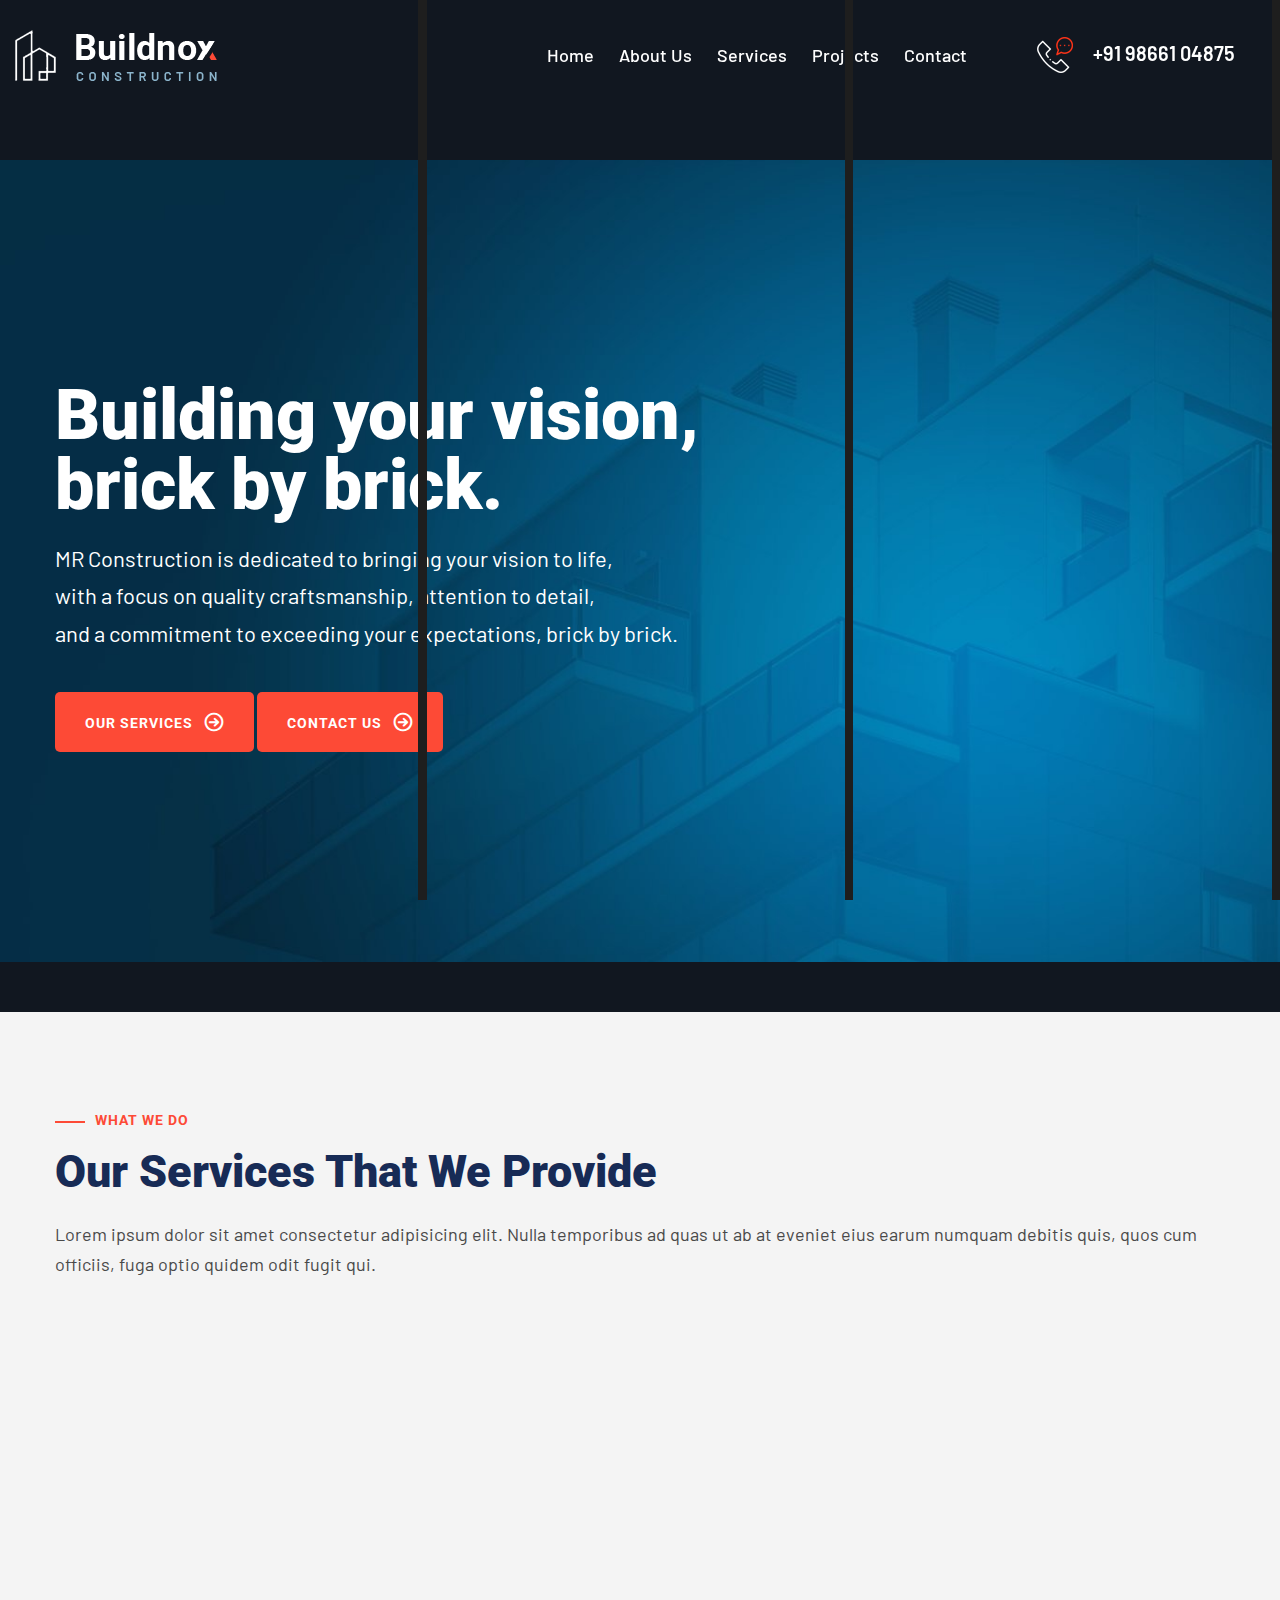
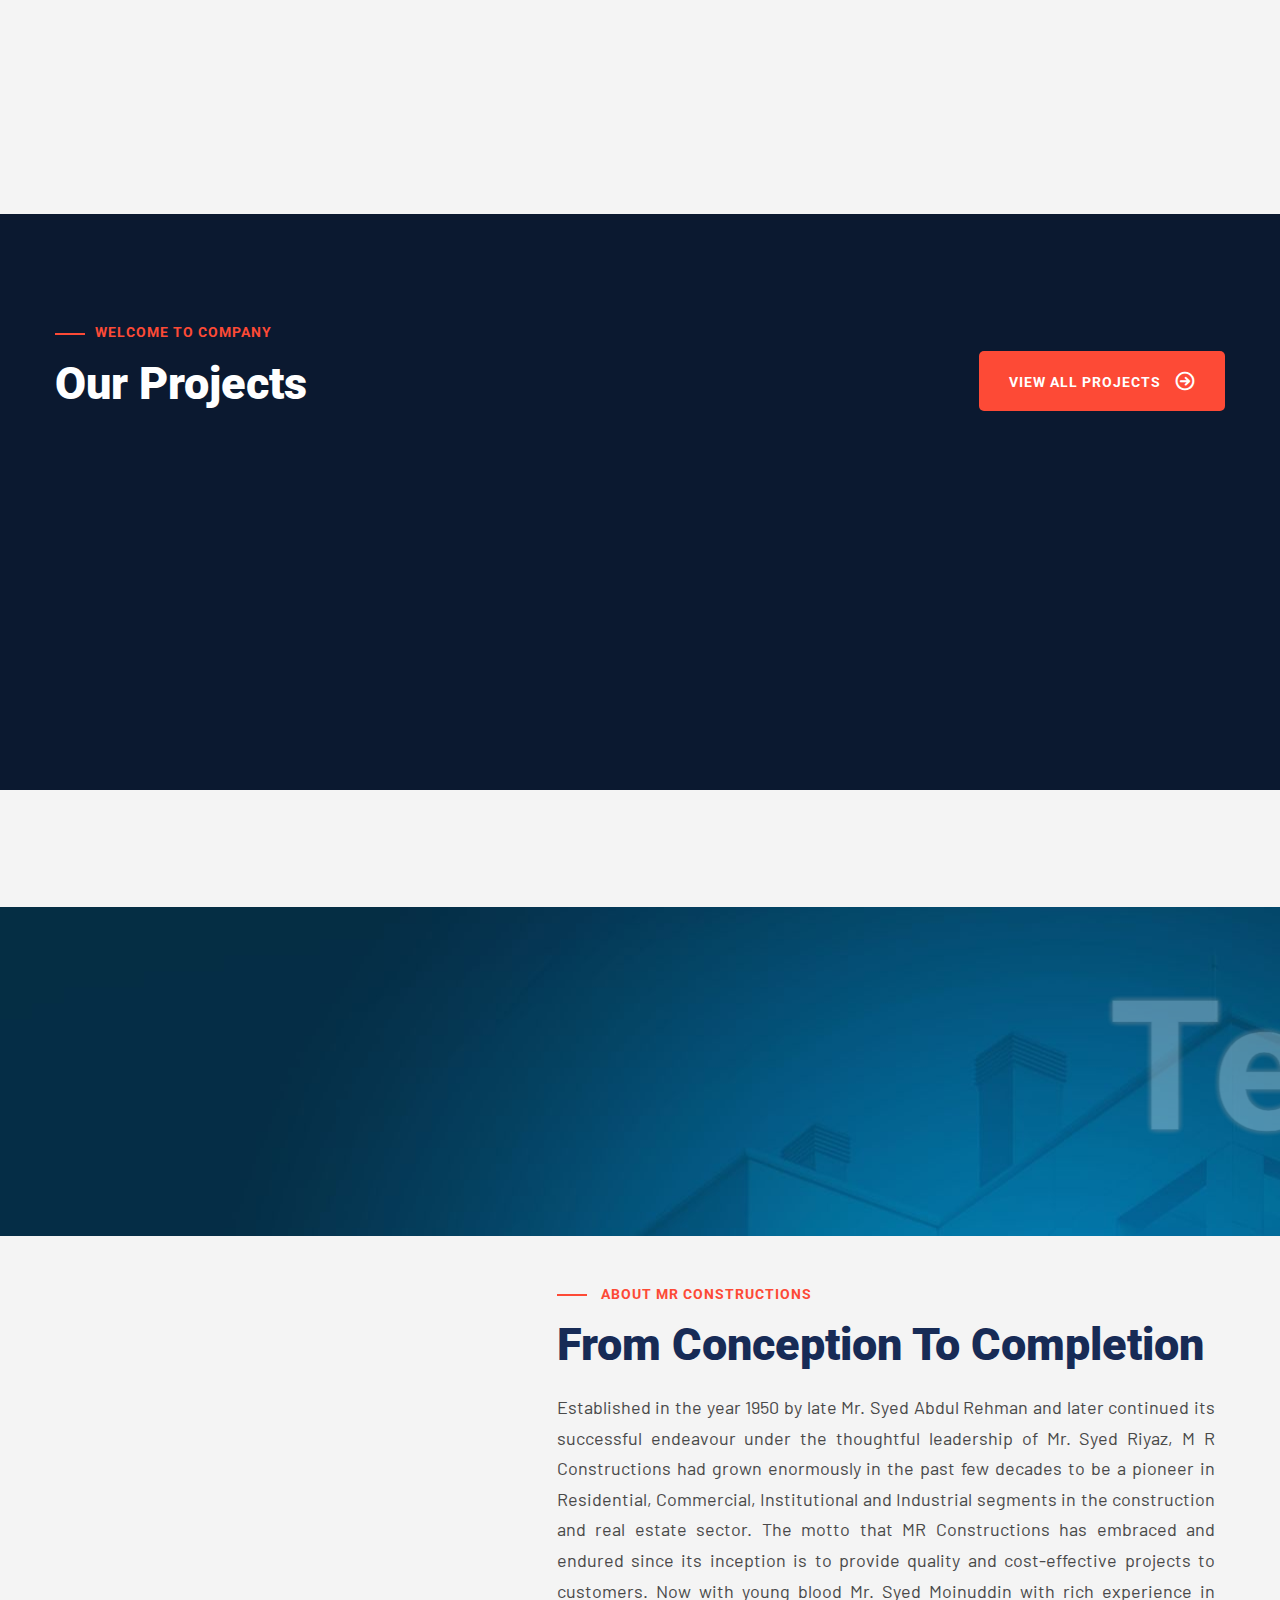
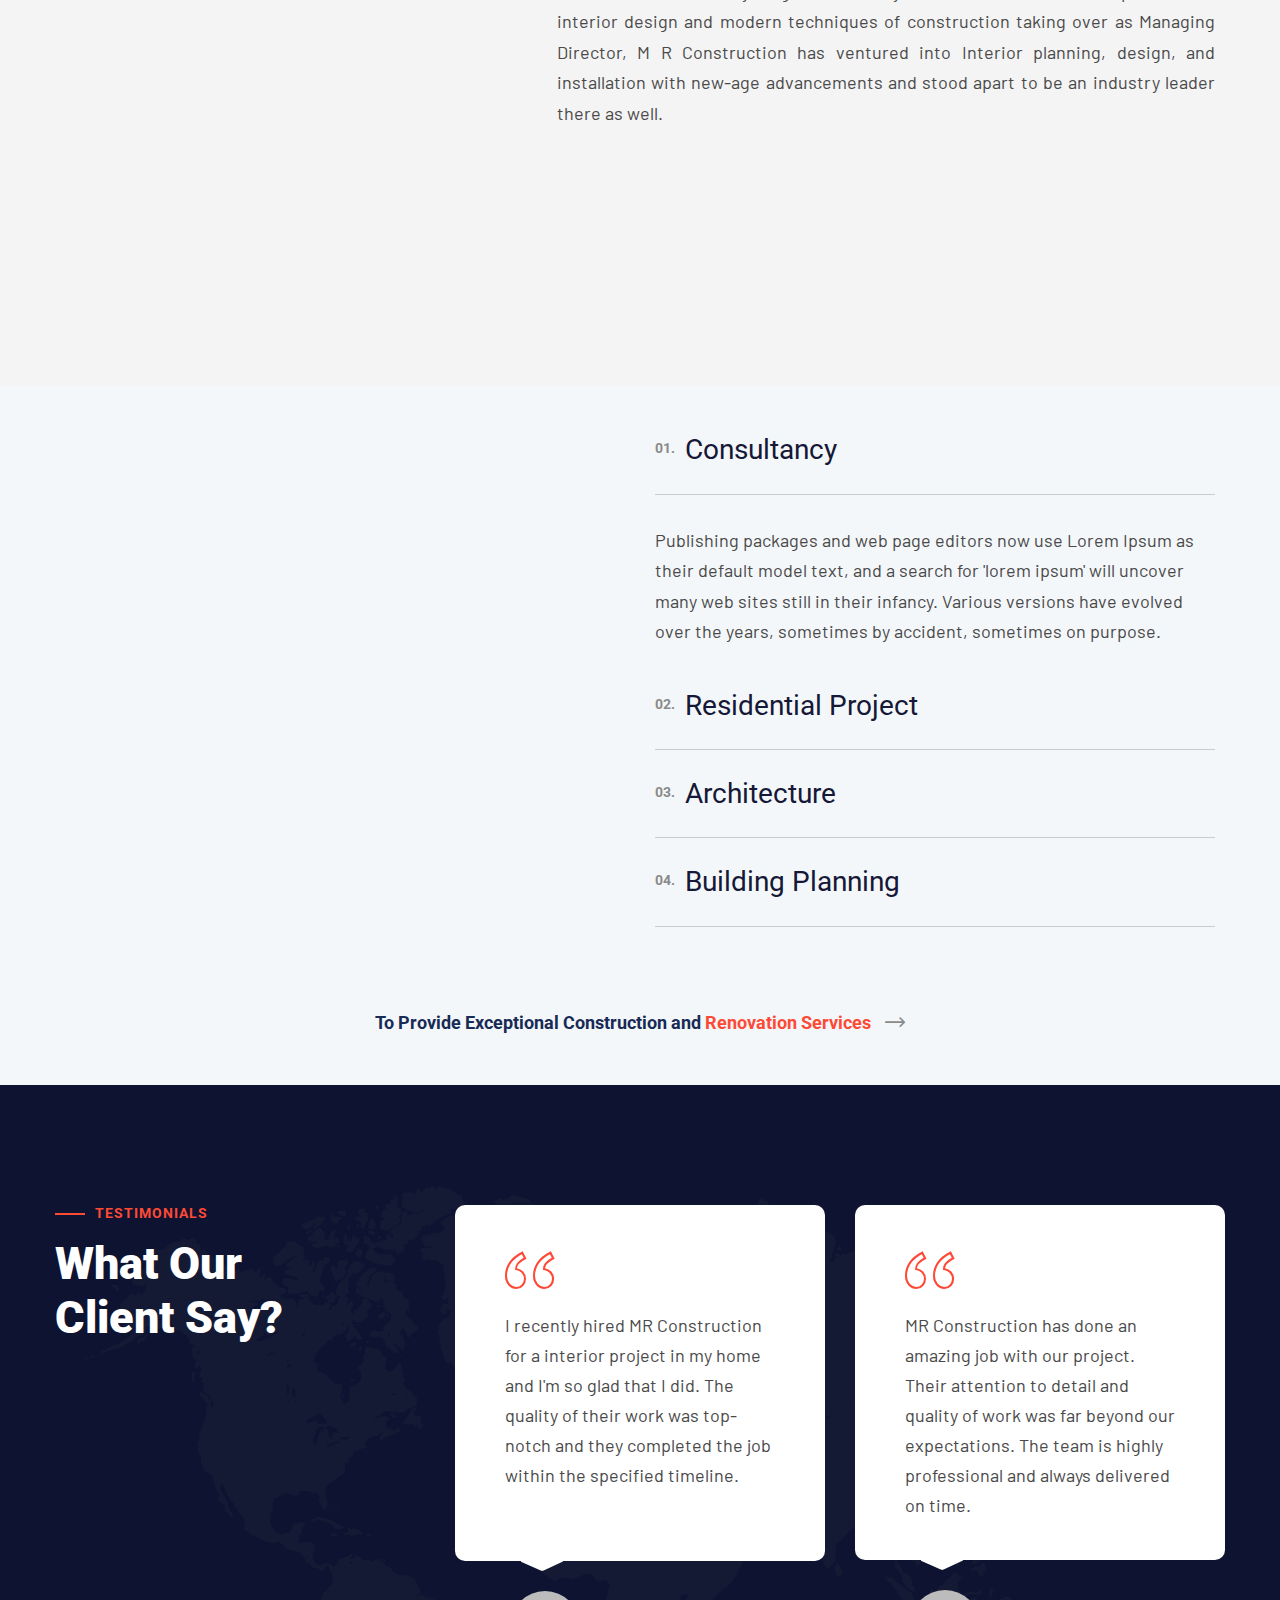
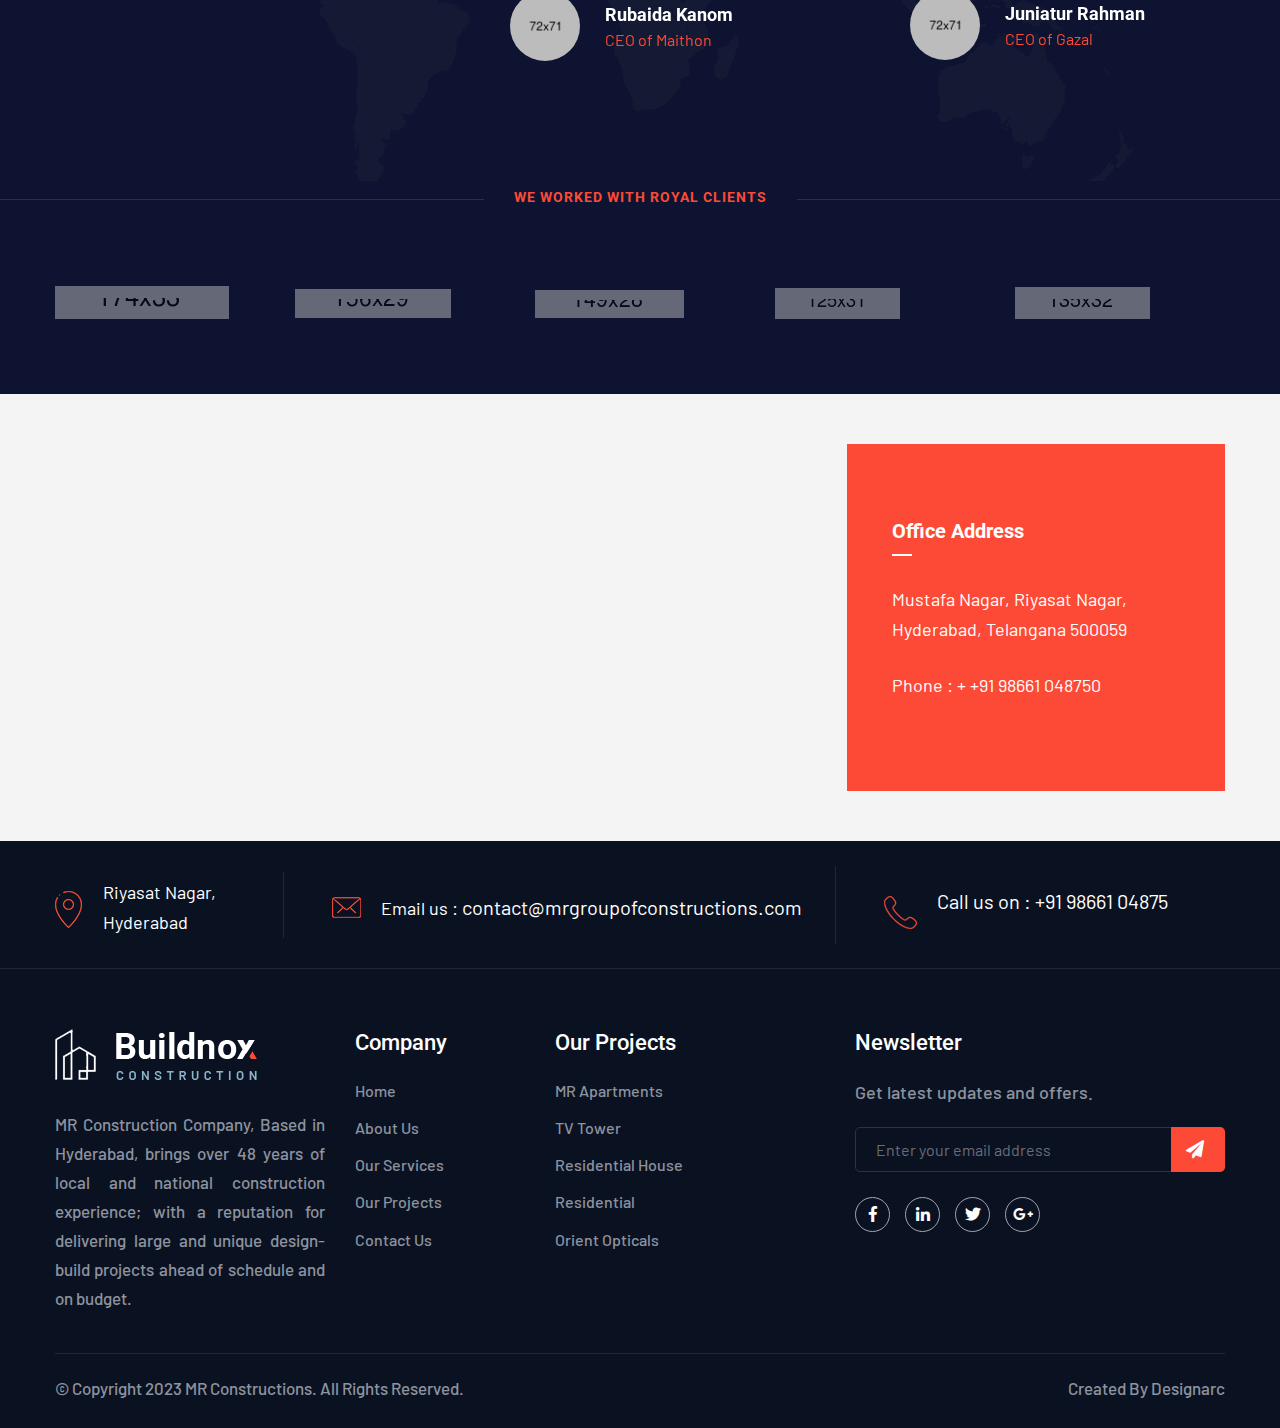
<file: index.html>
<!DOCTYPE html>
<html lang="en">
<head>
<meta charset="utf-8">
<title>Buildnox Construction HTML Template</title>
<!-- Stylesheets -->
<link href="assets/css/bootstrap.css" rel="stylesheet">
<link href="assets/css/style.css" rel="stylesheet">
<!-- Responsive File -->
<link href="assets/css/responsive.css" rel="stylesheet">
<!-- Color File -->
<link href="assets/css/color.css" rel="stylesheet">

<link rel="preconnect" href="https://fonts.googleapis.com">
<link rel="preconnect" href="https://fonts.gstatic.com" crossorigin>
<link href="https://fonts.googleapis.com/css2?family=Barlow:wght@400;500;600;700&family=Roboto:wght@300;400;500;700;900&display=swap" rel="stylesheet">

<link rel="shortcut icon" href="assets/images/favicon.png" type="image/x-icon">
<link rel="icon" href="assets/images/favicon.png" type="image/x-icon">

<!-- Responsive -->
<meta http-equiv="X-UA-Compatible" content="IE=edge">
<meta name="viewport" content="width=device-width, initial-scale=1.0, maximum-scale=1.0, user-scalable=0">
<!--[if lt IE 9]><script src="https://cdnjs.cloudflare.com/ajax/libs/html5shiv/3.7.3/html5shiv.js"></script><![endif]-->
<!--[if lt IE 9]><script src="js/respond.js"></script><![endif]-->
</head>

<body>

<div class="page-wrapper">

    <div class="loader-wrap">
        <div class="preloader"><div class="preloader-close">Preloader Close</div></div>
        <div class="layer layer-one"><span class="overlay"></span></div>
        <div class="layer layer-two"><span class="overlay"></span></div>        
        <div class="layer layer-three"><span class="overlay"></span></div>        
    </div>

    <header class="main-header header-style-six">

        <div class="header-upper">
            <div class="auto-container full-width pl_xxl_220">
                <div class="inner-container d-flex align-items-center justify-content-between">
                    <div class="logo-box">
                        <div class="logo"><a href="index.html"><img src="assets/images/logo-light.png" alt=""></a></div>
                    </div>
                    <div class="right-column d-flex align-items-center">
                        <div class="nav-outer">
                            <div class="mobile-nav-toggler"><img src="assets/images/icons/menu.svg" alt=""></div>
                            <nav class="main-menu navbar-expand-md navbar-light">
                                <div class="collapse navbar-collapse show clearfix" id="navbarSupportedContent">
                                    <ul class="navigation">
                                        <li class="current"><a href="index.html">Home</a></li>                                    
                                        <li><a href="about.html">About Us</a></li>                                        
                                        <li ><a href="services.html">Services</a> </li>
                                        <li ><a href="projects.html">Projects</a></li>           
                                        <li><a href="contact.html">Contact</a></li>
                                    </ul>
                                </div>
                            </nav>
                        </div>
                        <button type="button" class="theme-btn search-toggler ml_30"><i class="flaticon-magnifiying-glass"></i></button>                        
                        <div class="contact-info-box2 d-xl-flex align-items-center d-none ml_40 pl_30 pr_30 pt_20 pb_25">
                            <img class="mr_20 mt_5" src="assets/images/icons/icon-phone4.png" alt="">
                            <p class="c_light mb_0 fs_20 lh_20"> <a class="fs_20 fw_sbold" href="tel:+91 98661 04875">+91 98661 04875</a></p>
                        </div>
                    </div>
                </div>
            </div>
        </div>
        <div class="sticky-header dark-bg">
            <div class="header-upper">
                <div class="auto-container full-width pl_xxl_220">
                    <div class="inner-container d-flex align-items-center justify-content-between">
                        <div class="logo-box">
                            <div class="logo"><a href="index.html"><img src="assets/images/logo-light.png" alt=""></a></div>
                        </div>
                        <div class="right-column d-flex align-items-center">
                            <div class="nav-outer">
                                <div class="mobile-nav-toggler"><img src="assets/images/icons/menu.svg" alt=""></div>
                                <nav class="main-menu navbar-expand-md navbar-light">
                                </nav>
                            </div>
                            <button type="button" class="theme-btn search-toggler ml_30"><i class="flaticon-magnifiying-glass"></i></button>                        
                            <div class="contact-info-box2 d-xl-flex align-items-center d-none ml_40 pl_30 pr_30 pt_20 pb_25">
                                <img class="mr_20 mt_5" src="assets/images/icons/icon-phone4.png" alt="">
                                <p class="c_light mb_0 fs_20 lh_20"> <a class="fs_20 fw_sbold" href="tel:18004567890">+1800 (234) 67899</a></p>
                            </div>
                        </div>
                    </div>
                </div>
            </div>
        </div>

        <div class="mobile-menu">
            <div class="menu-backdrop"></div>
            <div class="close-btn"><span class="fal fa-times"></span></div>
            
            <nav class="menu-box">
                <div class="nav-logo"><a href="index.html"><img src="assets/images/logo-light.png" alt="" title=""></a></div>
                <div class="menu-outer"><!--Here Menu Will Come Automatically Via Javascript / Same Menu as in Header--></div>
				<!--Social Links-->
				<div class="social-links">
					<ul class="clearfix">
						<li><a href="#"><span class="fab fa-twitter"></span></a></li>
						<li><a href="#"><span class="fab fa-facebook-square"></span></a></li>
						<li><a href="#"><span class="fab fa-pinterest-p"></span></a></li>
						<li><a href="#"><span class="fab fa-instagram"></span></a></li>
						<li><a href="#"><span class="fab fa-youtube"></span></a></li>
					</ul>
                </div>
            </nav>
        </div>

        <div class="nav-overlay">
            <div class="cursor"></div>
            <div class="cursor-follower"></div>
        </div>
    </header>

    <section class="hidden-sidebar close-sidebar">
        <div class="wrapper-box">
            <div class="hidden-sidebar-close"><span class="fal fa-times"></span></div>
            <div class="logo"><a href="#"><img src="assets/images/logo.png" alt=""></a></div>
            <div class="content">
                <div class="about-widget-two sidebar-widget">
                    <h3>Finding The Best  <br>
                        Construction Services </h3>
                    <div class="text">We denounce with righteous indignation and dislike men who we are to beguiled demoralized by the charms of pleasures that moment, so we blinded desires, that they indignations.</div>
                </div>
                <!-- Contact Widget -->
                <div class="sidebar-contact-info mb_40">
                    <h4 class="fs_22 fw_medium mb_20">Conatct Us</h4>
                    <ul>
                        <li>
                            <div class="inner">
                                <div class="icon">
                                    <img src="assets/images/icons/icon-7__mapmarker.png" alt="">
                                </div>
                                <div class="text">
                                    <p>Mustafa Nagar, Riyasat Nagar, Hyderabad, Telangana 500059 </p>
                                </div>
                            </div>
                        </li>
                        <li>
                            <div class="inner">
                                <div class="icon">
                                    <img src="assets/images/icons/icon-8__envelop.png" alt="">
                                </div>
                                <div class="text">
                                    <p><a href="mailto:contact@mrgroupofconstructions.com">contact@mrgroupofconstructions.com</a></p>
                                </div>
                            </div>
                        </li>
                        <li>
                            <div class="inner">
                                <div class="icon">
                                    <img src="assets/images/icons/icon-9__phone.png" alt="">
                                </div>
                                <div class="text">
                                    <p><a href="tel:+91 98661 04875">+91 98661 04875</a></p>
                                </div>
                            </div>
                        </li>
                        <li>
                            <div class="inner">
                                <div class="icon">
                                    <img src="assets/images/icons/icon-10__clock.png" alt="">
                                </div>
                                <div class="text">
                                    <p>Working Hrs : 10.00am to 6.00pm</p>
                                </div>
                            </div>
                        </li>
                    </ul>
                </div>
                <!-- Newsletter Widget -->
                <div class="newsletter-widget">
                    <h4 class="fs_22 fw_medium mb_20">Newsletter Subscription</h4>
                    <form action="#">
                        <input type="email" placeholder="Enter Email Address">
                        <button class="btn-1 pt_18 pb_15 pl_30 pr_30 ff_sec fw_bold tt_u fs_14 ls_1">Subscribe Us <i class="flaticon-right-arrow-1"></i><span></span></button>
                    </form>
                </div>
            </div>
        </div>
    </section>

    <div id="search-popup" class="search-popup">
        <div class="close-search theme-btn"><span class="fal fa-times"></span></div>
        <div class="popup-inner">
            <div class="overlay-layer"></div>
            <div class="search-form">
                <form method="post" action="index.html">
                    <div class="form-group">
                        <fieldset>
                            <input type="search" class="form-control" name="search-input" value="" placeholder="Search Here" required >
                            <input type="submit" value="Search Now!" class="theme-btn">
                        </fieldset>
                    </div>
                </form>
                <br>
                <h3>Recent Search Keywords</h3>
                <ul class="recent-searches">
                    <li><a href="#">Finance</a></li>
                    <li><a href="#">Idea</a></li>
                    <li><a href="#">Service</a></li>
                    <li><a href="#">Growth</a></li>
                    <li><a href="#">Plan</a></li>
                </ul>
            </div>
        </div>
    </div>

    <section class="banner-1-section banner-section bg_dark5 overflow-hidden">
       
        <div class="swiper-container banner-slider-2">
            <div class="swiper-wrapper">
                <!-- Slide Item -->
                <div class="swiper-slide">
                    <div class="bnox_76 p_absolute l_0 l_xxl_220 t_110 r_0 b_0 bg_cover" style="background-image: url(assets/images/main-slider/banner-1.jpg);"></div>
                    <div class="auto-container">
                        <div class="content-box p_inherit pt_330 pb_200">
                            <div class="inner">
                                <h1 class="c_light mb_30 fw_black fs_70">Building your vision, <br> brick by brick. </h1> 
                                <p class="mb_40 fs_22 c_light">MR Construction is dedicated to bringing your vision to life,<br> with a focus on quality craftsmanship, attention to detail, <br> and a commitment to exceeding your expectations, brick by brick.</p>
                                <span class="link-box tt_u pr_font fs_14"><a href="services.html" class="btn-1 pt_18 pb_15 pl_30 pr_30 b_radius_5 ff_sec fw_bold tt_u fs_14 ls_1">our services  <i class="flaticon-fast-forward"></i> <span></span></a></span>
                                <span class="link-box tt_u pr_font fs_14"><a href="contact.html" class="btn-1 pt_18 pb_15 pl_30 pr_30 b_radius_5 ff_sec fw_bold tt_u fs_14 ls_1">contact us  <i class="flaticon-fast-forward"></i> <span></span></a></span>
                            </div>
                        </div>
                    </div>
                </div>
                <!-- Slide Item -->
                <div class="swiper-slide">
                    <div class="bnox_76 p_absolute l_0 l_xxl_220 t_110 r_0 b_0 bg_cover" style="background-image: url(assets/images/background/bg-3.jpg);"></div>
                    <div class="auto-container">
                        <div class="content-box p_inherit pt_330 pb_200">
                            <div class="inner">
                                <h1 class="c_light mb_30 fw_black fs_70" >Crafting your dream <br> home with care. </h1> 
                                <p class="mb_40 fs_22 c_light">We understand that your dream home is a reflection of you. <br> That's why we're dedicated to crafting every detail with care, <br> from the foundation to the finishing touches, to create a space that feels like home.</p>
                                <div class="link-box tt_u pr_font fs_14"><a href="services.html" class="btn-1 pt_18 pb_15 pl_30 pr_30 b_radius_5 ff_sec fw_bold tt_u fs_14 ls_1">our services <i class="flaticon-fast-forward"></i></a>
                                
                                </div>
                            </div>
                        </div>
                    </div>
                </div>
                <!-- Slide Item -->
                <div class="swiper-slide">
                    <div class="bnox_76 p_absolute l_0 l_xxl_220 t_110 r_0 b_0 bg_cover" style="background-image: url(assets/images/background/bg-3.jpg);"></div>
                    <div class="auto-container">
                        <div class="content-box p_inherit pt_330 pb_200">
                            <div class="inner">
                                <h1 class="c_light mb_30 fw_black fs_70" >Get Free online consultation<br>  for any construction  or interior works.</h1> 
                                
                                <div class="link-box tt_u pr_font fs_14"><a href="contact.html" class="btn-1 pt_18 pb_15 pl_30 pr_30 b_radius_5 ff_sec fw_bold tt_u fs_14 ls_1">contacts us today <i class="flaticon-fast-forward"></i> <span></span></a></div>
                            </div>
                        </div>
                    </div>
                </div>
            </div>
        </div>
        <!-- <div class="banner-slider-nav">
            <div class="banner-slider-control banner-slider-button-prev"><span><i class="flaticon-left-arrow-line-symbol"></i></span></div>
            <div class="banner-slider-control banner-slider-button-next"><span><i class="flaticon-right-arrow-angle"></i></span> </div>
        </div> -->
    </section>

   
    
    <!-- services -->
    <section class="pb_90 pt_100">        
        <div class="auto-container">
            <h6 class="theme-color ff_sec fw_bold tt_u fs_14 ls_1 mb_15"><span class="w_30 h_2 theme-bg mr_10 d_iblock v_middle"></span>What we do</h6>
            <h2 class="fw_black fs_45 mb_20">Our Services That We Provide</h2>
            <p class="mb_50 fs_18">Lorem ipsum dolor sit amet consectetur adipisicing elit. Nulla temporibus ad quas ut ab at eveniet eius earum numquam debitis quis, quos cum officiis, fuga optio quidem odit fugit qui.</p>
            <div class="row">
                <div class="col-lg-3">
                    <div class="wow fadeInUp animated" data-wow-delay=".2s" data-wow-duration="1.5s" style="visibility: visible; animation-duration: 1.5s; animation-delay: 0.2s; animation-name: fadeInUp;">
                        <div class="icon_box_1 icon_box_1_with_hover alt mb_30 p_relative d-flex p_35 pt_40 b_radius_6">
                            <div>                            
                                <i class="flaticon-construction fs_65 c_primary mb_40 d_iblock"></i>
                                <h4 class="fs_24 fw_normal c_dark4">Building Construction</h4>
                                <div class="link mb_75"><a href="" class="ff_sec fw_bold tt_u fs_14 ls_1 c_light_dark">View more <i class="p_relative t_3 c_primary ml_10 fs_20 v_middle flaticon-right-arrow-2"></i></a></div>
                                <div class="p_relative"><h5 class="fs_14 c_light_dark">01.</h5></div>
                            </div>
                        </div>
                    </div>
                </div>
                <div class="col-lg-3">
                    <div class="wow fadeInUp animated" data-wow-delay=".2s" data-wow-duration="1.5s" style="visibility: visible; animation-duration: 1.5s; animation-delay: 0.2s; animation-name: fadeInUp;">
                        <div class="icon_box_1 icon_box_1_with_hover alt mb_30 p_relative d-flex p_35 pt_40 b_radius_6">
                            <div>                            
                                <i class="flaticon-sketch fs_65 c_primary mb_40 d_iblock"></i>
                                <h4 class="fs_24 fw_normal c_dark4">Architecture Design</h4>
                                <div class="link mb_75"><a href="" class="ff_sec fw_bold tt_u fs_14 ls_1 c_light_dark">View more <i class="p_relative t_3 c_primary ml_10 fs_20 v_middle flaticon-right-arrow-2"></i></a></div>
                                <div class="p_relative"><h5 class="fs_14 c_light_dark">02.</h5></div>
                            </div>
                        </div>
                    </div>
                </div>
                <div class="col-lg-3">
                    <div class="wow fadeInUp animated" data-wow-delay=".2s" data-wow-duration="1.5s" style="visibility: visible; animation-duration: 1.5s; animation-delay: 0.2s; animation-name: fadeInUp;">
                        <div class="icon_box_1 icon_box_1_with_hover alt mb_30 p_relative d-flex p_35 pt_40 b_radius_6">
                            <div>                            
                                <i class="flaticon-renovation fs_65 c_primary mb_40 d_iblock"></i>
                                <h4 class="fs_24 fw_normal c_dark4">Building Renovation</h4>
                                <div class="link mb_75"><a href="" class="ff_sec fw_bold tt_u fs_14 ls_1 c_light_dark">View more <i class="p_relative t_3 c_primary ml_10 fs_20 v_middle flaticon-right-arrow-2"></i></a></div>
                                <div class="p_relative"><h5 class="fs_14 c_light_dark">03.</h5></div>
                            </div>
                        </div>
                    </div>
                </div>
                <div class="col-lg-3">
                    <div class="wow fadeInUp animated" data-wow-delay=".2s" data-wow-duration="1.5s" style="visibility: visible; animation-duration: 1.5s; animation-delay: 0.2s; animation-name: fadeInUp;">
                        <div class="icon_box_1 icon_box_1_with_hover alt mb_30 p_relative d-flex p_35 pt_40 b_radius_6">
                            <div>                            
                                <i class="flaticon-roof fs_65 c_primary mb_40 d_iblock"></i>
                                <h4 class="fs_24 fw_normal c_dark4">Flooring &amp;<br> Roofing</h4>
                                <div class="link mb_75"><a href="" class="ff_sec fw_bold tt_u fs_14 ls_1 c_light_dark">View more <i class="p_relative t_3 c_primary ml_10 fs_20 v_middle flaticon-right-arrow-2"></i></a></div>
                                <div class="p_relative"><h5 class="fs_14 c_light_dark">04.</h5></div>
                            </div>
                        </div>
                    </div>
                </div>
                
            </div>


            <!-- ......................2ndrow................ -->
       
        </div>
    </section>
    
    <!-- project -->
    <section class="pt_110">    
        <div class="h_576 p_absolute t_0 l_0 r_0 bg_dark"></div>
        <div class="auto-container">
            <div class="d-flex flex-wrap align-items-end justify-content-lg-between">
                <div>
                    <h6 class="theme-color ff_sec fw_bold tt_u fs_14 ls_1 mb_15"><span class="w_30 h_2 theme-bg mr_10 d_iblock v_middle"></span>welcome to company</h6>
                    <h2 class="c_light fs_45 fw_black mb_40">Our Projects</h2>
                </div>
                <div class="link-btn mb_40"><a href="projects.html" class="btn-1 pt_18 pb_15 pl_30 pr_30 b_radius_5 ff_sec fw_bold tt_u fs_14 ls_1">view all projects <i class="flaticon-fast-forward"></i> <span></span></a></div>
            </div>
        </div>
        <div class="auto-container full-width ps-lg-4 pe-lg-4">            
            <div class="swiper-container swiper four-item-carousel swiper-container-initialized swiper-container-horizontal" style="cursor: grab;">       
                <div class="swiper-wrapper" style="transition-duration: 0ms; transform: translate3d(-1245px, 0px, 0px);"><div class="swiper-slide swiper-slide-duplicate swiper-slide-duplicate-next" data-swiper-slide-index="1" style="width: 385px; margin-right: 30px;">
                        
                    </div>
                    
                    <div class="swiper-slide swiper-slide-active" data-swiper-slide-index="0" style="width: 385px; margin-right: 30px;">
                        <div class="project-1-column wow fadeInUp animated" data-wow-delay=".2s" data-wow-duration="1.5s" style="visibility: visible; animation-duration: 1.5s; animation-delay: 0.2s; animation-name: fadeInUp;">
                            <div class="project-1-block">
                                <div class="project-1-image">
                                    <img src="assets/images/gallery/gallery-1.jpg" alt="">
                                    <div class="project-1-overlay">
                                        <a href="assets/images/gallery/gallery-1.jpg" class="project-1-icon" data-fancybox="project-1"><i class="flaticon-zoom"></i></a>
                                        <a href="project-details.html"><i class="flaticon-link"></i></a>
                                    </div>
                                    <div class="project-1-content">
                                        <p class="project-1-cat">Alfa Project 1</p>
                                        <h4 class="project-1-title"> Renovation Of Roof</h4>                                
                                    </div>
                                </div>
                            </div>
                        </div>
                    </div>
                    <div class="swiper-slide swiper-slide-next" data-swiper-slide-index="1" style="width: 385px; margin-right: 30px;">
                        <div class="project-1-column wow fadeInDown animated" data-wow-delay=".2s" data-wow-duration="1.5s" style="visibility: visible; animation-duration: 1.5s; animation-delay: 0.2s; animation-name: fadeInDown;">
                            <div class="project-1-block">
                                <div class="project-1-image">
                                    <img src="assets/images/gallery/gallery-2.jpg" alt="">
                                    <div class="project-1-overlay">
                                        <a href="assets/images/gallery/gallery-2.jpg" class="project-1-icon" data-fancybox="project-1"><i class="flaticon-zoom"></i></a>
                                        <a href="project-details.html"><i class="flaticon-link"></i></a>
                                    </div>
                                    <div class="project-1-content">
                                        <p class="project-1-cat">Alfa Project 2</p>
                                        <h4 class="project-1-title"> Renovation Of Roof</h4>                                
                                    </div>
                                </div>
                            </div>
                        </div>
                    </div>
                    <div class="swiper-slide" data-swiper-slide-index="2" style="width: 385px; margin-right: 30px;">
                        <div class="project-1-column wow fadeInUp animated" data-wow-delay=".2s" data-wow-duration="1.5s" style="visibility: visible; animation-duration: 1.5s; animation-delay: 0.2s; animation-name: fadeInUp;">
                            <div class="project-1-block">
                                <div class="project-1-image">
                                    <img src="assets/images/gallery/gallery-3.jpg" alt="">
                                    <div class="project-1-overlay">
                                        <a href="assets/images/gallery/gallery-3.jpg" class="project-1-icon" data-fancybox="project-1"><i class="flaticon-zoom"></i></a>
                                        <a href="project-details.html"><i class="flaticon-link"></i></a>
                                    </div>
                                    <div class="project-1-content">
                                        <p class="project-1-cat">Alfa Project 3</p>
                                        <h4 class="project-1-title"> Renovation Of Roof</h4>
                                    </div>
                                </div>
                            </div>
                        </div>
                    </div>
                    <div class="swiper-slide swiper-slide-duplicate-prev" data-swiper-slide-index="3" style="width: 385px; margin-right: 30px;">
                        <div class="project-1-column wow fadeInDown animated" data-wow-delay=".2s" data-wow-duration="1.5s" style="visibility: visible; animation-duration: 1.5s; animation-delay: 0.2s; animation-name: fadeInDown;">
                            <div class="project-1-block">
                                <div class="project-1-image">
                                    <img src="assets/images/gallery/gallery-4.jpg" alt="">
                                    <div class="project-1-overlay">
                                        <a href="assets/images/gallery/gallery-4.jpg" class="project-1-icon" data-fancybox="project-1"><i class="flaticon-zoom"></i></a>
                                        <a href="project-details.html"><i class="flaticon-link"></i></a>
                                    </div>
                                    <div class="project-1-content">
                                        <p class="project-1-cat">Alfa Project 4</p>
                                        <h4 class="project-1-title"> Renovation Of Roof</h4>                                
                                    </div>
                                </div>
                            </div>
                        </div>
                    </div>                    
                    <div class="swiper-slide swiper-slide-duplicate-prev" data-swiper-slide-index="3" style="width: 385px; margin-right: 30px;">
                        <div class="project-1-column wow fadeInDown animated" data-wow-delay=".2s" data-wow-duration="1.5s" style="visibility: visible; animation-duration: 1.5s; animation-delay: 0.2s; animation-name: fadeInDown;">
                            <div class="project-1-block">
                                <div class="project-1-image">
                                    <img src="assets/images/gallery/gallery-4.jpg" alt="">
                                    <div class="project-1-overlay">
                                        <a href="assets/images/gallery/gallery-4.jpg" class="project-1-icon" data-fancybox="project-1"><i class="flaticon-zoom"></i></a>
                                        <a href="project-details.html"><i class="flaticon-link"></i></a>
                                    </div>
                                    <div class="project-1-content">
                                        <p class="project-1-cat">Alfa Project 5</p>
                                        <h4 class="project-1-title"> Renovation Of Roof</h4>                                
                                    </div>
                                </div>
                            </div>
                        </div>
                    </div>                    
                
                    
                </div>
            <span class="swiper-notification" aria-live="assertive" aria-atomic="true"></span></div>
        </div>
    </section>

    <div class="bg_gray2 pt_1 pb_1" style="background-image: url(./assets/images/background/bg-4.jpg); box-sizing: border-box; justify-content: center; align-items: center; padding-bottom: 70px; display: inline-block; width: inherit;">
        <!-- <h1 class="project-1-bottom-title text_stroke mt_100" data-parallax='{"x": -50}'>Technology Civil Construction</h1> -->
        <marquee class="project-1-bottom-title text_stroke mt_70" data-parallax='{"x": -50}' behavior="scroll" direction="left" scrollamount="15">
            <h1 style="color: rgb(255, 255, 255); opacity: 30%; font-size: 180px; text-shadow: 2px 2px 4px rgb(158, 158, 158), -2px -2px 4px rgb(158, 158, 158), 2px -2px 4px rgb(158, 158, 158), -2px 2px 4px rgb(158, 158, 158);">
                <span>Technology Civil Construction</span>
            </h1>
        </marquee>
        
        
        
    </div>
<!-- ...........about................ -->
<section class="pb_90" style="    padding: 50px;">
    <div class="auto-container">
        <div class="row">
            <div class="col-lg-5 wow fadeInUp animated" data-wow-delay=".2s" data-wow-duration="1.5s" style="visibility: visible; animation-duration: 1.5s; animation-delay: 0.2s; animation-name: fadeInUp;">
                <div class="image mb_30"><img src="assets/images/resource/roller.png" alt=""></div>
            </div>
            <div class="col-lg-7">
                <h6 class="theme-color ff_sec fw_bold tt_u fs_14 ls_1 mb_15"><span class="w_30 h_2 theme-bg mr_10 d_iblock v_middle"></span> ABOUT MR Constructions</h6>
                <h2 class="fw_black fs_45 mb_20">From Conception To Completion</h2>
                <p class="mb_45 " style="text-align: justify;">Established in the year 1950 by late Mr. Syed Abdul Rehman and later continued its successful endeavour under the thoughtful leadership of Mr. Syed Riyaz, M R Constructions had grown enormously in the past few decades to be a pioneer in Residential, Commercial, Institutional and Industrial segments in the construction and real estate sector. The motto that MR Constructions has embraced and endured since its inception is to provide quality and cost-effective projects to customers. Now with young blood Mr. Syed Moinuddin with rich experience in interior design and modern techniques of construction taking over as Managing Director, M R Construction has ventured into Interior planning, design, and installation with new-age advancements and stood apart to be an industry leader there as well.</p>
                <div class="row">
                    <div class="col-md-6 wow fadeInUp animated" data-wow-delay=".2s" data-wow-duration="1.5s" style="visibility: visible; animation-duration: 1.5s; animation-delay: 0.2s; animation-name: fadeInUp;">
                        <div class="d-flex align-items-center mb_10">
                            <i class="flaticon-worker-1 theme-color fs_65 w_65 mr_15"></i>
                            <h4 class="fs_22 mb_0">Professional <br>
                                Team</h4>
                        </div>
                        <p class="fs_17 mb_30">Our gutter protection simply works better than any other product.</p>
                    </div>
                    <div class="col-md-6 wow fadeInUp animated" data-wow-delay=".2s" data-wow-duration="1.5s" style="visibility: visible; animation-duration: 1.5s; animation-delay: 0.2s; animation-name: fadeInUp;">
                        <div class="d-flex align-items-center mb_10">
                            <i class="flaticon-building theme-color fs_65 w_65 mr_15"></i>
                            <h4 class="fs_22 mb_0">Quality <br> Service</h4>
                        </div>
                        <p class="fs_17 mb_30">Our gutter protection simply works better than any other product.</p>
                    </div>
                </div>
            </div>
        </div>
    </div>
</section>


 <!-- ...................... -->
    <section class="pb_70 bg_gray2" style=" padding: 50px;">
        <div class="auto-container">
            <div class="row">
                <div class="col-lg-6 wow fadeInUp text-center" data-wow-delay=".2s" data-wow-duration="1.5s">
                    <div class="image mb_90"><img src="assets/images/resource/roller.png" alt=""></div>
                  
                </div>
                <div class="col-lg-6">
                    <div class="ml_xxl__60">
                        <ul class="accordion-box alt">
                            <li class="accordion block active-block">
                                <div class="acc-btn active c_dark fs_28 ff_sec"><div class="icon-outer fs_14 fw_bold c_light_dark">01.</div>Consultancy</div>
                                <div class="acc-content current">
                                    <div class="content">
                                        <p>Publishing packages and web page editors now use Lorem Ipsum as their default model text, and a search for 'lorem ipsum' will uncover many web sites still in their infancy. Various versions have evolved over the years, sometimes by accident, sometimes on purpose. </p>
                                    </div>
                                </div>
                            </li>
                            <li class="accordion block">
                                <div class="acc-btn c_dark fs_28 ff_sec"><div class="icon-outer fs_14 fw_bold c_light_dark">02.</div>Residential Project</div>
                                <div class="acc-content">
                                    <div class="content">
                                        <p>Publishing packages and web page editors now use Lorem Ipsum as their default model text, and a search for 'lorem ipsum' will uncover many web sites still in their infancy. Various versions have evolved over the years, sometimes by accident, sometimes on purpose. </p>
                                    </div>
                                </div>
                            </li>
                            <li class="accordion block">
                                <div class="acc-btn c_dark fs_28 ff_sec"><div class="icon-outer fs_14 fw_bold c_light_dark">03.</div>Architecture</div>
                                <div class="acc-content">
                                    <div class="content">
                                        <p>Publishing packages and web page editors now use Lorem Ipsum as their default model text, and a search for 'lorem ipsum' will uncover many web sites still in their infancy. Various versions have evolved over the years, sometimes by accident, sometimes on purpose. </p>
                                    </div>
                                </div>
                            </li>
                            <li class="accordion block">
                                <div class="acc-btn c_dark fs_28 ff_sec"><div class="icon-outer fs_14 fw_bold c_light_dark">04.</div>Building Planning</div>
                                <div class="acc-content">
                                    <div class="content">
                                        <p>Publishing packages and web page editors now use Lorem Ipsum as their default model text, and a search for 'lorem ipsum' will uncover many web sites still in their infancy. Various versions have evolved over the years, sometimes by accident, sometimes on purpose. </p>
                                    </div>
                                </div>
                            </li>
                        </ul>
                    </div>
                </div>
            </div>
        </div>
        <!-- <div class="h_1 mb_50 bg_gray3"></div> -->
        <h5 class="fs_18 text-center" >To Provide Exceptional Construction and <a href="services.html" class="c_primary" style="text-align: center;">Renovation Services <i class="flaticon-right-arrow-2 fs_20 d_iblock c_light_dark ml_10 p_relative t_3"></i></a></h5>
    </section>

    

    <!-- testimonial -->
    <section class="pt_120 pb_90 bg_dark6">
        <div class="p_absolute t_0 r_0 b_0 l_0" style="background-image: url(assets/images/resource/map.png);"></div>
		<div class="auto-container">
			<div class="row">
				<div class="col-lg-4">
					<h6 class="theme-color ff_sec fw_bold tt_u fs_14 ls_1 mb_15"><span class="w_30 h_2 theme-bg mr_10 d_iblock v_middle"></span>Testimonials</h6>
                    <h2 class="c_light fs_45 fw_black mb_40">What Our <br>Client Say?</h2>
				</div>
				<div class="col-lg-8">
                    <div class="swiper-container two-item-carousel">
                        <div class="swiper-wrapper">
                            <!-- Slide Item -->
                            <div class="swiper-slide">
                                <div class="testimonials-1-block">
                                    <div class="testimonials-1-top-content" style="height: 356px;">
                                        <div class="testimonials-1-quote"><i class="flaticon-quotation"></i></div>
                                        <div class="testimonials-1-desc">I recently hired MR Construction for a interior project in my home and I'm so glad that I did. The quality of their work was top-notch and they completed the job within the specified timeline.  </div>
                                    </div>
                                    <div class="testimonials-1-author">
                                        <div class="testimonials-1-author-image"><img src="assets/images/resource/author-3.jpg" alt=""></div>
                                        <div class="testimonials-1-author-title">Rubaida Kanom</div>
                                        <div class="testimonials-1-designation">CEO of Maithon</div>
                                    </div>
                                </div>
                            </div>
                            <!-- Slide Item -->
                            <div class="swiper-slide">
                                <div class="testimonials-1-block">
                                    <div class="testimonials-1-top-content">
                                        <div class="testimonials-1-quote"><i class="flaticon-quotation"></i></div>
                                        <div class="testimonials-1-desc">MR Construction has done an amazing job with our project. Their attention to detail and quality of work was far beyond our expectations. The team is highly professional and always delivered on time.  </div>
                                    </div>
                                    <div class="testimonials-1-author">
                                        <div class="testimonials-1-author-image"><img src="assets/images/resource/author-4.jpg" alt=""></div>
                                        <div class="testimonials-1-author-title">Juniatur Rahman</div>
                                        <div class="testimonials-1-designation">CEO of Gazal</div>
                                    </div>
                                </div>
                            </div>
                        </div>                            
                    </div>
				</div>
			</div>
		</div>
	</section>

    <!-- brand logo -->
    <div class="pb_55 bg_dark6">
        <div class="brand-logo-sec-border alt"></div>
        <div class="text-center"><h5 class="ff_sec fw_bold tt_u fs_14 ls_1 c_primary text-center mb_80 bg_dark6 pl_30 pr_30 p_relative d_iblock">We worked with royal clients</h5></div>
        <div class="auto-container">
            <div class="row align-items-center">
                <div class="col-xl-2-5 col-lg-3 col-md-4">
                    <div class="client-logo-1-image alt mb_20"><img src="assets/images/clients-logo/brand-logo-1.png" alt=""></div>
                </div>
                <div class="col-xl-2-5 col-lg-3 col-md-4">
                    <div class="client-logo-1-image alt mb_20"><img src="assets/images/clients-logo/brand-logo-2.png" alt=""></div>
                </div>
                <div class="col-xl-2-5 col-lg-3 col-md-4">
                    <div class="client-logo-1-image alt mb_20"><img src="assets/images/clients-logo/brand-logo-3.png" alt=""></div>
                </div>
                <div class="col-xl-2-5 col-lg-3 col-md-4">
                    <div class="client-logo-1-image alt mb_20"><img src="assets/images/clients-logo/brand-logo-4.png" alt=""></div>
                </div>
                <div class="col-xl-2-5 col-lg-3 col-md-4">
                    <div class="client-logo-1-image alt mb_20"><img src="assets/images/clients-logo/brand-logo-5.png" alt=""></div>
                </div>
            </div>
        </div>
    </div>




    <!-- map -->
    <section class="map-1-section">
        <div class="p_absolute t_0 r_0 b_0 l_0">
          
            <iframe src="https://www.google.com/maps/embed?pb=!1m18!1m12!1m3!1d7616.965936686884!2d78.49368624196147!3d17.340477934154542!2m3!1f0!2f0!3f0!3m2!1i1024!2i768!4f13.1!3m3!1m2!1s0x3bcb9874c49bef0d%3A0xb05c1991c03a021c!2sRiyasat%20Nagar%2C%20Hyderabad%2C%20Telangana!5e0!3m2!1sen!2sin!4v1737366246992!5m2!1sen!2sin" width="600" height="550" frameborder="0" style="border:0; width: 100%; height: 100%" allowfullscreen=""  aria-hidden="false" tabindex="0"></iframe>
        </div>
        <div class="auto-container">
            <div class="contact-info-1-box alt">
                <h4 class="fs_20 c_light mb_10">Office Address</h4>
                <span class="w_20 h_2 bg_light mr_10 d_iblock mb_20"></span>
                <p class="c_light mb_25">Mustafa Nagar, Riyasat Nagar, Hyderabad, Telangana 500059</p>
                <p class="c_light">Phone : <a href="tel:+91 98661 04875">+ +91 98661 048750</a> </p>
            </div>
        </div>
    </section>

    <footer class="main-footer">
        <div class="footer-top bg_dark8">
            <div class="auto-container">
                <div class="row no-gutters">
                    <div class="col-lg-2 col-md-6 d-flex justify-content-center align-items-center">
                        <div class="contact-info-box2 d-flex align-items-start pt_20 pb_15">
                            <img class="mr_5 mt_30" src="assets/images/icons/icon-map.png" alt="">
                            <p class="c_light mb_0 lh_30 p-3" >Riyasat Nagar, Hyderabad </p>
                        </div>
                    </div>
                    <div class="col-lg-6 col-md-6 d-flex justify-content-center align-items-center">
                        <div class="contact-info-box2 d-flex align-items-start ps-md-5 pt_20 pb_15">
                            <img class="mr_20 mt_5" src="assets/images/icons/icon-mail.png" alt="">
                            <p class="c_light mb_0 lh_30">Email us : <a class="fs_20" href="mailto:contact@buildnox.com">contact@mrgroupofconstructions.com</a></p>
                        </div>
                    </div>
                    <div class="col-lg-3 col-md-6 d-flex justify-content-center align-items-center" style="width: inherit;">
                        <div class="contact-info-box2 d-flex align-items-start ps-lg-5 pt_20 pb_15">
                            <img class="mr_20 mt_10" src="assets/images/icons/icon-phone.png" alt="">
                            <p class="c_light mb_0 fs_20 lh_30">Call us on : <a class="c_light mb_0 lh_30" href="tel:+91 98661 04875">+91 98661 04875</a></p>
                        </div>
                    </div>
                </div>
            </div>
        </div>
        <div class="footer-border"></div>
        <div class="footer-1-middle pt_60 bg_dark8">
            <div class="auto-container">
                <div class="row">
                    <div class="col-lg-3 col-md-6">
                        <div class="about-widget mb_40">
                            <div class="logo mb_30"><img src="assets/images/logo-light.png" alt=""></div>
                            <p class="c_light2 fs_17 fw_medium" style="
    text-align: justify";>MR Construction Company, Based in Hyderabad, brings over 48 years of local and national construction experience; with a reputation for delivering large and unique design-build projects ahead of schedule and on budget. 
                            </p>
                        </div>
                    </div>
                    <div class="col-lg-2 col-md-6">
                        <div class="link-widget-1 mb_40">
                            <h4 class="fs_22 fw_medium mb_20 c_light fs_17">Company</h4>
                            <ul class="link-widget-1-list c_light2 fw_medium">
                                <li><a href="javascript:void(0);">Home</a></li>
                                <li><a href="javascript:void(0);">About Us</a></li>
                                <li><a href="javascript:void(0);">Our Services</a></li>
                                <li><a href="javascript:void(0);">Our Projects</a></li>
                                <li><a href="javascript:void(0);">Contact Us</a></li>
                            </ul>
                        </div>
                    </div>
                    <div class="col-lg-3 col-md-6">
                        <div class="link-widget-1 mb_40">
                            <h4 class="fs_22 fw_medium mb_20 c_light fs_17">Our Projects</h4>
                            <ul class="link-widget-1-list c_light2 fw_medium">
                                <li><a href="javascript:void(0);">MR Apartments</a></li>
                                <li><a href="javascript:void(0);">TV Tower</a></li>
                                <li><a href="javascript:void(0);">Residential House</a></li>
                                <li><a href="javascript:void(0);">Residential</a></li>
                                <li><a href="javascript:void(0);">Orient Opticals</a></li>
                            </ul>
                        </div>
                    </div>
                    <div class="col-lg-4 col-md-6">
                        <div class="newsletter-widget-1 mb_40">
                            <h4 class="fs_22 fw_medium mb_20 c_light">Newsletter</h4>
                            <p class="mb_20 c_light2 fw_medium">Get latest updates and offers.</p>
                            <div class="footer-newsletter mb_25">
                                <form>
                                    <input type="email" placeholder="Enter your email address">
                                    <button class="btn-1"><i class="fas fa-paper-plane"></i> <span></span></button>
                                </form>
                            </div>
                            <ul class="footer-social-media">
                                <li><a class="hvr-zoom-1 hvr-zoom-1-primary" href="#"><i class="fab fa-facebook-f"></i></a></li>
                                <li><a class="hvr-zoom-1 hvr-zoom-1-primary" href="#"><i class="fab fa-linkedin-in"></i></a></li>
                                <li><a class="hvr-zoom-1 hvr-zoom-1-primary" href="#"><i class="fab fa-twitter"></i></a></li>
                                <li><a class="hvr-zoom-1 hvr-zoom-1-primary" href="#"><i class="fab fa-google-plus-g"></i></a></li>
                            </ul>
                        </div>
                    </div>
                </div>
            </div>
            <div class="auto-container">
                <div class="footer-border"></div>
                <div class="d-flex justify-content-lg-between pt_20 pb_6">
                    <p class="c_light2 fs_17 mb_20 fw_medium">© Copyright    2023 MR Constructions. All Rights Reserved.</p>
                    <p class="c_light2 fs_17 mb_20 fw_medium">Created By Designarc</p>
                </div>
            </div>
        </div>
    </footer>
	
</div>

<!--Scroll to top-->
<div class="scroll-to-top">
    <div>
        <div class="scroll-top-inner">
            <div class="scroll-bar">
                <div class="bar-inner"></div>
            </div>
            <div class="scroll-bar-text">Go To Top</div>
        </div>
    </div>
</div>
<!-- Scroll to top end -->

<script src="assets/js/jquery.min.js"></script>
<script src="assets/js/bootstrap.min.js"></script>
<script src="assets/js/jquery.nice-select.min.js"></script>
<script src="assets/js/jquery.fancybox.js"></script>
<script src="assets/js/isotope.js"></script>
<script src="assets/js/appear.js"></script>
<script src="assets/js/wow.js"></script>
<script src="assets/js/TweenMax.min.js"></script>
<script src="assets/js/swiper.min.js"></script>
<script src="assets/js/jquery.ajaxchimp.min.js"></script>
<script src="assets/js/parallax-scroll.js"></script>
<script src="assets/js/jquery-ui-1.9.2.custom.min.js"></script>

<script src="assets/js/odometer.min.js"></script>
<script src="assets/js/script.js"></script>


</body>
</html>
</file>
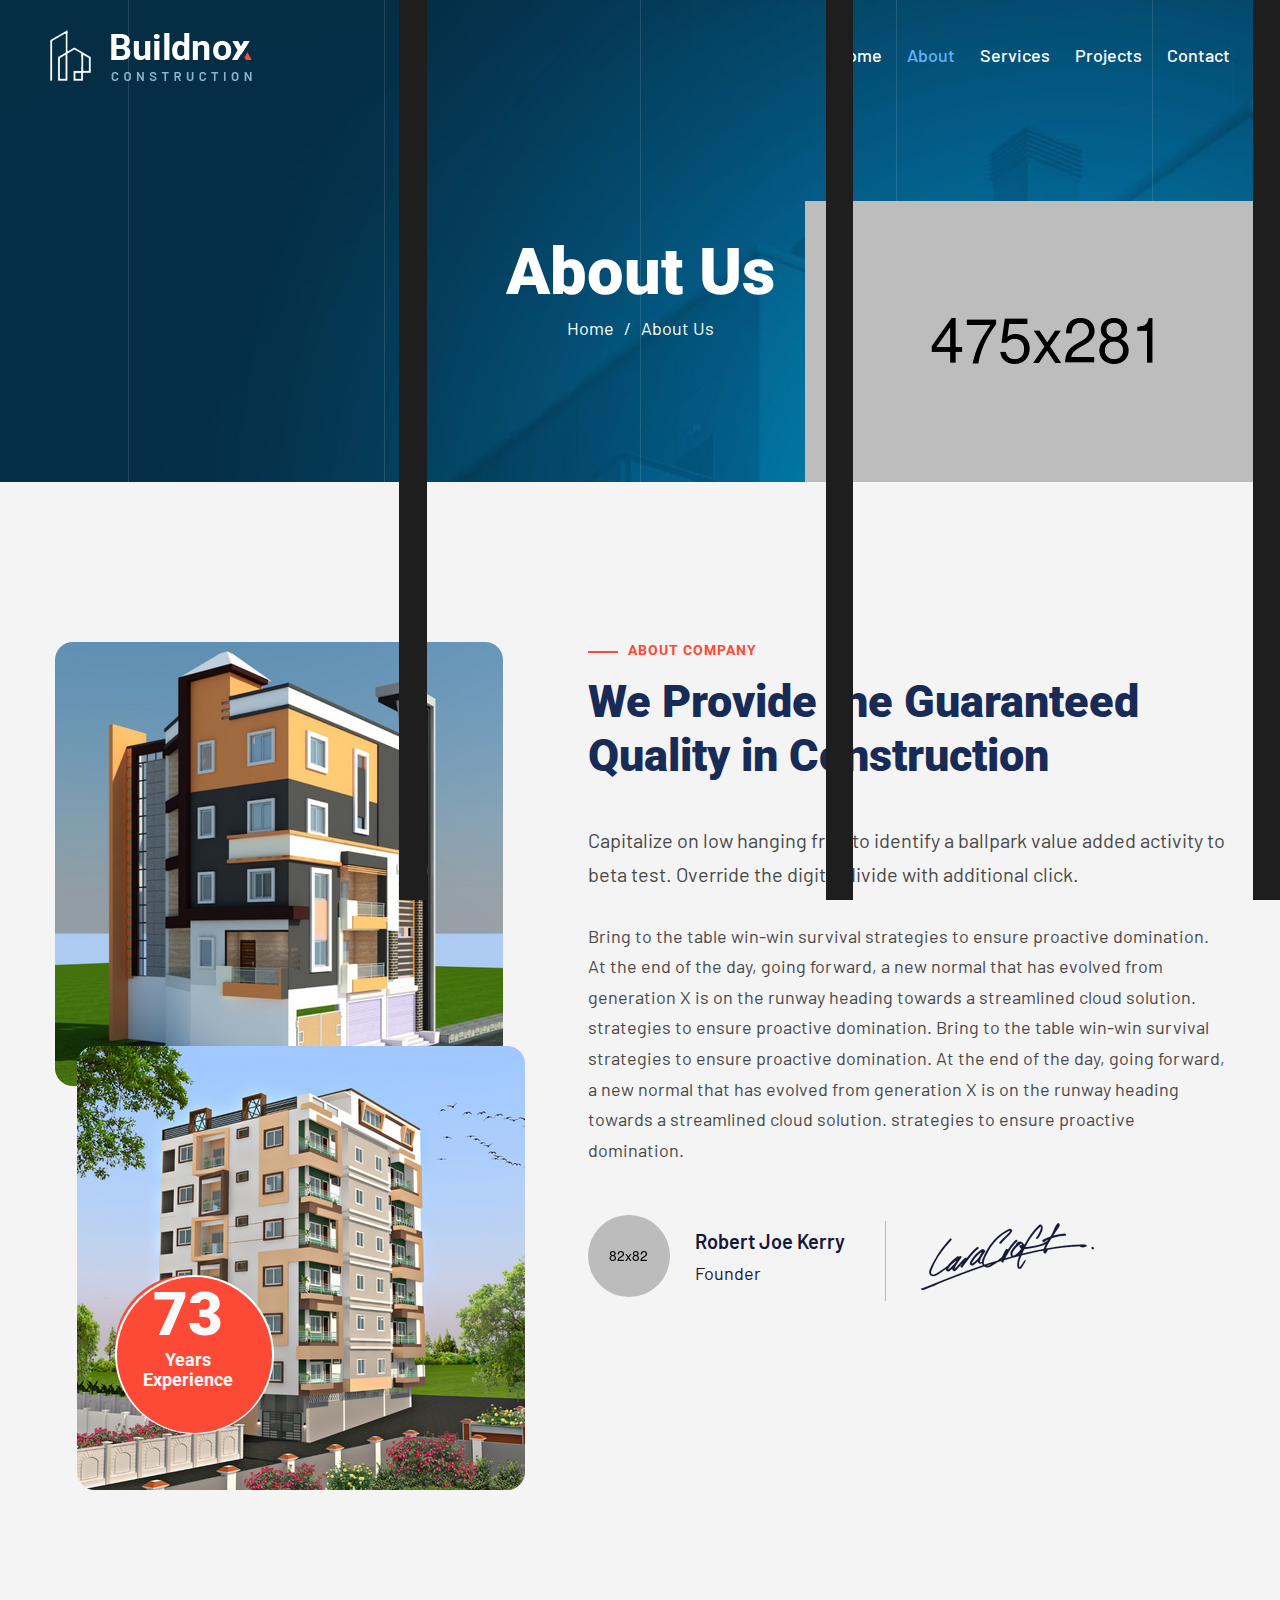
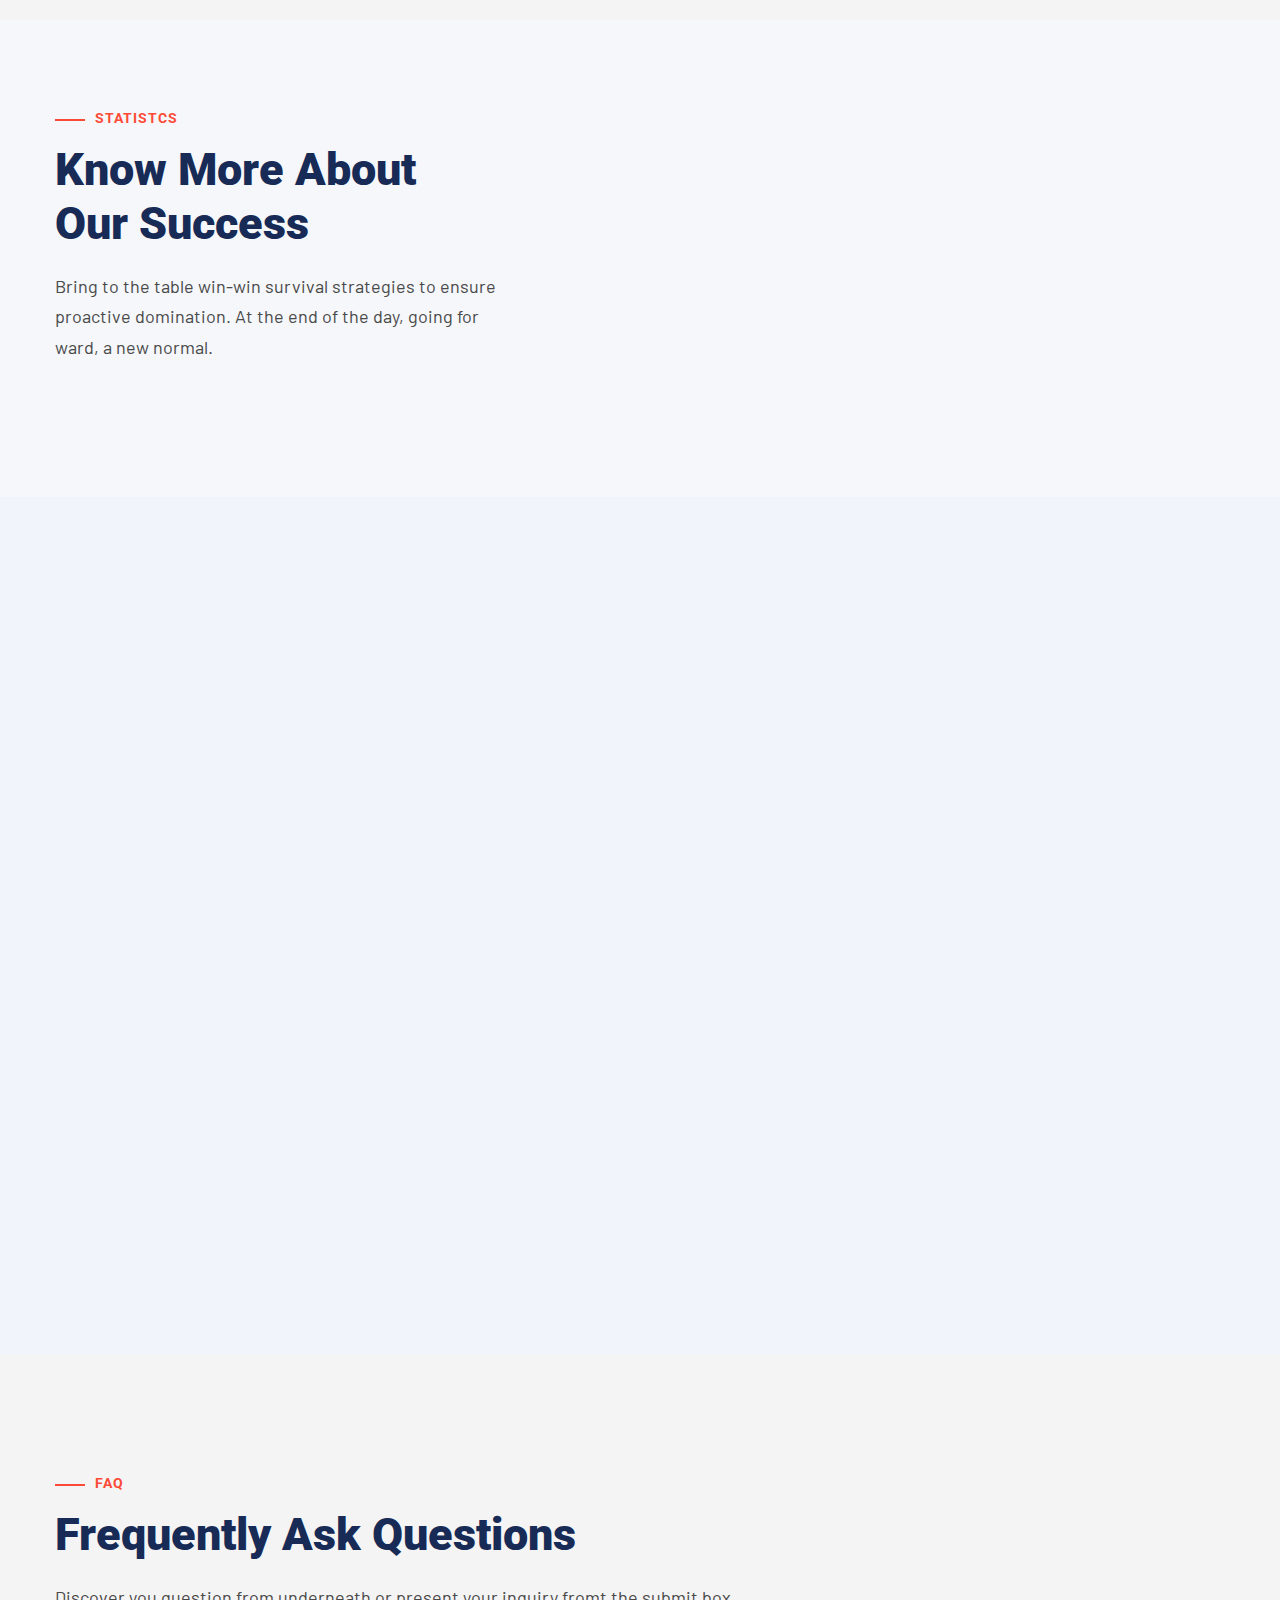
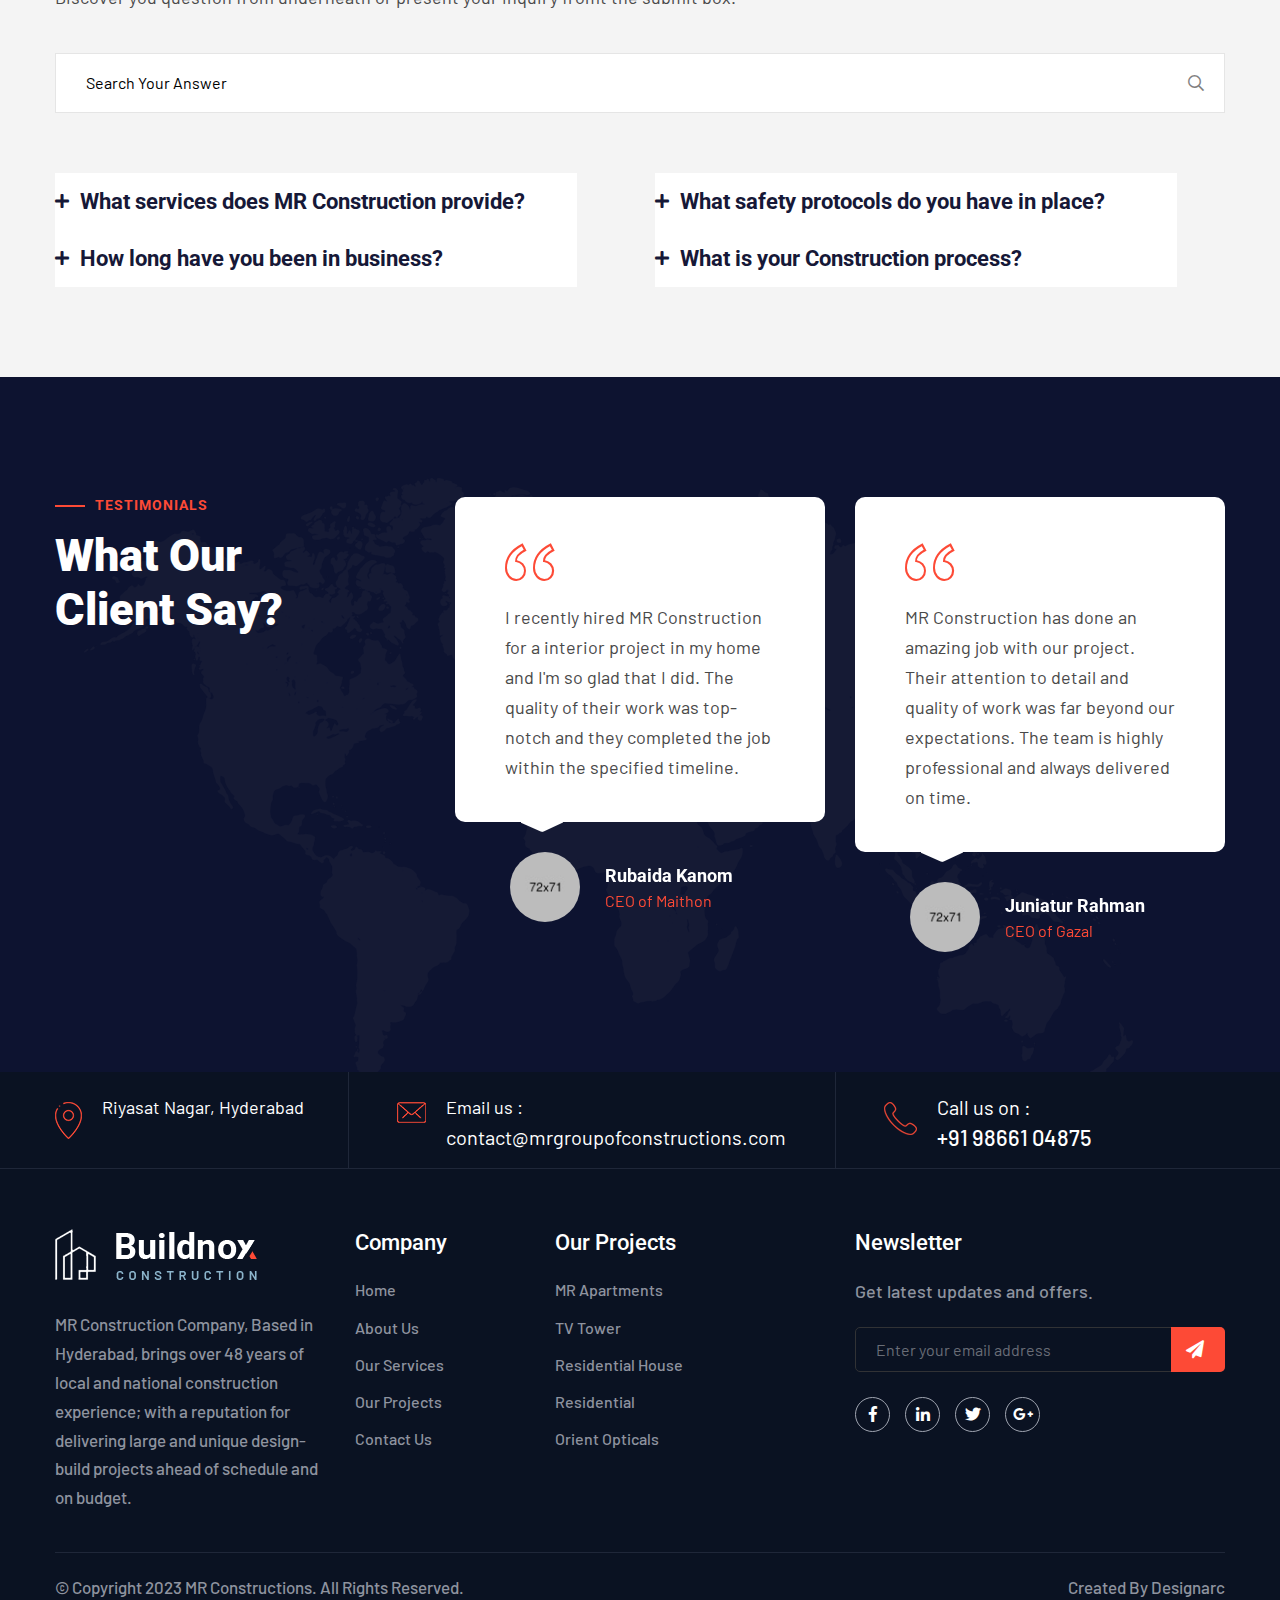
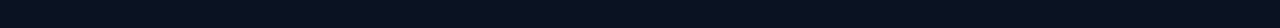
<file: about.html>
<!DOCTYPE html>
<html lang="en">
<head>
<meta charset="utf-8">
<title>Buildnox Construction HTML Template</title>
<!-- Stylesheets -->
<link href="assets/css/bootstrap.css" rel="stylesheet">
<link href="assets/css/style.css" rel="stylesheet">
<!-- Responsive File -->
<link href="assets/css/responsive.css" rel="stylesheet">
<!-- Color File -->
<link href="assets/css/color.css" rel="stylesheet">

<link rel="preconnect" href="https://fonts.googleapis.com">
<link rel="preconnect" href="https://fonts.gstatic.com" crossorigin>
<link href="https://fonts.googleapis.com/css2?family=Barlow:wght@400;500;600;700&family=Roboto:wght@300;400;500;700;900&display=swap" rel="stylesheet">

<link rel="shortcut icon" href="assets/images/favicon.png" type="image/x-icon">
<link rel="icon" href="assets/images/favicon.png" type="image/x-icon">

<!-- Responsive -->
<meta http-equiv="X-UA-Compatible" content="IE=edge">
<meta name="viewport" content="width=device-width, initial-scale=1.0, maximum-scale=1.0, user-scalable=0">
<!--[if lt IE 9]><script src="https://cdnjs.cloudflare.com/ajax/libs/html5shiv/3.7.3/html5shiv.js"></script><![endif]-->
<!--[if lt IE 9]><script src="js/respond.js"></script><![endif]-->
</head>

<body>

<div class="page-wrapper">

    <div class="loader-wrap">
        <div class="preloader"><div class="preloader-close">Preloader Close</div></div>
        <div class="layer layer-one"><span class="overlay"></span></div>
        <div class="layer layer-two"><span class="overlay"></span></div>        
        <div class="layer layer-three"><span class="overlay"></span></div>        
    </div>

    <header class="main-header header-style-one">

        <div class="header-upper">
            <div class="auto-container">
                <div class="inner-container d-flex align-items-center justify-content-between">
                    <div class="logo-box">
                        <div class="logo"><a href="index.html"><img src="assets/images/logo-light.png" alt=""></a></div>
                    </div>
                    <div class="right-column d-flex align-items-center">
                        <div class="nav-outer">
                            <div class="mobile-nav-toggler"><img src="assets/images/icons/menu.svg" alt=""></div>
                            <nav class="main-menu navbar-expand-md navbar-light">
                                <div class="collapse navbar-collapse show clearfix" id="navbarSupportedContent">
                                    <ul class="navigation">
                                        <li ><a href="index.html">Home</a></li>                                    
                                        <li class="current"><a href="about.html">About</a></li>                                        
                                        <li><a href="services.html">Services</a>
                                         <li ><a href="projects.html">Projects</a>
                                         <li><a href="contact.html">Contact</a></li>
                                    </ul>
                                </div>
                            </nav>
                        </div>
                        <button type="button" class="theme-btn search-toggler ml_30 mr_10"><i class="flaticon-magnifiying-glass"></i></button>
                        <div class="sidemenu-nav-toggler mr_30"><img src="assets/images/icons/menu.svg" alt=""></div>                        
                        <div class="header-link-btn"><a href="appointment.html" class="btn-1 pt_10 pb_10 pl_30 pr_30 b_radius_23 ff_sec fw_bold tt_u fs_14 ls_1">get appointment <span></span></a></div>
                    </div>                      
                </div>
            </div>
        </div>
        <div class="sticky-header dark-bg">
            <div class="header-upper">
                <div class="auto-container">
                    <div class="inner-container d-flex align-items-center justify-content-between">
                        <div class="logo-box">
                            <div class="logo"><a href="index.html"><img src="assets/images/logo-light.png" alt=""></a></div>
                        </div>
                        <div class="right-column d-flex align-items-center">
                            <div class="nav-outer">
                                <div class="mobile-nav-toggler"><img src="assets/images/icons/menu.svg" alt=""></div>
                                <nav class="main-menu navbar-expand-md navbar-light">
                                    
                                </nav>
                            </div>
                            <button type="button" class="theme-btn search-toggler ml_30 mr_10"><i class="flaticon-magnifiying-glass"></i></button>
                            <div class="sidemenu-nav-toggler mr_30"><img src="assets/images/icons/menu.svg" alt=""></div>                        
                            <div class="header-link-btn"><a href="appointment.html" class="btn-1 pt_10 pb_10 pl_30 pr_30 b_radius_23 ff_sec fw_bold tt_u fs_14 ls_1">get appointment <span></span></a></div>
                        </div>                      
                    </div>
                </div>
            </div>
        </div>

        <div class="mobile-menu">
            <div class="menu-backdrop"></div>
            <div class="close-btn"><span class="fal fa-times"></span></div>
            
            <nav class="menu-box">
                <div class="nav-logo"><a href="index.html"><img src="assets/images/logo-light.png" alt="" title=""></a></div>
                <div class="menu-outer"><!--Here Menu Will Come Automatically Via Javascript / Same Menu as in Header--></div>
				<!--Social Links-->
				<div class="social-links">
					<ul class="clearfix">
						<li><a href="#"><span class="fab fa-twitter"></span></a></li>
						<li><a href="#"><span class="fab fa-facebook-square"></span></a></li>
						<li><a href="#"><span class="fab fa-pinterest-p"></span></a></li>
						<li><a href="#"><span class="fab fa-instagram"></span></a></li>
						<li><a href="#"><span class="fab fa-youtube"></span></a></li>
					</ul>
                </div>
            </nav>
        </div>

        <div class="nav-overlay">
            <div class="cursor"></div>
            <div class="cursor-follower"></div>
        </div>
    </header>

    <section class="hidden-sidebar close-sidebar">
        <div class="wrapper-box">
            <div class="hidden-sidebar-close"><span class="fal fa-times"></span></div>
            <div class="logo"><a href="#"><img src="assets/images/logo.png" alt=""></a></div>
            <div class="content">
                <div class="about-widget-two sidebar-widget">
                    <h3>Finding The Best  <br>
                        Construction Services </h3>
                    <div class="text">We denounce with righteous indignation and dislike men who we are to beguiled demoralized by the charms of pleasures that moment, so we blinded desires, that they indignations.</div>
                </div>
                <!-- Contact Widget -->
                <div class="sidebar-contact-info mb_40">
                    <h4 class="fs_22 fw_medium mb_20">Conatct Us</h4>
                    <ul>
                        <li>
                            <div class="inner">
                                <div class="icon">
                                    <img src="assets/images/icons/icon-7__mapmarker.png" alt="">
                                </div>
                                <div class="text">
                                    <p>Mustafa Nagar, Riyasat Nagar, Hyderabad, Telangana 500059 </p>
                                </div>
                            </div>
                        </li>
                        <li>
                            <div class="inner">
                                <div class="icon">
                                    <img src="assets/images/icons/icon-8__envelop.png" alt="">
                                </div>
                                <div class="text">
                                    <p><a href="mailto:contact@mrgroupofconstructions.com">contact@mrgroupofconstructions.com</a></p>
                                </div>
                            </div>
                        </li>
                        <li>
                            <div class="inner">
                                <div class="icon">
                                    <img src="assets/images/icons/icon-9__phone.png" alt="">
                                </div>
                                <div class="text">
                                    <p><a href="tel:+91 98661 04875">+91 98661 04875</a></p>
                                </div>
                            </div>
                        </li>
                        <li>
                            <div class="inner">
                                <div class="icon">
                                    <img src="assets/images/icons/icon-10__clock.png" alt="">
                                </div>
                                <div class="text">
                                    <p>Working Hrs : 10.00am to 6.00pm</p>
                                </div>
                            </div>
                        </li>
                    </ul>
                </div>
                <!-- Newsletter Widget -->
                <div class="newsletter-widget">
                    <h4 class="fs_22 fw_medium mb_20">Newsletter Subscription</h4>
                    <form action="#">
                        <input type="email" placeholder="Enter Email Address">
                        <button class="btn-1 pt_18 pb_15 pl_30 pr_30 ff_sec fw_bold tt_u fs_14 ls_1">Subscribe Us <i class="flaticon-right-arrow-1"></i><span></span></button>
                    </form>
                </div>
            </div>
        </div>
    </section>

    <div id="search-popup" class="search-popup">
        <div class="close-search theme-btn"><span class="fal fa-times"></span></div>
        <div class="popup-inner">
            <div class="overlay-layer"></div>
            <div class="search-form">
                <form method="post" action="index.html">
                    <div class="form-group">
                        <fieldset>
                            <input type="search" class="form-control" name="search-input" value="" placeholder="Search Here" required >
                            <input type="submit" value="Search Now!" class="theme-btn">
                        </fieldset>
                    </div>
                </form>
                <br>
                <h3>Recent Search Keywords</h3>
                <ul class="recent-searches">
                    <li><a href="#">Finance</a></li>
                    <li><a href="#">Idea</a></li>
                    <li><a href="#">Service</a></li>
                    <li><a href="#">Growth</a></li>
                    <li><a href="#">Plan</a></li>
                </ul>
            </div>
        </div>
    </div>

    <section class="banner-1-section pt_240 pb_140 bg_cover overflow-hidden" style="background-image: url(assets/images/background/bg-4.jpg);">
        <div class="line-grid-wrap">
            <span class="line-grid-1"></span>
            <span class="line-grid-2"></span>
            <span class="line-grid-3"></span>
            <span class="line-grid-4"></span>
            <span class="line-grid-5"></span>
        </div>
        <div class="banner-1-image-1 p_absolute b_0 r_0"><img src="assets/images/resource/building3.png" alt=""></div>              
        <div class="auto-container">
            <div class="p_relative text-center">
                <h1 class="c_light mb_10 fw_black fs_65 wow fadeInUp" data-wow-delay=".2s" data-wow-duration="1.5s">About Us</h1> 
                <ul class="fs_18 d-flex justify-content-center c_light wow fadeInLeft" data-wow-delay=".5s" data-wow-duration="1.5s">
                    <li><a href="index.html">Home</a></li>
                    <li class="ml_10 mr_10">/</li>
                    <li>About Us</li>
                </ul>
            </div>
        </div>
    </section>

    <!-- About -->
    <section class="pt_160 pb_90">        
        <div class="auto-container">
            <div class="row">
                <div class="col-lg-5">
                    <div class="p_relative">
                        <div class="image p_relative d_iblock" data-parallax='{"y": -20}'>
                            <img src="assets/images/img/img1.png" alt="" style="border-radius: 4%;">
                        </div>
                        <div class="image p_relative b_40 text-end" data-parallax='{"y": 20}'>
                            <img src="assets/images/img/img2.png" alt="" style="border-radius: 4%;">
                        </div>
                        <div class="experience-year fs_18 fw_bold ff_sec theme-bg p_absolute l_60 b_110 text-center text-light pt_30 b_radius_50 lh_20" data-parallax='{"x": 20}'><span class="fs_60 fw_black mb_25 d_iblock">73</span><br> Years <br> Experience</div>
                    </div>
                </div>
                <div class="col-lg-7 ps-lg-5">
                    <div class="p_relative">
                        <h6 class="theme-color ff_sec fw_bold tt_u fs_14 ls_1 mb_15"><span class="w_30 h_2 theme-bg mr_10 d_iblock v_middle"></span>About Company</h6>
                        <h2 class="fs_45 fw_black mb_40">We Provide the Guaranteed <br>
                            Quality in Construction</h2>
                        <p class="mb_30 fs_20">Capitalize on low hanging fruit to identify a ballpark value added activity to beta test. Override the digital divide with additional click.</p>
                        <p class="mb_50 fs_18">Bring to the table win-win survival strategies to ensure proactive domination. At the end of the day, going forward, a new normal that has evolved from generation X is on the runway heading towards a streamlined cloud solution. strategies to ensure proactive domination. Bring to the table win-win survival strategies to ensure proactive domination. At the end of the day, going forward, a new normal that has evolved from generation X is on the runway heading towards a streamlined cloud solution. strategies to ensure proactive domination.</p>
                        <div class="author-box d-flex align-items-center">
                            <div class="image mb_20 mr_25"><img class="b_radius_50" src="assets/images/resource/author-1.jpg" alt=""></div>
                            <div class="mr_40">
                                <p class="mb-0 fs_20 fw_sbold c_dark">Robert Joe Kerry</p>
                                <p class="mb_20 fs_18 c_dark">Founder</p>
                            </div>
                            <div class="divider w_1 h_80 mr_35 bg_light_dark p_relative b_5"></div>
                            <div class="signature mb_20"><img src="assets/images/resource/signature2.png" alt=""></div>
                        </div>
                    </div>
                </div>
            </div>
        </div>
    </section>
 <!-- funfacts -->
 <section class="pb_90 pt_90 bg_gray5">
    <div class="auto-container">
        <div class="row">
            <div class="col-lg-5">
                <h6 class="theme-color ff_sec fw_bold tt_u fs_14 ls_1 mb_15"><span class="w_30 h_2 theme-bg mr_10 d_iblock v_middle"></span>statistcs</h6>
                <h2 class="fw_black fs_45 mb_20">Know More About <br> Our Success</h2>
                <p class="mb_45">Bring to the table win-win survival strategies to ensure <br> proactive domination. At the end of the day, going for <br> ward, a new normal.</p>
            </div>
            <div class="col-lg-7">
                <div class="ps-lg-5">
                    <div class="row row-20">
                        <div class="col-md-6 wow fadeInUp" data-wow-delay=".2s" data-wow-duration="1.5s">
                            <div class="fun-fact-1-block bg_light border-0">
                                <div class="d-flex align-items-center">
                                    <i class="flaticon-folder-management c_dark2 fs_65 w_65 mr_15"></i>
                                    <div>
                                        <div class="fs_50 fw_bold c_primary">
                                            <span class="funfact-1-number odometer" data-count="2879">00</span>
                                        </div>
                                        <p class="fw_bold mb_0">Total Projects</p>
                                    </div>
                                </div>
                            </div>
                        </div>
                        <div class="col-md-6 wow fadeInUp" data-wow-delay=".2s" data-wow-duration="1.5s">
                            <div class="fun-fact-1-block bg_light border-0">
                                <div class="d-flex align-items-center">
                                    <i class="flaticon-trowel c_dark2 fs_65 w_65 mr_15"></i>
                                    <div>
                                        <div class="fs_50 fw_bold c_primary">
                                            <span class="funfact-1-number odometer" data-count="788">00</span>
                                        </div>
                                        <p class="fw_bold mb_0">House Builds</p>
                                    </div>
                                </div>
                            </div>
                        </div>
                        <div class="col-md-6 wow fadeInUp" data-wow-delay=".2s" data-wow-duration="1.5s">
                            <div class="fun-fact-1-block bg_light border-0">
                                <div class="d-flex align-items-center">
                                    <i class="flaticon-worker c_dark2 fs_65 w_65 mr_15"></i>
                                    <div>
                                        <div class="fs_50 fw_bold c_primary">
                                            <span class="funfact-1-number odometer" data-count="270">00</span>
                                        </div>
                                        <p class="fw_bold mb_0">Qualified Worker</p>
                                    </div>
                                </div>
                            </div>
                        </div>
                        <div class="col-md-6 wow fadeInUp" data-wow-delay=".2s" data-wow-duration="1.5s">
                            <div class="fun-fact-1-block bg_light border-0">
                                <div class="d-flex align-items-center">
                                    <i class="flaticon-guarantee c_dark2 fs_65 w_65 mr_15"></i>
                                    <div>
                                        <div class="fs_50 fw_bold c_primary">
                                            <span class="funfact-1-number odometer" data-count="57">00</span>
                                        </div>
                                        <p class="fw_bold mb_0">Get Awards</p>
                                    </div>
                                </div>
                            </div>
                        </div>
                    </div>
                </div>
            </div>
        </div>
    </div>
</section>

    <!-- whychoose us -->
    <section class="pt_120 bg_gray">
        <div class="auto-container">
            <div class="row">
                <div class="col-lg-7 wow fadeInUp" data-wow-delay=".2s" data-wow-duration="1.5s">
                    <div class="">
                        <h6 class="theme-color ff_sec fw_bold tt_u fs_14 ls_1 mb_15"><span class="w_30 h_2 theme-bg mr_10 d_iblock v_middle"></span>OUr Key points</h6>
                        <h2 class="fw_black fs_45 mb_20">Why Choose Us</h2>
                        <p class="mb_40 fs_18">Committed to Deliver the Highest Quality of Work in Every Project We Take </p>
                        <ul class="list-1 alt fs_20 fw_medium c_dark2 mb_30">
                            <li><i class="flaticon-check-mark"></i>Experienced Construction Professional</li>
                            <li><i class="flaticon-check-mark"></i>Committted to Helping Our Clients</li>
                            <li><i class="flaticon-check-mark"></i>Building Maintenance & Renovation</li>
                            <li><i class="flaticon-check-mark"></i>Innovative Eco Power Technologies</li>
                        </ul>
                        <div class="mw_480">
                            <div class="skill-1-progressbar-item mb_11">
                                <p class="skill-1-progressbar-title fs_20 fw_sbold mb_5 c_dark">Construction</p>
                                <div class="progressbar-1-outer h_11 b_radius_5 p_relative">
                                    <div class="progressbar-1-inner progress-line p_absolute l_0 t_0 b_0 theme-bg b_radius_5" data-width="96">
                                        <div class="progressbar-1-percentage fs_20 fw_sbold mb_10 c_dark"><div class="count-box"><span class="count-text" data-speed="2000" data-stop="96">0</span>%</div></div>
                                    </div>
                                </div>
                            </div>
                            <div class="skill-1-progressbar-item mb_70">
                                <p class="skill-1-progressbar-title fs_20 fw_sbold mb_5 c_dark">Renovation</p>
                                <div class="progressbar-1-outer h_11 b_radius_5 p_relative">
                                    <div class="progressbar-1-inner progress-line p_absolute l_0 t_0 b_0 theme-bg b_radius_5" data-width="82">
                                        <div class="progressbar-1-percentage fs_20 fw_sbold mb_10 c_dark"><div class="count-box"><span class="count-text" data-speed="2000" data-stop="82">0</span>%</div></div>
                                    </div>
                                </div>
                            </div>
                        </div>
                    </div>
                </div>
                <div class="col-lg-5 wow fadeInUp" data-wow-delay=".2s" data-wow-duration="1.5s">
                    <div class="feature-image-1">
                        <img src="assets/images/resource/image-25.jpg" alt="">
                    </div>
                </div>
            </div>
        </div>
    </section>


    <section class="pt_120 pb_90">
        <div class="auto-container">
            <h6 class="theme-color ff_sec fw_bold tt_u fs_14 ls_1 mb_15"><span class="w_30 h_2 theme-bg mr_10 d_iblock v_middle"></span>FAQ</h6>
            <h2 class="fs_45 fw_black mb_20">Frequently Ask Questions</h2>
            <p class="fs_18 mb_40">Discover you question from underneath or present your inquiry fromt the submit box.</p>

            <div class="faq-search-form p_relative mb_60">
                <form>
                    <input type="search" placeholder="Search Your Answer">
                    <button type="submit"><i class="far fa-search"></i></button>
                </form>
            </div>
            <div class="row">
                <div class="col-lg-6">
                    <!--Accordian Box-->
                    <ul class="accordion-box alt-2 pe-lg-5">                        
                        <!--Block-->
                        <li class="accordion block">
                            <div class="acc-btn c_dark ff_sec fs_22 fw_bold"><div class="icon-outer"><span class="icon icon-plus fa fa-plus"></span> <span class="icon icon-minus fa fa-minus"></span></div>What services does MR Construction provide?</div>
                            <div class="acc-content">
                                <div class="content">
                                    <p class="fs_18">Our construction company provides a wide range of services like End to End Construction, Residential Construction, Interior Design, Architectural Services, Real Estate, etc. Check our services page for more.</p>
                                </div>
                            </div>
                        </li>
                        <!--Block-->
                        <li class="accordion block">
                            <div class="acc-btn c_dark ff_sec fs_22 fw_bold"><div class="icon-outer"><span class="icon icon-plus fa fa-plus"></span> <span class="icon icon-minus fa fa-minus"></span></div>How long have you been in business?</div>
                            <div class="acc-content">
                                <div class="content">
                                    <p class="fs_18">Our business has been running for quite some time now, with over 73 years of experience in providing quality construction services and products. We have established ourselves as a trusted and reliable business in the industry, striving to always meet customer expectations and go above and beyond.</p>
                                </div>
                            </div>
                        </li>                        
                        <!--Block-->
                                            
                       
                    </ul>
                </div>
                <div class="col-lg-6">
                    <!--Accordian Box-->
                    <ul class="accordion-box alt-2 pe-lg-5">                        
                        <!--Block-->
                        <li class="accordion block">
                            <div class="acc-btn c_dark ff_sec fs_22 fw_bold"><div class="icon-outer"><span class="icon icon-plus fa fa-plus"></span> <span class="icon icon-minus fa fa-minus"></span></div>What safety protocols do you have in place?</div>
                            <div class="acc-content">
                                <div class="content">
                                    <p class="fs_18">In order to maintain the highest level of safety, we have put in place a number of protocols to ensure that our workplace is free from any potential hazards. These protocols include but are not limited to regular risk assessments, regular employee training on safety guidelines, and detailed maintenance procedures for all equipment.</p>
                                </div>
                            </div>
                        </li>
                        <!--Block-->
                        <li class="accordion block">
                            <div class="acc-btn c_dark ff_sec fs_22 fw_bold"><div class="icon-outer"><span class="icon icon-plus fa fa-plus"></span> <span class="icon icon-minus fa fa-minus"></span></div>What is your Construction process?</div>
                            <div class="acc-content">
                                <div class="content">
                                    <p class="fs_18">The process we follow is Planning , Design, Construct and Finishing

                                    </p>
                                </div>
                            </div>
                        </li>                        
                      
                    </ul>
                </div>
            </div>
                    
        </div>
    </section>

    <!-- testimonial -->
    <section class="pt_120 pb_90 bg_dark6">
        <div class="p_absolute t_0 r_0 b_0 l_0" style="background-image: url(assets/images/resource/map.png);"></div>
		<div class="auto-container">
			<div class="row">
				<div class="col-lg-4">
					<h6 class="theme-color ff_sec fw_bold tt_u fs_14 ls_1 mb_15"><span class="w_30 h_2 theme-bg mr_10 d_iblock v_middle"></span>Testimonials</h6>
                    <h2 class="c_light fs_45 fw_black mb_40">What Our <br>Client Say?</h2>
				</div>
				<div class="col-lg-8">
                    <div class="swiper-container two-item-carousel swiper-container-initialized swiper-container-horizontal" style="cursor: grab;">
                        <div class="swiper-wrapper" style="transition-duration: 1400ms; transform: translate3d(-1600px, 0px, 0px);"><div class="swiper-slide swiper-slide-duplicate" data-swiper-slide-index="0" style="width: 370px; margin-right: 30px;">
                                <div class="testimonials-1-block">
                                    <div class="testimonials-1-top-content">
                                        <div class="testimonials-1-quote"><i class="flaticon-quotation"></i></div>
                                        <div class="testimonials-1-desc">I recently hired MR Construction for a interior project in my home and I'm so glad that I did. The quality of their work was top-notch and they completed the job within the specified timeline.  </div>
                                    </div>
                                    <div class="testimonials-1-author">
                                        <div class="testimonials-1-author-image"><img src="assets/images/resource/author-3.jpg" alt=""></div>
                                        <div class="testimonials-1-author-title">Rubaida Kanom</div>
                                        <div class="testimonials-1-designation">CEO of Maithon</div>
                                    </div>
                                </div>
                            </div><div class="swiper-slide swiper-slide-duplicate swiper-slide-duplicate-prev" data-swiper-slide-index="1" style="width: 370px; margin-right: 30px;">
                                <div class="testimonials-1-block">
                                    <div class="testimonials-1-top-content">
                                        <div class="testimonials-1-quote"><i class="flaticon-quotation"></i></div>
                                        <div class="testimonials-1-desc">MR Construction has done an amazing job with our project. Their attention to detail and quality of work was far beyond our expectations. The team is highly professional and always delivered on time.  </div>
                                    </div>
                                    <div class="testimonials-1-author">
                                        <div class="testimonials-1-author-image"><img src="assets/images/resource/author-4.jpg" alt=""></div>
                                        <div class="testimonials-1-author-title">Juniatur Rahman</div>
                                        <div class="testimonials-1-designation">CEO of Gazal</div>
                                    </div>
                                </div>
                            </div>
                            <!-- Slide Item -->
                            <div class="swiper-slide swiper-slide-duplicate-active" data-swiper-slide-index="0" style="width: 370px; margin-right: 30px;">
                                <div class="testimonials-1-block">
                                    <div class="testimonials-1-top-content">
                                        <div class="testimonials-1-quote"><i class="flaticon-quotation"></i></div>
                                        <div class="testimonials-1-desc">I recently hired MR Construction for a interior project in my home and I'm so glad that I did. The quality of their work was top-notch and they completed the job within the specified timeline.  </div>
                                    </div>
                                    <div class="testimonials-1-author">
                                        <div class="testimonials-1-author-image"><img src="assets/images/resource/author-3.jpg" alt=""></div>
                                        <div class="testimonials-1-author-title">Rubaida Kanom</div>
                                        <div class="testimonials-1-designation">CEO of Maithon</div>
                                    </div>
                                </div>
                            </div>
                            <!-- Slide Item -->
                            <div class="swiper-slide swiper-slide-prev swiper-slide-duplicate-next" data-swiper-slide-index="1" style="width: 370px; margin-right: 30px;">
                                <div class="testimonials-1-block">
                                    <div class="testimonials-1-top-content">
                                        <div class="testimonials-1-quote"><i class="flaticon-quotation"></i></div>
                                        <div class="testimonials-1-desc">MR Construction has done an amazing job with our project. Their attention to detail and quality of work was far beyond our expectations. The team is highly professional and always delivered on time.  </div>
                                    </div>
                                    <div class="testimonials-1-author">
                                        <div class="testimonials-1-author-image"><img src="assets/images/resource/author-4.jpg" alt=""></div>
                                        <div class="testimonials-1-author-title">Juniatur Rahman</div>
                                        <div class="testimonials-1-designation">CEO of Gazal</div>
                                    </div>
                                </div>
                            </div>
                        <div class="swiper-slide swiper-slide-duplicate swiper-slide-active" data-swiper-slide-index="0" style="width: 370px; margin-right: 30px;">
                                <div class="testimonials-1-block">
                                    <div class="testimonials-1-top-content">
                                        <div class="testimonials-1-quote"><i class="flaticon-quotation"></i></div>
                                        <div class="testimonials-1-desc">I recently hired MR Construction for a interior project in my home and I'm so glad that I did. The quality of their work was top-notch and they completed the job within the specified timeline.  </div>
                                    </div>
                                    <div class="testimonials-1-author">
                                        <div class="testimonials-1-author-image"><img src="assets/images/resource/author-3.jpg" alt=""></div>
                                        <div class="testimonials-1-author-title">Rubaida Kanom</div>
                                        <div class="testimonials-1-designation">CEO of Maithon</div>
                                    </div>
                                </div>
                            </div><div class="swiper-slide swiper-slide-duplicate swiper-slide-next swiper-slide-duplicate-prev" data-swiper-slide-index="1" style="width: 370px; margin-right: 30px;">
                                <div class="testimonials-1-block">
                                    <div class="testimonials-1-top-content">
                                        <div class="testimonials-1-quote"><i class="flaticon-quotation"></i></div>
                                        <div class="testimonials-1-desc">MR Construction has done an amazing job with our project. Their attention to detail and quality of work was far beyond our expectations. The team is highly professional and always delivered on time.  </div>
                                    </div>
                                    <div class="testimonials-1-author">
                                        <div class="testimonials-1-author-image"><img src="assets/images/resource/author-4.jpg" alt=""></div>
                                        <div class="testimonials-1-author-title">Juniatur Rahman</div>
                                        <div class="testimonials-1-designation">CEO of Gazal</div>
                                    </div>
                                </div>
                            </div></div>                            
                    <span class="swiper-notification" aria-live="assertive" aria-atomic="true"></span></div>
				</div>
			</div>
		</div>
	</section>

   
   

    <footer class="main-footer">
        <div class="footer-top bg_dark8">
            <div class="auto-container">
                <div class="row no-gutters">
                    <div class="col-lg-3 col-md-6">
                        <div class="contact-info-box2 d-flex align-items-start pt_20 pb_15">
                            <img class="mr_20 mt_10" src="assets/images/icons/icon-map.png" alt="">
                            <p class="c_light mb_0 lh_30">Riyasat Nagar, Hyderabad </p>
                        </div>
                    </div>
                    <div class="col-lg-5 col-md-6">
                        <div class="contact-info-box2 d-flex align-items-start ps-md-5 pt_20 pb_15">
                            <img class="mr_20 mt_10" src="assets/images/icons/icon-mail.png" alt="">
                            <p class="c_light mb_0 lh_30">Email us : <br> <a class="fs_20" href="mailto:contact@buildnox.com">contact@mrgroupofconstructions.com</a></p>
                        </div>
                    </div>
                    <div class="col-lg-4 col-md-6">
                        <div class="contact-info-box2 d-flex align-items-start ps-lg-5 pt_20 pb_15">
                            <img class="mr_20 mt_10" src="assets/images/icons/icon-phone.png" alt="">
                            <p class="c_light mb_0 fs_20 lh_30">Call us on : <br> <a class="fs_22 fw_medium" href="tel:+91 98661 04875">+91 98661 04875</a></p>
                        </div>
                    </div>
                </div>
            </div>
        </div>
        <div class="footer-border"></div>
        <div class="footer-1-middle pt_60 bg_dark8">
            <div class="auto-container">
                <div class="row">
                    <div class="col-lg-3 col-md-6">
                        <div class="about-widget mb_40">
                            <div class="logo mb_30"><img src="assets/images/logo-light.png" alt=""></div>
                            <p class="c_light2 fs_17 fw_medium">MR Construction Company, Based in Hyderabad, brings over 48 years of local and national construction experience; with a reputation for delivering large and unique design-build projects ahead of schedule and on budget. 
                            </p>
                        </div>
                    </div>
                    <div class="col-lg-2 col-md-6">
                        <div class="link-widget-1 mb_40">
                            <h4 class="fs_22 fw_medium mb_20 c_light fs_17">Company</h4>
                            <ul class="link-widget-1-list c_light2 fw_medium">
                                <li><a href="javascript:void(0);">Home</a></li>
                                <li><a href="javascript:void(0);">About Us</a></li>
                                <li><a href="javascript:void(0);">Our Services</a></li>
                                <li><a href="javascript:void(0);">Our Projects</a></li>
                                <li><a href="javascript:void(0);">Contact Us</a></li>
                            </ul>
                        </div>
                    </div>
                    <div class="col-lg-3 col-md-6">
                        <div class="link-widget-1 mb_40">
                            <h4 class="fs_22 fw_medium mb_20 c_light fs_17">Our Projects</h4>
                            <ul class="link-widget-1-list c_light2 fw_medium">
                                <li><a href="javascript:void(0);">MR Apartments</a></li>
                                <li><a href="javascript:void(0);">TV Tower</a></li>
                                <li><a href="javascript:void(0);">Residential House</a></li>
                                <li><a href="javascript:void(0);">Residential</a></li>
                                <li><a href="javascript:void(0);">Orient Opticals</a></li>
                            </ul>
                        </div>
                    </div>
                    <div class="col-lg-4 col-md-6">
                        <div class="newsletter-widget-1 mb_40">
                            <h4 class="fs_22 fw_medium mb_20 c_light">Newsletter</h4>
                            <p class="mb_20 c_light2 fw_medium">Get latest updates and offers.</p>
                            <div class="footer-newsletter mb_25">
                                <form>
                                    <input type="email" placeholder="Enter your email address">
                                    <button class="btn-1"><i class="fas fa-paper-plane"></i> <span></span></button>
                                </form>
                            </div>
                            <ul class="footer-social-media">
                                <li><a class="hvr-zoom-1 hvr-zoom-1-primary" href="#"><i class="fab fa-facebook-f"></i></a></li>
                                <li><a class="hvr-zoom-1 hvr-zoom-1-primary" href="#"><i class="fab fa-linkedin-in"></i></a></li>
                                <li><a class="hvr-zoom-1 hvr-zoom-1-primary" href="#"><i class="fab fa-twitter"></i></a></li>
                                <li><a class="hvr-zoom-1 hvr-zoom-1-primary" href="#"><i class="fab fa-google-plus-g"></i></a></li>
                            </ul>
                        </div>
                    </div>
                </div>
            </div>
            <div class="auto-container">
                <div class="footer-border"></div>
                <div class="d-flex justify-content-lg-between pt_20 pb_6">
                    <p class="c_light2 fs_17 mb_20 fw_medium">© Copyright    2023 MR Constructions. All Rights Reserved.</p>
                    <p class="c_light2 fs_17 mb_20 fw_medium">Created By Designarc</p>
                </div>
            </div>
        </div>
    </footer>
</div>
<!--Scroll to top-->
<div class="scroll-to-top">
    <div>
        <div class="scroll-top-inner">
            <div class="scroll-bar">
                <div class="bar-inner"></div>
            </div>
            <div class="scroll-bar-text">Go To Top</div>
        </div>
    </div>
</div>
<!-- Scroll to top end -->

<script src="assets/js/jquery.min.js"></script>
<script src="assets/js/bootstrap.min.js"></script>
<script src="assets/js/jquery.nice-select.min.js"></script>
<script src="assets/js/jquery.fancybox.js"></script>
<script src="assets/js/isotope.js"></script>
<script src="assets/js/appear.js"></script>
<script src="assets/js/wow.js"></script>
<script src="assets/js/TweenMax.min.js"></script>
<script src="assets/js/swiper.min.js"></script>
<script src="assets/js/jquery.ajaxchimp.min.js"></script>
<script src="assets/js/parallax-scroll.js"></script>
<script src="assets/js/jquery-ui-1.9.2.custom.min.js"></script>

<script src="assets/js/odometer.min.js"></script>
<script src="assets/js/script.js"></script>


</body>
</html>
</file>
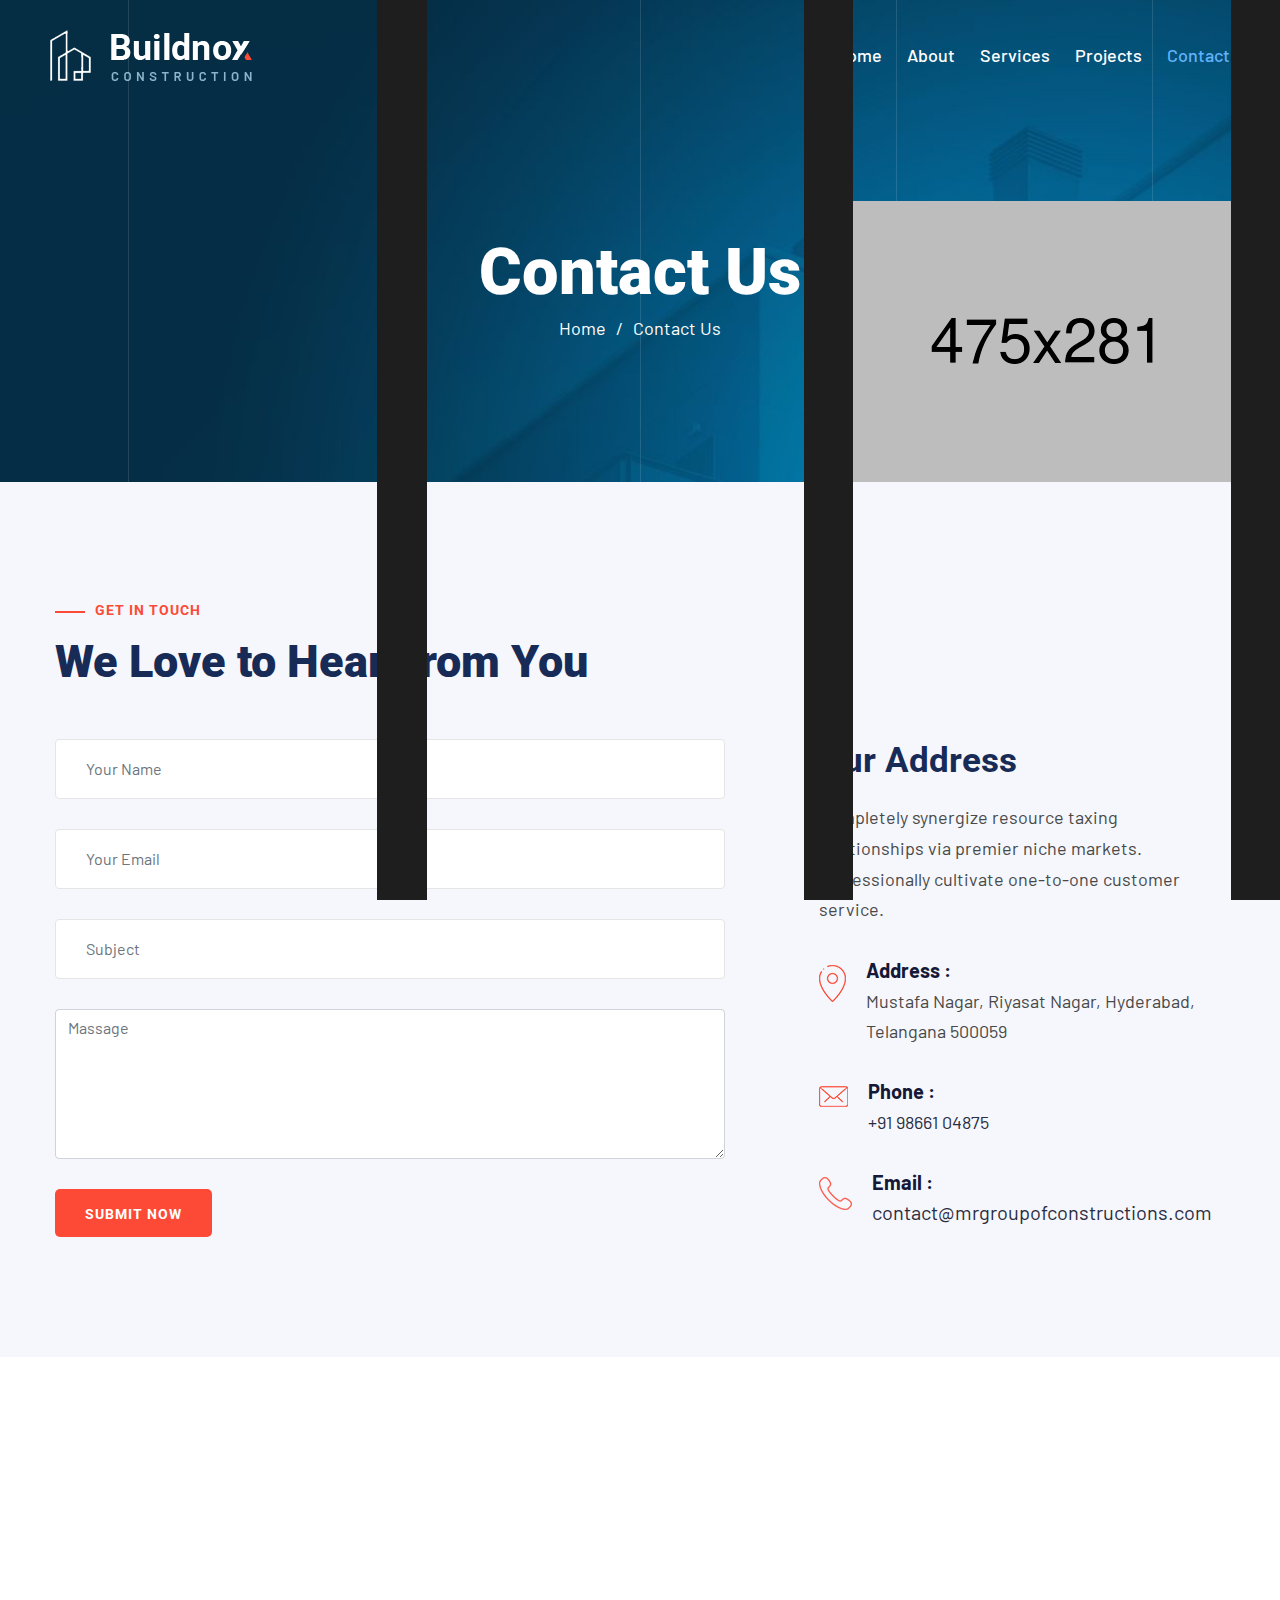
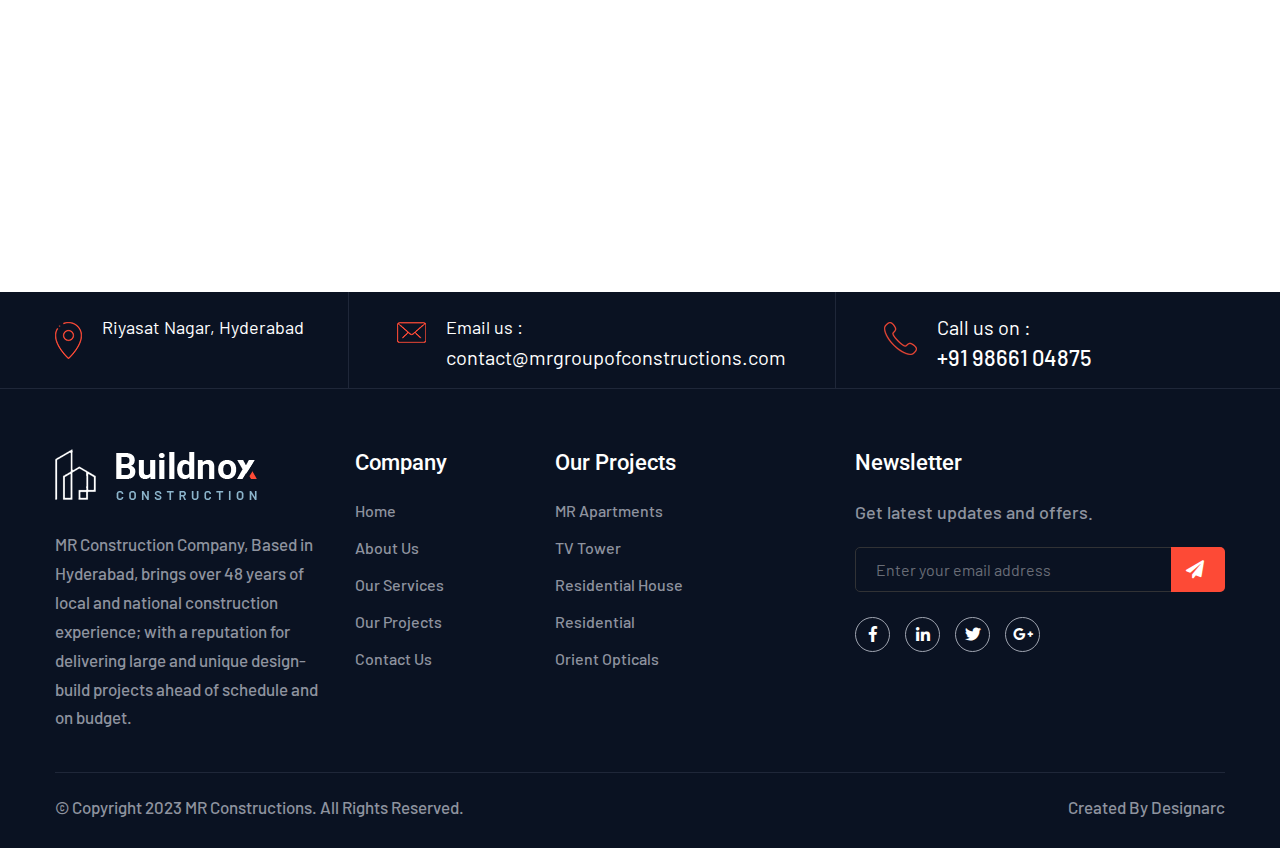
<file: contact.html>
<!DOCTYPE html>
<html lang="en">
<head>
<meta charset="utf-8">
<title>Buildnox Construction HTML Template</title>
<!-- Stylesheets -->
<link href="assets/css/bootstrap.css" rel="stylesheet">
<link href="assets/css/style.css" rel="stylesheet">
<!-- Responsive File -->
<link href="assets/css/responsive.css" rel="stylesheet">
<!-- Color File -->
<link href="assets/css/color.css" rel="stylesheet">

<link rel="preconnect" href="https://fonts.googleapis.com">
<link rel="preconnect" href="https://fonts.gstatic.com" crossorigin>
<link href="https://fonts.googleapis.com/css2?family=Barlow:wght@400;500;600;700&family=Roboto:wght@300;400;500;700;900&display=swap" rel="stylesheet">

<link rel="shortcut icon" href="assets/images/favicon.png" type="image/x-icon">
<link rel="icon" href="assets/images/favicon.png" type="image/x-icon">

<!-- Responsive -->
<meta http-equiv="X-UA-Compatible" content="IE=edge">
<meta name="viewport" content="width=device-width, initial-scale=1.0, maximum-scale=1.0, user-scalable=0">
<!--[if lt IE 9]><script src="https://cdnjs.cloudflare.com/ajax/libs/html5shiv/3.7.3/html5shiv.js"></script><![endif]-->
<!--[if lt IE 9]><script src="js/respond.js"></script><![endif]-->
</head>

<body>

<div class="page-wrapper">

    <div class="loader-wrap">
        <div class="preloader"><div class="preloader-close">Preloader Close</div></div>
        <div class="layer layer-one"><span class="overlay"></span></div>
        <div class="layer layer-two"><span class="overlay"></span></div>        
        <div class="layer layer-three"><span class="overlay"></span></div>        
    </div>

    <header class="main-header header-style-one">

        <div class="header-upper">
            <div class="auto-container">
                <div class="inner-container d-flex align-items-center justify-content-between">
                    <div class="logo-box">
                        <div class="logo"><a href="index.html"><img src="assets/images/logo-light.png" alt=""></a></div>
                    </div>
                    <div class="right-column d-flex align-items-center">
                        <div class="nav-outer">
                            <div class="mobile-nav-toggler"><img src="assets/images/icons/menu.svg" alt=""></div>
                            <nav class="main-menu navbar-expand-md navbar-light">
                                <div class="collapse navbar-collapse show clearfix" id="navbarSupportedContent">
                                    <ul class="navigation">
                                        <li><a href="index.html">Home</a></li>                                    
                                        <li><a href="about.html">About</a></li>                                        
                                        <li ><a href="services.html">Services</a></li>
                                        <li ><a href="projects.html">Projects</a></li>
                                        <li class="current"><a href="contact.html">Contact</a></li>
                                    </ul>
                                </div>
                            </nav>
                        </div>
                        <button type="button" class="theme-btn search-toggler ml_30 mr_10"><i class="flaticon-magnifiying-glass"></i></button>
                        <div class="sidemenu-nav-toggler mr_30"><img src="assets/images/icons/menu.svg" alt=""></div>                        
                        <div class="header-link-btn"><a href="appointment.html" class="btn-1 pt_10 pb_10 pl_30 pr_30 b_radius_23 ff_sec fw_bold tt_u fs_14 ls_1">get appointment <span></span></a></div>
                    </div>                      
                </div>
            </div>
        </div>
        <div class="sticky-header dark-bg">
            <div class="header-upper">
                <div class="auto-container">
                    <div class="inner-container d-flex align-items-center justify-content-between">
                        <div class="logo-box">
                            <div class="logo"><a href="index.html"><img src="assets/images/logo-light.png" alt=""></a></div>
                        </div>
                        <div class="right-column d-flex align-items-center">
                            <div class="nav-outer">
                                <div class="mobile-nav-toggler"><img src="assets/images/icons/menu.svg" alt=""></div>
                                <nav class="main-menu navbar-expand-md navbar-light">
                                    
                                </nav>
                            </div>
                            <button type="button" class="theme-btn search-toggler ml_30 mr_10"><i class="flaticon-magnifiying-glass"></i></button>
                            <div class="sidemenu-nav-toggler mr_30"><img src="assets/images/icons/menu.svg" alt=""></div>                        
                            <div class="header-link-btn"><a href="appointment.html" class="btn-1 pt_10 pb_10 pl_30 pr_30 b_radius_23 ff_sec fw_bold tt_u fs_14 ls_1">get appointment <span></span></a></div>
                        </div>                      
                    </div>
                </div>
            </div>
        </div>

        <div class="mobile-menu">
            <div class="menu-backdrop"></div>
            <div class="close-btn"><span class="fal fa-times"></span></div>
            
            <nav class="menu-box">
                <div class="nav-logo"><a href="index.html"><img src="assets/images/logo-light.png" alt="" title=""></a></div>
                <div class="menu-outer"><!--Here Menu Will Come Automatically Via Javascript / Same Menu as in Header--></div>
				<!--Social Links-->
				<div class="social-links">
					<ul class="clearfix">
						<li><a href="#"><span class="fab fa-twitter"></span></a></li>
						<li><a href="#"><span class="fab fa-facebook-square"></span></a></li>
						<li><a href="#"><span class="fab fa-pinterest-p"></span></a></li>
						<li><a href="#"><span class="fab fa-instagram"></span></a></li>
						<li><a href="#"><span class="fab fa-youtube"></span></a></li>
					</ul>
                </div>
            </nav>
        </div>

        <div class="nav-overlay">
            <div class="cursor"></div>
            <div class="cursor-follower"></div>
        </div>
    </header>

    <section class="hidden-sidebar close-sidebar">
        <div class="wrapper-box">
            <div class="hidden-sidebar-close"><span class="fal fa-times"></span></div>
            <div class="logo"><a href="#"><img src="assets/images/logo.png" alt=""></a></div>
            <div class="content">
                <div class="about-widget-two sidebar-widget">
                    <h3>Finding The Best  <br>
                        Construction Services </h3>
                    <div class="text">We denounce with righteous indignation and dislike men who we are to beguiled demoralized by the charms of pleasures that moment, so we blinded desires, that they indignations.</div>
                </div>
                <!-- Contact Widget -->
                <div class="sidebar-contact-info mb_40">
                    <h4 class="fs_22 fw_medium mb_20">Conatct Us</h4>
                    <ul>
                        <li>
                            <div class="inner">
                                <div class="icon">
                                    <img src="assets/images/icons/icon-7__mapmarker.png" alt="">
                                </div>
                                <div class="text">
                                    <p>Mustafa Nagar, Riyasat Nagar, Hyderabad, Telangana 500059 </p>
                                </div>
                            </div>
                        </li>
                        <li>
                            <div class="inner">
                                <div class="icon">
                                    <img src="assets/images/icons/icon-8__envelop.png" alt="">
                                </div>
                                <div class="text">
                                    <p><a href="mailto:contact@mrgroupofconstructions.com">contact@mrgroupofconstructions.com</a></p>
                                </div>
                            </div>
                        </li>
                        <li>
                            <div class="inner">
                                <div class="icon">
                                    <img src="assets/images/icons/icon-9__phone.png" alt="">
                                </div>
                                <div class="text">
                                    <p><a href="tel:+91 98661 04875">+91 98661 04875</a></p>
                                </div>
                            </div>
                        </li>
                        <li>
                            <div class="inner">
                                <div class="icon">
                                    <img src="assets/images/icons/icon-10__clock.png" alt="">
                                </div>
                                <div class="text">
                                    <p>Working Hrs : 10.00am to 6.00pm</p>
                                </div>
                            </div>
                        </li>
                    </ul>
                </div>
                <!-- Newsletter Widget -->
                <div class="newsletter-widget">
                    <h4 class="fs_22 fw_medium mb_20">Newsletter Subscription</h4>
                    <form action="#">
                        <input type="email" placeholder="Enter Email Address">
                        <button class="btn-1 pt_18 pb_15 pl_30 pr_30 ff_sec fw_bold tt_u fs_14 ls_1">Subscribe Us <i class="flaticon-right-arrow-1"></i><span></span></button>
                    </form>
                </div>
            </div>
        </div>
    </section>

    <div id="search-popup" class="search-popup">
        <div class="close-search theme-btn"><span class="fal fa-times"></span></div>
        <div class="popup-inner">
            <div class="overlay-layer"></div>
            <div class="search-form">
                <form method="post" action="index.html">
                    <div class="form-group">
                        <fieldset>
                            <input type="search" class="form-control" name="search-input" value="" placeholder="Search Here" required >
                            <input type="submit" value="Search Now!" class="theme-btn">
                        </fieldset>
                    </div>
                </form>
                <br>
                <h3>Recent Search Keywords</h3>
                <ul class="recent-searches">
                    <li><a href="#">Finance</a></li>
                    <li><a href="#">Idea</a></li>
                    <li><a href="#">Service</a></li>
                    <li><a href="#">Growth</a></li>
                    <li><a href="#">Plan</a></li>
                </ul>
            </div>
        </div>
    </div>

    <section class="banner-1-section pt_240 pb_140 bg_cover overflow-hidden" style="background-image: url(assets/images/background/bg-4.jpg);">
        <div class="line-grid-wrap">
            <span class="line-grid-1"></span>
            <span class="line-grid-2"></span>
            <span class="line-grid-3"></span>
            <span class="line-grid-4"></span>
            <span class="line-grid-5"></span>
        </div>
        <div class="banner-1-image-1 p_absolute b_0 r_0"><img src="assets/images/resource/building3.png" alt=""></div>              
        <div class="auto-container">
            <div class="p_relative text-center">
                <h1 class="c_light mb_10 fw_black fs_65 wow fadeInUp" data-wow-delay=".2s" data-wow-duration="1.5s">Contact Us</h1> 
                <ul class="fs_18 d-flex justify-content-center c_light wow fadeInLeft" data-wow-delay=".5s" data-wow-duration="1.5s">
                    <li><a href="index.html">Home</a></li>
                    <li class="ml_10 mr_10">/</li>
                    <li>Contact Us</li>
                </ul>
            </div>
        </div>
    </section>

    <section class="pt_120 pb_90 bg_gray10">
        <div class="auto-container">  
            <h6 class="theme-color ff_sec fw_bold tt_u fs_14 ls_1 mb_15"><span class="w_30 h_2 theme-bg mr_10 d_iblock v_middle"></span>get in touch</h6>
            <h2 class="fw_black fs_45 mb_50">We Love to Hear From You</h2>
            <div class="row">
                <div class="col-lg-7">
                    <div class="">
                        <form method="post" id="contact-form" action="assets/inc/sendmail.php">
                            <div class="row">
                                <div class="form-group col-md-12">
                                    <input type="text" name="form_name" class="form-control" value="" placeholder="Your Name" required>
                                </div>
                                
                                <div class="form-group col-md-12">
                                    <input type="text" name="form_email" class="form-control" value="" placeholder="Your Email" required>
                                </div>
                                
                                <div class="form-group col-md-12">
                                    <input type="text" name="form_subject" class="form-control" value="" placeholder="Subject" required>
                                </div>
                                
                                <div class="form-group col-md-12">
                                    <textarea name="form_message" class="form-control" placeholder="Massage"></textarea>
                                </div>
                                <div class="form-group col-md-12">
                                    <input id="form_botcheck" name="form_botcheck" class="form-control" type="hidden" value="">
                                    <button class="btn-1 text-center pt_12 pb_9 pl_30 pr_30 b_radius_5 ff_sec fw_bold tt_u fs_14 ls_1" type="submit">Submit now <span></span></button>
                                </div>
                            </div>
                        </form>
                    </div>
                </div>
                <div class="col-lg-5">
                    <div class="ms-lg-5">
                        <div class="ps-lg-3">
                            <h3 class="fs_35 mb_20">Our Address</h3>
                            <p class="mb_30">Completely synergize resource taxing relationships via premier niche markets. Professionally cultivate one-to-one customer service.</p>
                            <div class="d-flex align-items-start pb_30">
                                <img class="mr_20 mt_10" src="assets/images/icons/icon-map.png" alt="">
                                <p class="mb_0 lh_30"><span class="fs_20 fw_bold c_dark">Address :</span> <br> Mustafa Nagar, Riyasat Nagar, Hyderabad, Telangana 500059</p>
                            </div>
                            <div class="d-flex align-items-start pb_30">
                                <img class="mr_20 mt_10" src="assets/images/icons/icon-mail.png" alt="">
                                <p class="mb_0 lh_30"><span class="fs_20 fw_bold c_dark">Phone :</span> <br> <a href="tel:+91 98661 04875">+91 98661 04875</a>  </p>
                            </div>
                            <div class="d-flex align-items-start pb_30">
                                <img class="mr_20 mt_10" src="assets/images/icons/icon-phone.png" alt="">
                                <p class="mb_0 fs_20 lh_30"><span class="fs_20 fw_bold c_dark">Email :</span> <br> <a href="mailto:contact@mrgroupofconstructions.com">contact@mrgroupofconstructions.com</a></p>
                            </div>
                        </div>
                    </div>
                </div>
            </div>
        </div>
    </section>

    <div class="map">
        
        <iframe src="https://www.google.com/maps/embed?pb=!1m18!1m12!1m3!1d7616.965936686884!2d78.49368624196147!3d17.340477934154542!2m3!1f0!2f0!3f0!3m2!1i1024!2i768!4f13.1!3m3!1m2!1s0x3bcb9874c49bef0d%3A0xb05c1991c03a021c!2sRiyasat%20Nagar%2C%20Hyderabad%2C%20Telangana!5e0!3m2!1sen!2sin!4v1737366246992!5m2!1sen!2sin" width="600" height="535" frameborder="0" style="border:0; width: 100%" allowfullscreen="" aria-hidden="false" tabindex="0"></iframe>
    </div>

    <footer class="main-footer">
        <div class="footer-top bg_dark8">
            <div class="auto-container">
                <div class="row no-gutters">
                    <div class="col-lg-3 col-md-6">
                        <div class="contact-info-box2 d-flex align-items-start pt_20 pb_15">
                            <img class="mr_20 mt_10" src="assets/images/icons/icon-map.png" alt="">
                            <p class="c_light mb_0 lh_30">Riyasat Nagar, Hyderabad </p>
                        </div>
                    </div>
                    <div class="col-lg-5 col-md-6">
                        <div class="contact-info-box2 d-flex align-items-start ps-md-5 pt_20 pb_15">
                            <img class="mr_20 mt_10" src="assets/images/icons/icon-mail.png" alt="">
                            <p class="c_light mb_0 lh_30">Email us : <br> <a class="fs_20" href="mailto:contact@buildnox.com">contact@mrgroupofconstructions.com</a></p>
                        </div>
                    </div>
                    <div class="col-lg-4 col-md-6">
                        <div class="contact-info-box2 d-flex align-items-start ps-lg-5 pt_20 pb_15">
                            <img class="mr_20 mt_10" src="assets/images/icons/icon-phone.png" alt="">
                            <p class="c_light mb_0 fs_20 lh_30">Call us on : <br> <a class="fs_22 fw_medium" href="tel:+91 98661 04875">+91 98661 04875</a></p>
                        </div>
                    </div>
                </div>
            </div>
        </div>
        <div class="footer-border"></div>
        <div class="footer-1-middle pt_60 bg_dark8">
            <div class="auto-container">
                <div class="row">
                    <div class="col-lg-3 col-md-6">
                        <div class="about-widget mb_40">
                            <div class="logo mb_30"><img src="assets/images/logo-light.png" alt=""></div>
                            <p class="c_light2 fs_17 fw_medium">MR Construction Company, Based in Hyderabad, brings over 48 years of local and national construction experience; with a reputation for delivering large and unique design-build projects ahead of schedule and on budget. 
                            </p>
                        </div>
                    </div>
                    <div class="col-lg-2 col-md-6">
                        <div class="link-widget-1 mb_40">
                            <h4 class="fs_22 fw_medium mb_20 c_light fs_17">Company</h4>
                            <ul class="link-widget-1-list c_light2 fw_medium">
                                <li><a href="javascript:void(0);">Home</a></li>
                                <li><a href="javascript:void(0);">About Us</a></li>
                                <li><a href="javascript:void(0);">Our Services</a></li>
                                <li><a href="javascript:void(0);">Our Projects</a></li>
                                <li><a href="javascript:void(0);">Contact Us</a></li>
                            </ul>
                        </div>
                    </div>
                    <div class="col-lg-3 col-md-6">
                        <div class="link-widget-1 mb_40">
                            <h4 class="fs_22 fw_medium mb_20 c_light fs_17">Our Projects</h4>
                            <ul class="link-widget-1-list c_light2 fw_medium">
                                <li><a href="javascript:void(0);">MR Apartments</a></li>
                                <li><a href="javascript:void(0);">TV Tower</a></li>
                                <li><a href="javascript:void(0);">Residential House</a></li>
                                <li><a href="javascript:void(0);">Residential</a></li>
                                <li><a href="javascript:void(0);">Orient Opticals</a></li>
                            </ul>
                        </div>
                    </div>
                    <div class="col-lg-4 col-md-6">
                        <div class="newsletter-widget-1 mb_40">
                            <h4 class="fs_22 fw_medium mb_20 c_light">Newsletter</h4>
                            <p class="mb_20 c_light2 fw_medium">Get latest updates and offers.</p>
                            <div class="footer-newsletter mb_25">
                                <form>
                                    <input type="email" placeholder="Enter your email address">
                                    <button class="btn-1"><i class="fas fa-paper-plane"></i> <span></span></button>
                                </form>
                            </div>
                            <ul class="footer-social-media">
                                <li><a class="hvr-zoom-1 hvr-zoom-1-primary" href="#"><i class="fab fa-facebook-f"></i></a></li>
                                <li><a class="hvr-zoom-1 hvr-zoom-1-primary" href="#"><i class="fab fa-linkedin-in"></i></a></li>
                                <li><a class="hvr-zoom-1 hvr-zoom-1-primary" href="#"><i class="fab fa-twitter"></i></a></li>
                                <li><a class="hvr-zoom-1 hvr-zoom-1-primary" href="#"><i class="fab fa-google-plus-g"></i></a></li>
                            </ul>
                        </div>
                    </div>
                </div>
            </div>
            <div class="auto-container">
                <div class="footer-border"></div>
                <div class="d-flex justify-content-lg-between pt_20 pb_6">
                    <p class="c_light2 fs_17 mb_20 fw_medium">© Copyright    2023 MR Constructions. All Rights Reserved.</p>
                    <p class="c_light2 fs_17 mb_20 fw_medium">Created By Designarc</p>
                </div>
            </div>
        </div>
    </footer>
	
</div>

<!--Scroll to top-->
<div class="scroll-to-top">
    <div>
        <div class="scroll-top-inner">
            <div class="scroll-bar">
                <div class="bar-inner"></div>
            </div>
            <div class="scroll-bar-text">Go To Top</div>
        </div>
    </div>
</div>
<!-- Scroll to top end -->

<script src="assets/js/jquery.min.js"></script>
<script src="assets/js/bootstrap.min.js"></script>
<script src="assets/js/jquery.nice-select.min.js"></script>
<script src="assets/js/jquery.fancybox.js"></script>
<script src="assets/js/isotope.js"></script>
<script src="assets/js/appear.js"></script>
<script src="assets/js/wow.js"></script>
<script src="assets/js/TweenMax.min.js"></script>
<script src="assets/js/swiper.min.js"></script>
<script src="assets/js/jquery.ajaxchimp.min.js"></script>
<script src="assets/js/parallax-scroll.js"></script>
<script src="assets/js/validate.js"></script>
<script src="assets/js/jquery-ui-1.9.2.custom.min.js"></script>

<script src="assets/js/odometer.min.js"></script>
<script src="assets/js/script.js"></script>


</body>
</html>
</file>
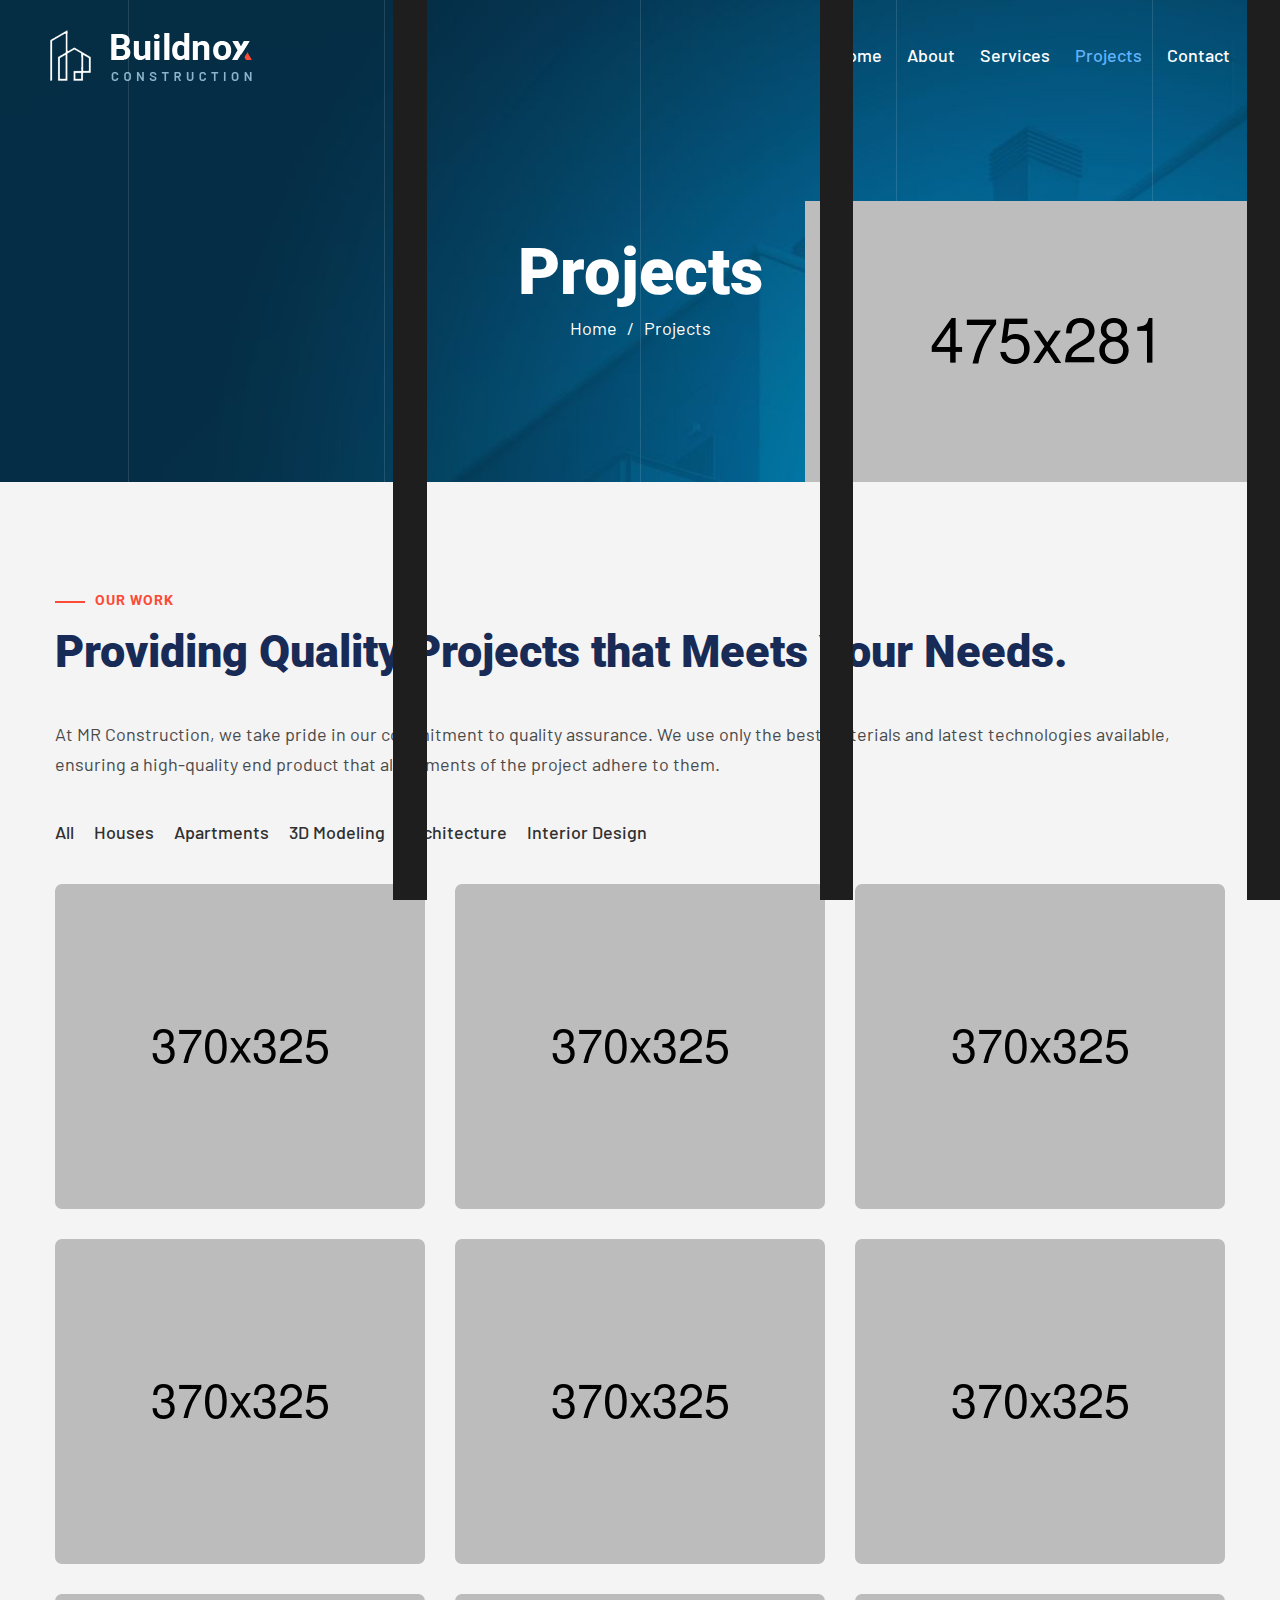
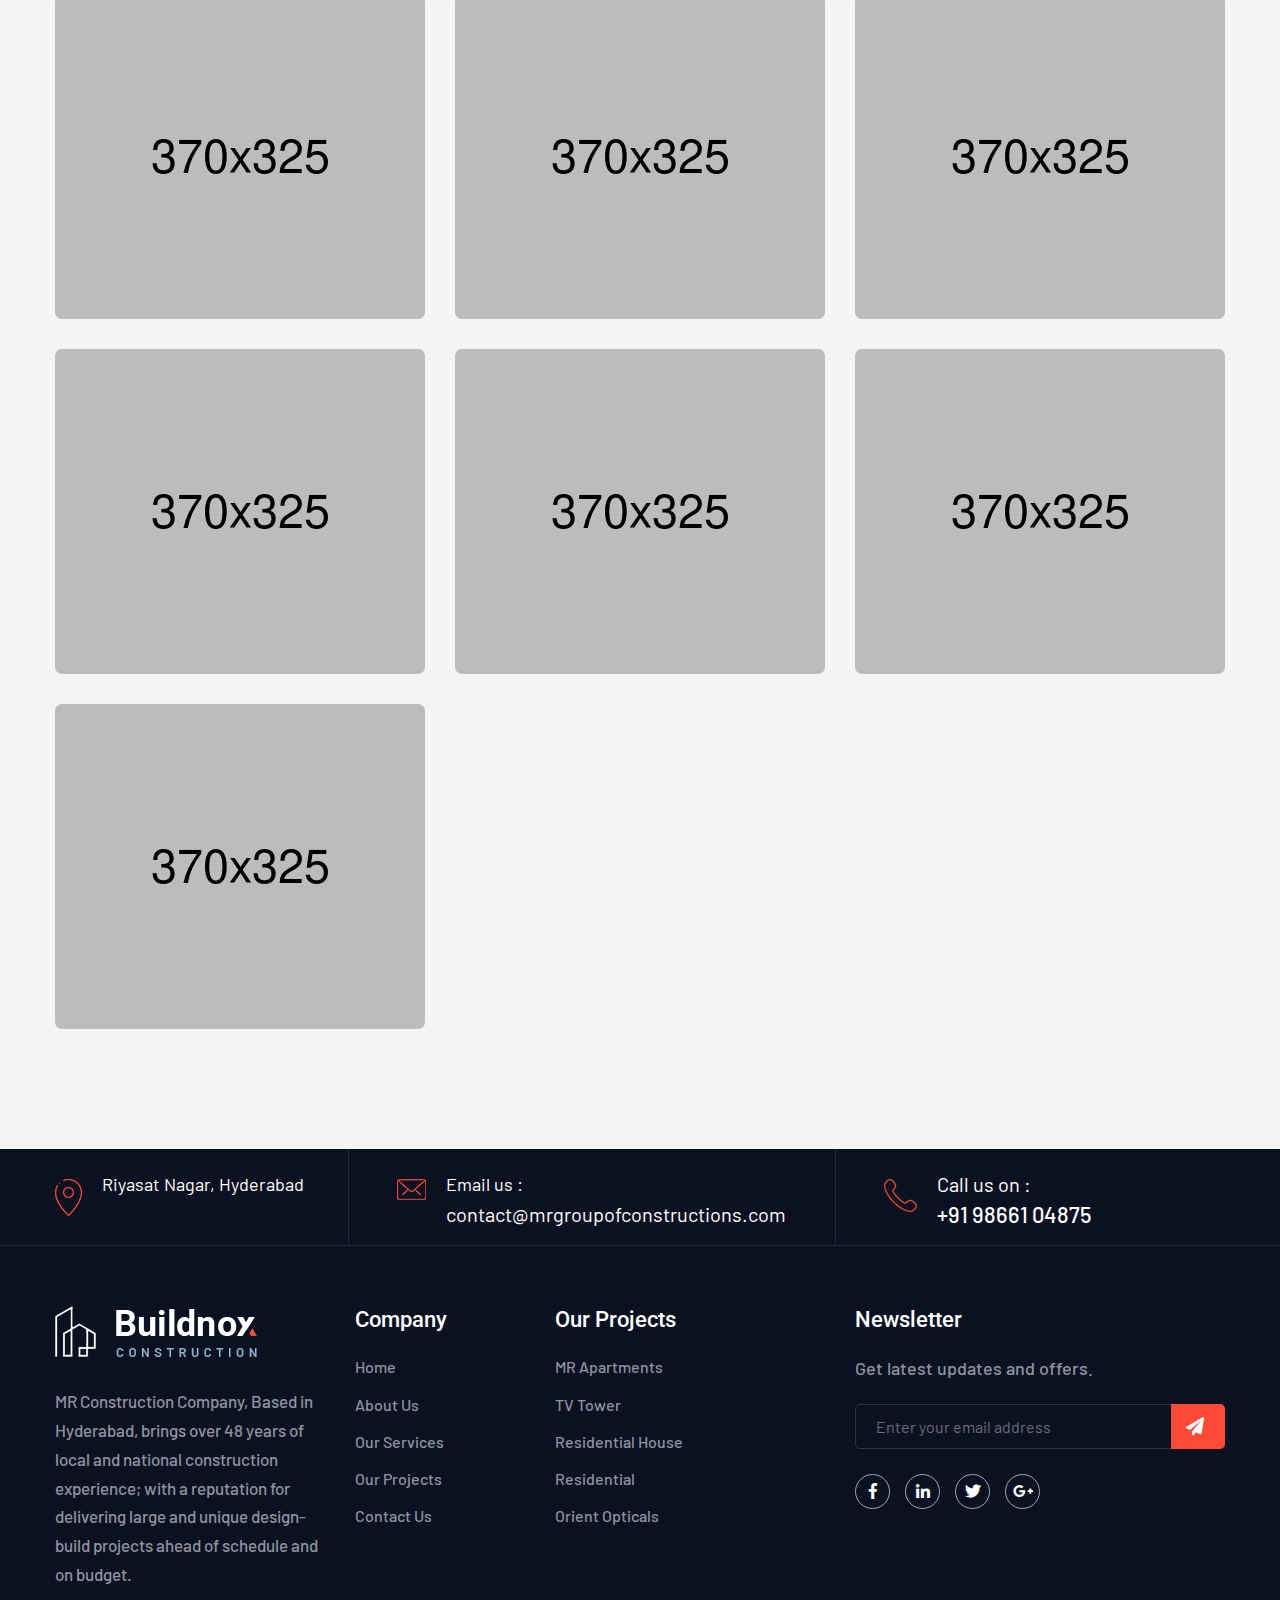
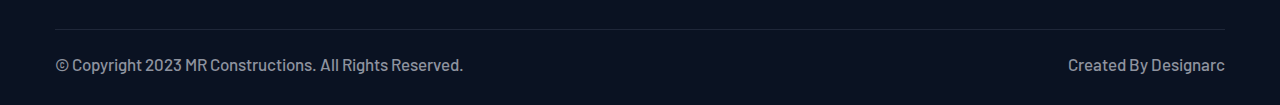
<file: projects.html>
<!DOCTYPE html>
<html lang="en">
<head>
<meta charset="utf-8">
<title>Buildnox Construction HTML Template</title>
<!-- Stylesheets -->
<link href="assets/css/bootstrap.css" rel="stylesheet">
<link href="assets/css/style.css" rel="stylesheet">
<!-- Responsive File -->
<link href="assets/css/responsive.css" rel="stylesheet">
<!-- Color File -->
<link href="assets/css/color.css" rel="stylesheet">

<link rel="preconnect" href="https://fonts.googleapis.com">
<link rel="preconnect" href="https://fonts.gstatic.com" crossorigin>
<link href="https://fonts.googleapis.com/css2?family=Barlow:wght@400;500;600;700&family=Roboto:wght@300;400;500;700;900&display=swap" rel="stylesheet">

<link rel="shortcut icon" href="assets/images/favicon.png" type="image/x-icon">
<link rel="icon" href="assets/images/favicon.png" type="image/x-icon">

<!-- Responsive -->
<meta http-equiv="X-UA-Compatible" content="IE=edge">
<meta name="viewport" content="width=device-width, initial-scale=1.0, maximum-scale=1.0, user-scalable=0">
<!--[if lt IE 9]><script src="https://cdnjs.cloudflare.com/ajax/libs/html5shiv/3.7.3/html5shiv.js"></script><![endif]-->
<!--[if lt IE 9]><script src="js/respond.js"></script><![endif]-->
</head>

<body>

<div class="page-wrapper">

    <div class="loader-wrap">
        <div class="preloader"><div class="preloader-close">Preloader Close</div></div>
        <div class="layer layer-one"><span class="overlay"></span></div>
        <div class="layer layer-two"><span class="overlay"></span></div>        
        <div class="layer layer-three"><span class="overlay"></span></div>        
    </div>

    <header class="main-header header-style-one">

        <div class="header-upper">
            <div class="auto-container">
                <div class="inner-container d-flex align-items-center justify-content-between">
                    <div class="logo-box">
                        <div class="logo"><a href="index.html"><img src="assets/images/logo-light.png" alt=""></a></div>
                    </div>
                    <div class="right-column d-flex align-items-center">
                        <div class="nav-outer">
                            <div class="mobile-nav-toggler"><img src="assets/images/icons/menu.svg" alt=""></div>
                            <nav class="main-menu navbar-expand-md navbar-light">
                                <div class="collapse navbar-collapse show clearfix" id="navbarSupportedContent">
                                    <ul class="navigation">
                                        <li ><a href="index.html">Home</a> </li>                                    
                                        <li><a href="about.html">About</a></li>                                        
                                        <li ><a href="services.html">Services</a></li>
                                        <li class="current"><a href="projects.html">Projects</a></li>                                
                                        <li><a href="contact.html">Contact</a></li>
                                    </ul>
                                </div>
                            </nav>
                        </div>
                        <button type="button" class="theme-btn search-toggler ml_30 mr_10"><i class="flaticon-magnifiying-glass"></i></button>
                        <div class="sidemenu-nav-toggler mr_30"><img src="assets/images/icons/menu.svg" alt=""></div>                        
                        <div class="header-link-btn"><a href="appointment.html" class="btn-1 pt_10 pb_10 pl_30 pr_30 b_radius_23 ff_sec fw_bold tt_u fs_14 ls_1">get appointment <span></span></a></div>
                    </div>                      
                </div>
            </div>
        </div>
        <div class="sticky-header dark-bg">
            <div class="header-upper">
                <div class="auto-container">
                    <div class="inner-container d-flex align-items-center justify-content-between">
                        <div class="logo-box">
                            <div class="logo"><a href="index.html"><img src="assets/images/logo-light.png" alt=""></a></div>
                        </div>
                        <div class="right-column d-flex align-items-center">
                            <div class="nav-outer">
                                <div class="mobile-nav-toggler"><img src="assets/images/icons/menu.svg" alt=""></div>
                                <nav class="main-menu navbar-expand-md navbar-light">
                                    
                                </nav>
                            </div>
                            <button type="button" class="theme-btn search-toggler ml_30 mr_10"><i class="flaticon-magnifiying-glass"></i></button>
                            <div class="sidemenu-nav-toggler mr_30"><img src="assets/images/icons/menu.svg" alt=""></div>                        
                            <div class="header-link-btn"><a href="appointment.html" class="btn-1 pt_10 pb_10 pl_30 pr_30 b_radius_23 ff_sec fw_bold tt_u fs_14 ls_1">get appointment <span></span></a></div>
                        </div>                      
                    </div>
                </div>
            </div>
        </div>

        <div class="mobile-menu">
            <div class="menu-backdrop"></div>
            <div class="close-btn"><span class="fal fa-times"></span></div>
            
            <nav class="menu-box">
                <div class="nav-logo"><a href="index.html"><img src="assets/images/logo-light.png" alt="" title=""></a></div>
                <div class="menu-outer"><!--Here Menu Will Come Automatically Via Javascript / Same Menu as in Header--></div>
				<!--Social Links-->
				<div class="social-links">
					<ul class="clearfix">
						<li><a href="#"><span class="fab fa-twitter"></span></a></li>
						<li><a href="#"><span class="fab fa-facebook-square"></span></a></li>
						<li><a href="#"><span class="fab fa-pinterest-p"></span></a></li>
						<li><a href="#"><span class="fab fa-instagram"></span></a></li>
						<li><a href="#"><span class="fab fa-youtube"></span></a></li>
					</ul>
                </div>
            </nav>
        </div>

        <div class="nav-overlay">
            <div class="cursor"></div>
            <div class="cursor-follower"></div>
        </div>
    </header>

    <section class="hidden-sidebar close-sidebar">
        <div class="wrapper-box">
            <div class="hidden-sidebar-close"><span class="fal fa-times"></span></div>
            <div class="logo"><a href="#"><img src="assets/images/logo.png" alt=""></a></div>
            <div class="content">
                <div class="about-widget-two sidebar-widget">
                    <h3>Finding The Best  <br>
                        Construction Services </h3>
                    <div class="text">We denounce with righteous indignation and dislike men who we are to beguiled demoralized by the charms of pleasures that moment, so we blinded desires, that they indignations.</div>
                </div>
                <!-- Contact Widget -->
                <div class="sidebar-contact-info mb_40">
                    <h4 class="fs_22 fw_medium mb_20">Conatct Us</h4>
                    <ul>
                        <li>
                            <div class="inner">
                                <div class="icon">
                                    <img src="assets/images/icons/icon-7__mapmarker.png" alt="">
                                </div>
                                <div class="text">
                                    <p>Mustafa Nagar, Riyasat Nagar, Hyderabad, Telangana 500059 </p>
                                </div>
                            </div>
                        </li>
                        <li>
                            <div class="inner">
                                <div class="icon">
                                    <img src="assets/images/icons/icon-8__envelop.png" alt="">
                                </div>
                                <div class="text">
                                    <p><a href="mailto:contact@mrgroupofconstructions.com">contact@mrgroupofconstructions.com</a></p>
                                </div>
                            </div>
                        </li>
                        <li>
                            <div class="inner">
                                <div class="icon">
                                    <img src="assets/images/icons/icon-9__phone.png" alt="">
                                </div>
                                <div class="text">
                                    <p><a href="tel:+91 98661 04875">+91 98661 04875</a></p>
                                </div>
                            </div>
                        </li>
                        <li>
                            <div class="inner">
                                <div class="icon">
                                    <img src="assets/images/icons/icon-10__clock.png" alt="">
                                </div>
                                <div class="text">
                                    <p>Working Hrs : 10.00am to 6.00pm</p>
                                </div>
                            </div>
                        </li>
                    </ul>
                </div>
                <!-- Newsletter Widget -->
                <div class="newsletter-widget">
                    <h4 class="fs_22 fw_medium mb_20">Newsletter Subscription</h4>
                    <form action="#">
                        <input type="email" placeholder="Enter Email Address">
                        <button class="btn-1 pt_18 pb_15 pl_30 pr_30 ff_sec fw_bold tt_u fs_14 ls_1">Subscribe Us <i class="flaticon-right-arrow-1"></i><span></span></button>
                    </form>
                </div>
            </div>
        </div>
    </section>

    <div id="search-popup" class="search-popup">
        <div class="close-search theme-btn"><span class="fal fa-times"></span></div>
        <div class="popup-inner">
            <div class="overlay-layer"></div>
            <div class="search-form">
                <form method="post" action="index.html">
                    <div class="form-group">
                        <fieldset>
                            <input type="search" class="form-control" name="search-input" value="" placeholder="Search Here" required >
                            <input type="submit" value="Search Now!" class="theme-btn">
                        </fieldset>
                    </div>
                </form>
                <br>
                <h3>Recent Search Keywords</h3>
                <ul class="recent-searches">
                    <li><a href="#">Finance</a></li>
                    <li><a href="#">Idea</a></li>
                    <li><a href="#">Service</a></li>
                    <li><a href="#">Growth</a></li>
                    <li><a href="#">Plan</a></li>
                </ul>
            </div>
        </div>
    </div>

    <section class="banner-1-section pt_240 pb_140 bg_cover overflow-hidden" style="background-image: url(assets/images/background/bg-4.jpg);">
        <div class="line-grid-wrap">
            <span class="line-grid-1"></span>
            <span class="line-grid-2"></span>
            <span class="line-grid-3"></span>
            <span class="line-grid-4"></span>
            <span class="line-grid-5"></span>
        </div>
        <div class="banner-1-image-1 p_absolute b_0 r_0"><img src="assets/images/resource/building3.png" alt=""></div>              
        <div class="auto-container">
            <div class="p_relative text-center">
                <h1 class="c_light mb_10 fw_black fs_65 wow fadeInUp" data-wow-delay=".2s" data-wow-duration="1.5s">Projects</h1> 
                <ul class="fs_18 d-flex justify-content-center c_light wow fadeInLeft" data-wow-delay=".5s" data-wow-duration="1.5s">
                    <li><a href="index.html">Home</a></li>
                    <li class="ml_10 mr_10">/</li>
                    <li>Projects</li>
                </ul>
            </div>
        </div>
    </section>

    <!-- project -->
    <section class="pt_110 pb_90">    
        <div class="auto-container">
            
                <div class="mb_40">
                    <h6 class="theme-color ff_sec fw_bold tt_u fs_14 ls_1 mb_15"><span class="w_30 h_2 theme-bg mr_10 d_iblock v_middle"></span>our work</h6>
                    <h2 class="fs_45 fw_black">Providing Quality Projects that Meets Your Needs.</h2>
                </div>
                <p class="fs_18 mb_40">At MR Construction, we take pride in our commitment to quality assurance. We use only the best materials and latest technologies available, ensuring a high-quality end product that all elements of the project adhere to them. </p>
           
        </div>
        <div class="auto-container">            
            <div class="row">
                <div class="col-lg-12">
                    <!--Filter-->
                    <div class="filters alt">
                        <ul class="filter-tabs filter-btns">
                            <li class="filter active" data-role="button" data-filter=".all">All</li>
                            <li class="filter" data-role="button" data-filter=".cat-1">Houses</li>
                            <li class="filter" data-role="button" data-filter=".cat-2">Apartments</li>
                            <li class="filter" data-role="button" data-filter=".cat-3">3D Modeling</li>
                            <li class="filter" data-role="button" data-filter=".cat-4">Architecture</li>
                            <li class="filter" data-role="button" data-filter=".cat-5">Interior Design</li>
                        </ul>
                    </div>
                    <!--Sortable Galery-->
                    <div class="sortable-masonry">
                        
                        <div class="items-container row">
                           
                            <div class="masonry-item all cat-1 col-lg-4 col-md-6">
                                <div class="project-1-block alt">
                                    <div class="project-1-image">
                                        <img src="assets/images/gallery/gallery-30.jpg" alt="">
                                        <div class="project-1-overlay">
                                            <a href="assets/images/gallery/gallery-30.jpg" class="project-1-icon" data-fancybox="project-1"><i class="flaticon-zoom"></i></a>
                                            <a href="project-details.html"><i class="flaticon-link"></i></a>
                                        </div>
                                      
                                        <div class="project-1-content">
                                           <a href="MrApartment.html">    <p class="project-1-cat">Residential Apartments</p>
                                              <h4 class="project-1-title">MR Apartment</h4>    </a>                            
                                        </div>   
                                    </div>
                             </div>
                            </div>
                            <div class="masonry-item all cat-2 col-lg-4 col-md-6">
                                <div class="project-1-block alt">
                                    <div class="project-1-image">
                                        <img src="assets/images/gallery/gallery-31.jpg" alt="">
                                        <div class="project-1-overlay">
                                            <a href="assets/images/gallery/gallery-31.jpg" class="project-1-icon" data-fancybox="project-1"><i class="flaticon-zoom"></i></a>
                                            <a href="project-details.html"><i class="flaticon-link"></i></a>
                                        </div>
                                        <div class="project-1-content">
                                            <p class="project-1-cat">Residential Apartments</p>
                                            <h4 class="project-1-title">Noor Residency</h4>                                
                                        </div>
                                    </div>
                                </div>
                            </div>
                            <div class="masonry-item all cat-3 col-lg-4 col-md-6">
                                <div class="project-1-block alt">
                                    <div class="project-1-image">
                                        <img src="assets/images/gallery/gallery-32.jpg" alt="">
                                        <div class="project-1-overlay">
                                            <a href="assets/images/gallery/gallery-32.jpg" class="project-1-icon" data-fancybox="project-1"><i class="flaticon-zoom"></i></a>
                                            <a href="project-details.html"><i class="flaticon-link"></i></a>
                                        </div>
                                        <div class="project-1-content">
                                            <p class="project-1-cat">Residential Apartments</p>
                                            <h4 class="project-1-title">MKS Apartments</h4>                                
                                        </div>
                                    </div>
                                </div>
                            </div>
                            <div class="masonry-item all cat-4 col-lg-4 col-md-6">
                                <div class="project-1-block alt">
                                    <div class="project-1-image">
                                        <img src="assets/images/gallery/gallery-33.jpg" alt="">
                                        <div class="project-1-overlay">
                                            <a href="assets/images/gallery/gallery-33.jpg" class="project-1-icon" data-fancybox="project-1"><i class="flaticon-zoom"></i></a>
                                            <a href="project-details.html"><i class="flaticon-link"></i></a>
                                        </div>
                                        <div class="project-1-content">
                                            <p class="project-1-cat">Residential</p>
                                            <h4 class="project-1-title">MR Farms</h4>                                
                                        </div>
                                    </div>
                                </div>
                            </div>
                            <div class="masonry-item all cat-5 col-lg-4 col-md-6">
                                <div class="project-1-block alt">
                                    <div class="project-1-image">
                                        <img src="assets/images/gallery/gallery-34.jpg" alt="">
                                        <div class="project-1-overlay">
                                            <a href="assets/images/gallery/gallery-34.jpg" class="project-1-icon" data-fancybox="project-1"><i class="flaticon-zoom"></i></a>
                                            <a href="project-details.html"><i class="flaticon-link"></i></a>
                                        </div>
                                        <div class="project-1-content">
                                            <p class="project-1-cat">Residential Apartments</p>
                                            <h4 class="project-1-title">Residential House</h4>                                
                                        </div>
                                    </div>
                                </div>
                            </div>
                            <div class="masonry-item all cat-2 col-lg-4 col-md-6">
                                <div class="project-1-block alt">
                                    <div class="project-1-image">
                                        <img src="assets/images/gallery/gallery-35.jpg" alt="">
                                        <div class="project-1-overlay">
                                            <a href="assets/images/gallery/gallery-35.jpg" class="project-1-icon" data-fancybox="project-1"><i class="flaticon-zoom"></i></a>
                                            <a href="project-details.html"><i class="flaticon-link"></i></a>
                                        </div>
                                        <div class="project-1-content">
                                            <p class="project-1-cat">Residential House</p>
                                            <h4 class="project-1-title">Pent House</h4>                                
                                        </div>
                                    </div>
                                </div>
                            </div>
                            <div class="masonry-item all cat-3 col-lg-4 col-md-6">
                                <div class="project-1-block alt">
                                    <div class="project-1-image">
                                        <img src="assets/images/gallery/gallery-36.jpg" alt="">
                                        <div class="project-1-overlay">
                                            <a href="assets/images/gallery/gallery-36.jpg" class="project-1-icon" data-fancybox="project-1"><i class="flaticon-zoom"></i></a>
                                            <a href="project-details.html"><i class="flaticon-link"></i></a>
                                        </div>
                                        <div class="project-1-content">
                                            <p class="project-1-cat">Retail Optical Store</p>
                                            <h4 class="project-1-title">Spectika</h4>                                
                                        </div>
                                    </div>
                                </div>
                            </div>
                            <div class="masonry-item all cat-1 col-lg-4 col-md-6">
                                <div class="project-1-block alt">
                                    <div class="project-1-image">
                                        <img src="assets/images/gallery/gallery-37.jpg" alt="">
                                        <div class="project-1-overlay">
                                            <a href="assets/images/gallery/gallery-37.jpg" class="project-1-icon" data-fancybox="project-1"><i class="flaticon-zoom"></i></a>
                                            <a href="project-details.html"><i class="flaticon-link"></i></a>
                                        </div>
                                        <div class="project-1-content">
                                            <p class="project-1-cat">Optical Showroom</p>
                                            <h4 class="project-1-title">Orient opticians</h4>                                
                                        </div>
                                    </div>
                                </div>
                            </div>
                            <div class="masonry-item all cat-2 col-lg-4 col-md-6">
                                <div class="project-1-block alt">
                                    <div class="project-1-image">
                                        <img src="assets/images/gallery/gallery-38.jpg" alt="">
                                        <div class="project-1-overlay">
                                            <a href="assets/images/gallery/gallery-38.jpg" class="project-1-icon" data-fancybox="project-1"><i class="flaticon-zoom"></i></a>
                                            <a href="project-details.html"><i class="flaticon-link"></i></a>
                                        </div>
                                        <div class="project-1-content">
                                            <p class="project-1-cat">Residential </p>
                                            <h4 class="project-1-title">Farm House</h4>                                
                                        </div>
                                    </div>
                                </div>
                            </div>
                            <div class="masonry-item all cat-2 col-lg-4 col-md-6">
                                <div class="project-1-block alt">
                                    <div class="project-1-image">
                                        <img src="assets/images/gallery/gallery-38.jpg" alt="">
                                        <div class="project-1-overlay">
                                            <a href="assets/images/gallery/gallery-38.jpg" class="project-1-icon" data-fancybox="project-1"><i class="flaticon-zoom"></i></a>
                                            <a href="project-details.html"><i class="flaticon-link"></i></a>
                                        </div>
                                        <div class="project-1-content">
                                            <p class="project-1-cat">Bangalow </p>
                                            <h4 class="project-1-title">Duplex Bangalow</h4>                                
                                        </div>
                                    </div>
                                </div>
                            </div>
                            <div class="masonry-item all cat-2 col-lg-4 col-md-6">
                                <div class="project-1-block alt">
                                    <div class="project-1-image">
                                        <img src="assets/images/gallery/gallery-38.jpg" alt="">
                                        <div class="project-1-overlay">
                                            <a href="assets/images/gallery/gallery-38.jpg" class="project-1-icon" data-fancybox="project-1"><i class="flaticon-zoom"></i></a>
                                            <a href="project-details.html"><i class="flaticon-link"></i></a>
                                        </div>
                                        <div class="project-1-content">
                                            <p class="project-1-cat">School Building </p>
                                            <h4 class="project-1-title">MS School</h4>                                
                                        </div>
                                    </div>
                                </div>
                            </div>
                            <div class="masonry-item all cat-2 col-lg-4 col-md-6">
                                <div class="project-1-block alt">
                                    <div class="project-1-image">
                                        <img src="assets/images/gallery/gallery-38.jpg" alt="">
                                        <div class="project-1-overlay">
                                            <a href="assets/images/gallery/gallery-38.jpg" class="project-1-icon" data-fancybox="project-1"><i class="flaticon-zoom"></i></a>
                                            <a href="project-details.html"><i class="flaticon-link"></i></a>
                                        </div>
                                        <div class="project-1-content">
                                            <p class="project-1-cat">Residential Apartments </p>
                                            <h4 class="project-1-title">TV Towers Site</h4>                                
                                        </div>
                                    </div>
                                </div>
                            </div>
                            <div class="masonry-item all cat-2 col-lg-4 col-md-6">
                                <div class="project-1-block alt">
                                    <div class="project-1-image">
                                        <img src="assets/images/gallery/gallery-38.jpg" alt="">
                                        <div class="project-1-overlay">
                                            <a href="assets/images/gallery/gallery-38.jpg" class="project-1-icon" data-fancybox="project-1"><i class="flaticon-zoom"></i></a>
                                            <a href="project-details.html"><i class="flaticon-link"></i></a>
                                        </div>
                                        <div class="project-1-content">
                                            <p class="project-1-cat">Retail Optical Store </p>
                                            <h4 class="project-1-title">Blur Fixers</h4>                                
                                        </div>
                                    </div>
                                </div>
                            </div>
                        </div>
                    </div>
                </div>
            </div>
        </div>
    </section>

    <footer class="main-footer">
        <div class="footer-top bg_dark8">
            <div class="auto-container">
                <div class="row no-gutters">
                    <div class="col-lg-3 col-md-6">
                        <div class="contact-info-box2 d-flex align-items-start pt_20 pb_15">
                            <img class="mr_20 mt_10" src="assets/images/icons/icon-map.png" alt="">
                            <p class="c_light mb_0 lh_30">Riyasat Nagar, Hyderabad </p>
                        </div>
                    </div>
                    <div class="col-lg-5 col-md-6">
                        <div class="contact-info-box2 d-flex align-items-start ps-md-5 pt_20 pb_15">
                            <img class="mr_20 mt_10" src="assets/images/icons/icon-mail.png" alt="">
                            <p class="c_light mb_0 lh_30">Email us : <br> <a class="fs_20" href="mailto:contact@buildnox.com">contact@mrgroupofconstructions.com</a></p>
                        </div>
                    </div>
                    <div class="col-lg-4 col-md-6">
                        <div class="contact-info-box2 d-flex align-items-start ps-lg-5 pt_20 pb_15">
                            <img class="mr_20 mt_10" src="assets/images/icons/icon-phone.png" alt="">
                            <p class="c_light mb_0 fs_20 lh_30">Call us on : <br> <a class="fs_22 fw_medium" href="tel:+91 98661 04875">+91 98661 04875</a></p>
                        </div>
                    </div>
                </div>
            </div>
        </div>
        <div class="footer-border"></div>
        <div class="footer-1-middle pt_60 bg_dark8">
            <div class="auto-container">
                <div class="row">
                    <div class="col-lg-3 col-md-6">
                        <div class="about-widget mb_40">
                            <div class="logo mb_30"><img src="assets/images/logo-light.png" alt=""></div>
                            <p class="c_light2 fs_17 fw_medium">MR Construction Company, Based in Hyderabad, brings over 48 years of local and national construction experience; with a reputation for delivering large and unique design-build projects ahead of schedule and on budget. 
                            </p>
                        </div>
                    </div>
                    <div class="col-lg-2 col-md-6">
                        <div class="link-widget-1 mb_40">
                            <h4 class="fs_22 fw_medium mb_20 c_light fs_17">Company</h4>
                            <ul class="link-widget-1-list c_light2 fw_medium">
                                <li><a href="javascript:void(0);">Home</a></li>
                                <li><a href="javascript:void(0);">About Us</a></li>
                                <li><a href="javascript:void(0);">Our Services</a></li>
                                <li><a href="javascript:void(0);">Our Projects</a></li>
                                <li><a href="javascript:void(0);">Contact Us</a></li>
                            </ul>
                        </div>
                    </div>
                    <div class="col-lg-3 col-md-6">
                        <div class="link-widget-1 mb_40">
                            <h4 class="fs_22 fw_medium mb_20 c_light fs_17">Our Projects</h4>
                            <ul class="link-widget-1-list c_light2 fw_medium">
                                <li><a href="javascript:void(0);">MR Apartments</a></li>
                                <li><a href="javascript:void(0);">TV Tower</a></li>
                                <li><a href="javascript:void(0);">Residential House</a></li>
                                <li><a href="javascript:void(0);">Residential</a></li>
                                <li><a href="javascript:void(0);">Orient Opticals</a></li>
                            </ul>
                        </div>
                    </div>
                    <div class="col-lg-4 col-md-6">
                        <div class="newsletter-widget-1 mb_40">
                            <h4 class="fs_22 fw_medium mb_20 c_light">Newsletter</h4>
                            <p class="mb_20 c_light2 fw_medium">Get latest updates and offers.</p>
                            <div class="footer-newsletter mb_25">
                                <form>
                                    <input type="email" placeholder="Enter your email address">
                                    <button class="btn-1"><i class="fas fa-paper-plane"></i> <span></span></button>
                                </form>
                            </div>
                            <ul class="footer-social-media">
                                <li><a class="hvr-zoom-1 hvr-zoom-1-primary" href="#"><i class="fab fa-facebook-f"></i></a></li>
                                <li><a class="hvr-zoom-1 hvr-zoom-1-primary" href="#"><i class="fab fa-linkedin-in"></i></a></li>
                                <li><a class="hvr-zoom-1 hvr-zoom-1-primary" href="#"><i class="fab fa-twitter"></i></a></li>
                                <li><a class="hvr-zoom-1 hvr-zoom-1-primary" href="#"><i class="fab fa-google-plus-g"></i></a></li>
                            </ul>
                        </div>
                    </div>
                </div>
            </div>
            <div class="auto-container">
                <div class="footer-border"></div>
                <div class="d-flex justify-content-lg-between pt_20 pb_6">
                    <p class="c_light2 fs_17 mb_20 fw_medium">© Copyright    2023 MR Constructions. All Rights Reserved.</p>
                    <p class="c_light2 fs_17 mb_20 fw_medium">Created By Designarc</p>
                </div>
            </div>
        </div>
    </footer>
	
</div>

<!--Scroll to top-->
<div class="scroll-to-top">
    <div>
        <div class="scroll-top-inner">
            <div class="scroll-bar">
                <div class="bar-inner"></div>
            </div>
            <div class="scroll-bar-text">Go To Top</div>
        </div>
    </div>
</div>
<!-- Scroll to top end -->

<script src="assets/js/jquery.min.js"></script>
<script src="assets/js/bootstrap.min.js"></script>
<script src="assets/js/jquery.nice-select.min.js"></script>
<script src="assets/js/jquery.fancybox.js"></script>
<script src="assets/js/isotope.js"></script>
<script src="assets/js/appear.js"></script>
<script src="assets/js/wow.js"></script>
<script src="assets/js/TweenMax.min.js"></script>
<script src="assets/js/swiper.min.js"></script>
<script src="assets/js/jquery.ajaxchimp.min.js"></script>
<script src="assets/js/parallax-scroll.js"></script>
<script src="assets/js/jquery-ui-1.9.2.custom.min.js"></script>

<script src="assets/js/odometer.min.js"></script>
<script src="assets/js/script.js"></script>


</body>
</html>
</file>
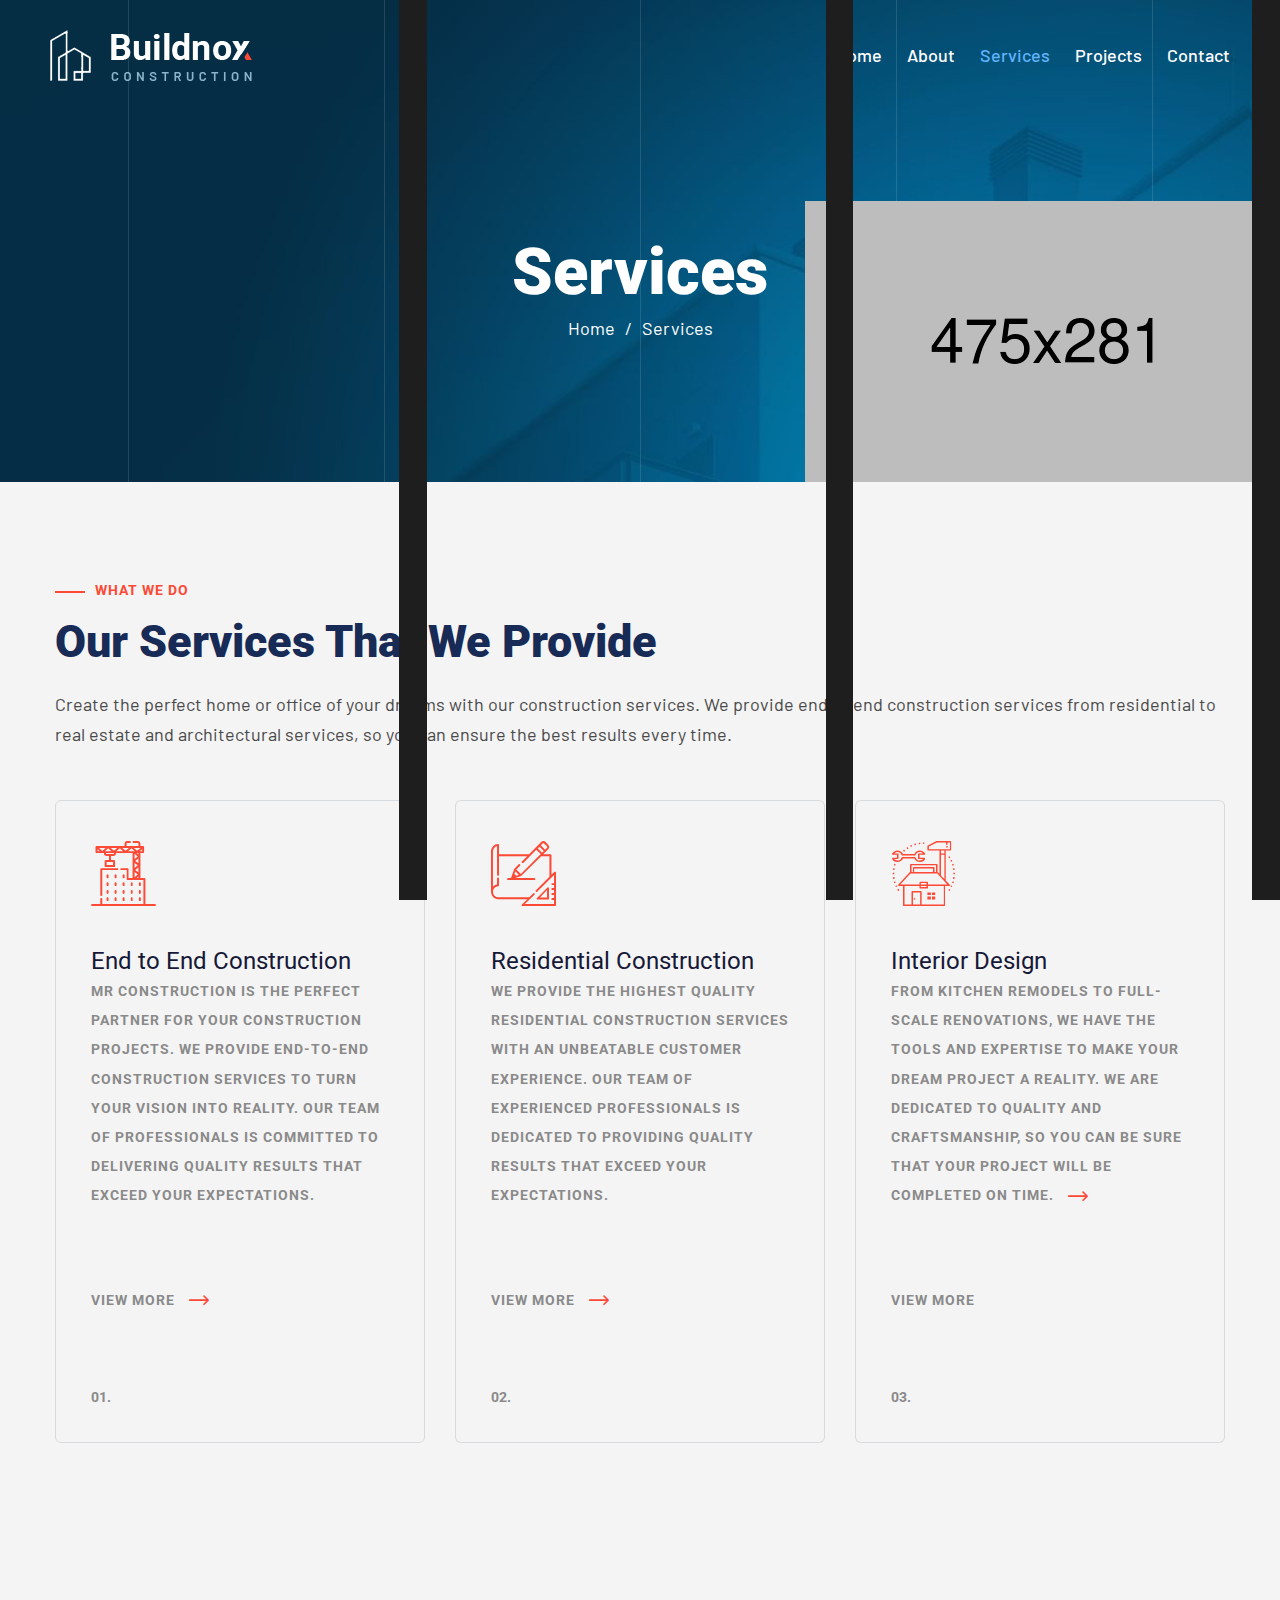
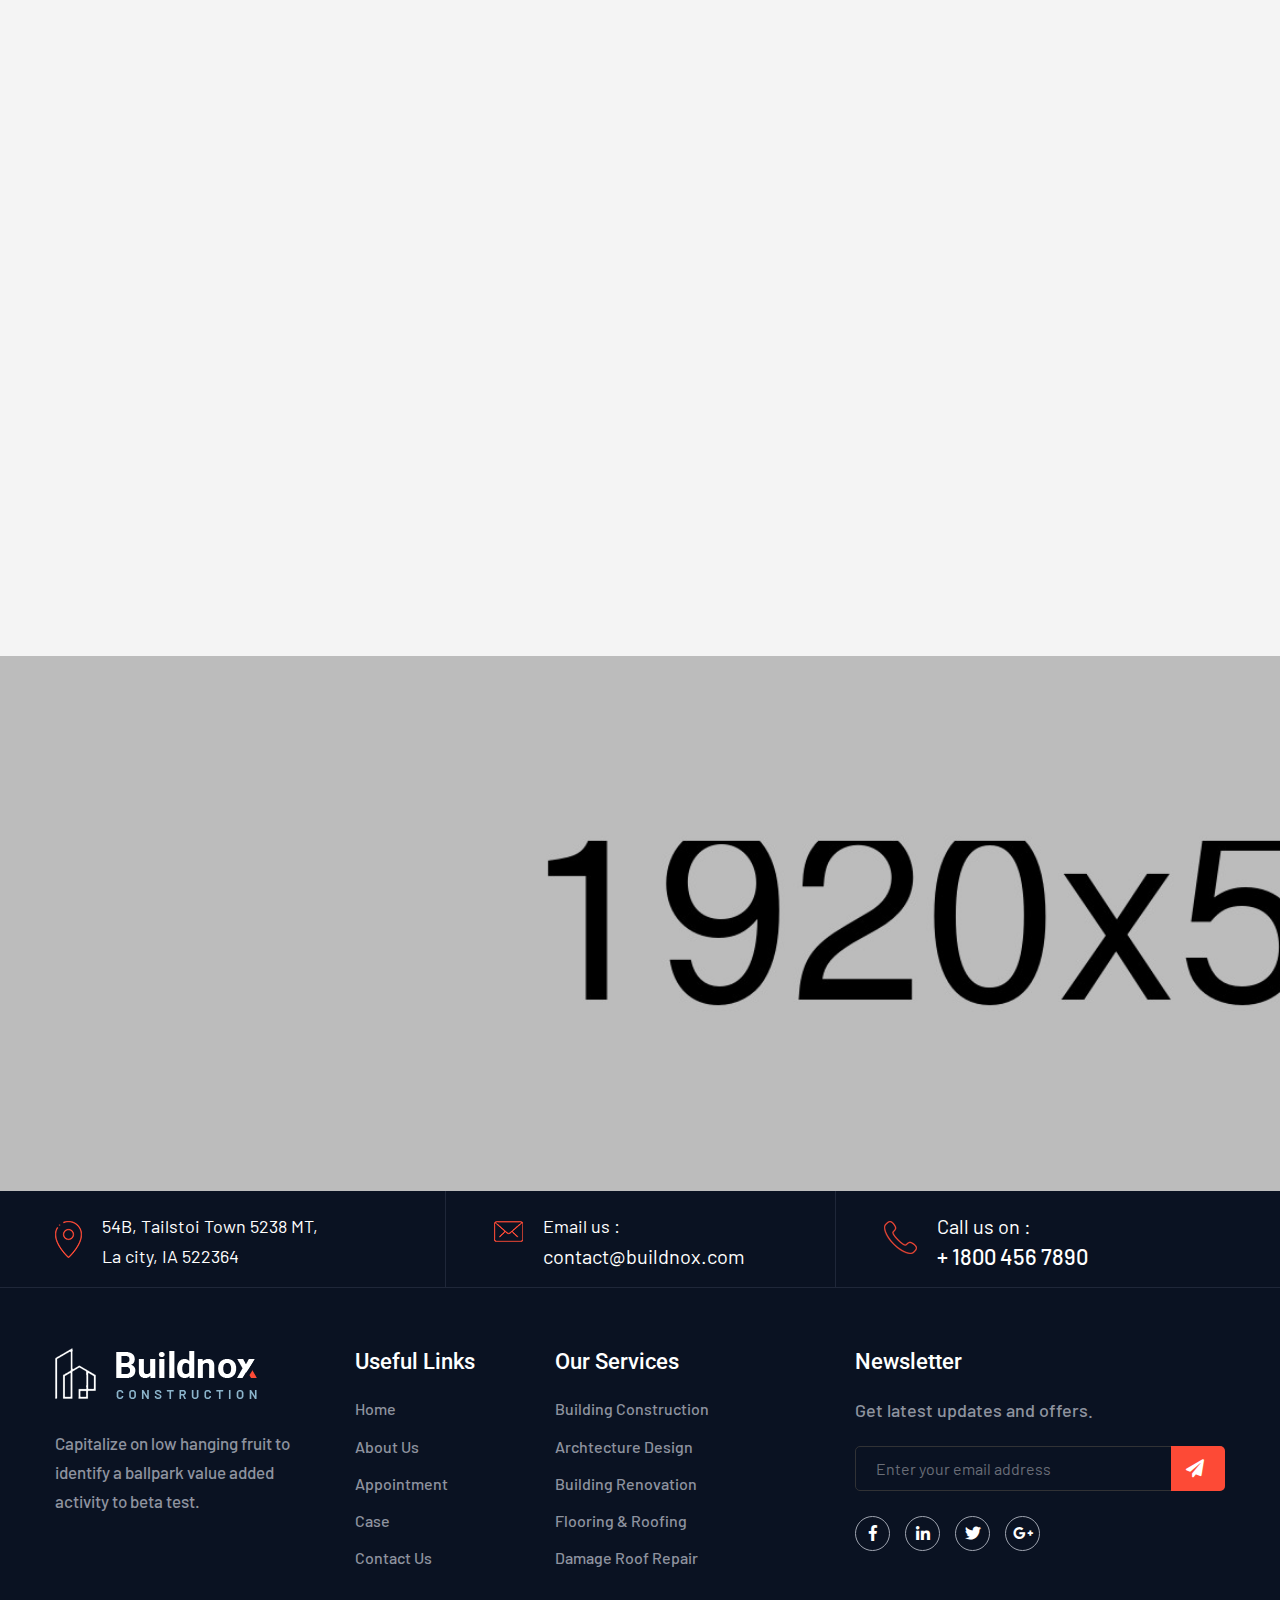
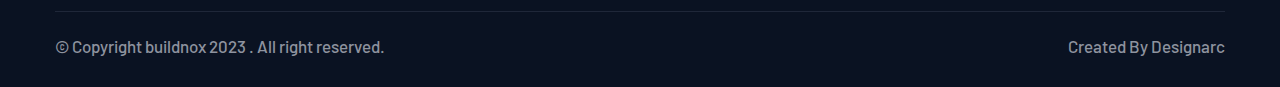
<file: services.html>
<!DOCTYPE html>
<html lang="en">

<head>
    <meta charset="utf-8">
    <title>Buildnox Construction HTML Template</title>
    <!-- Stylesheets -->
    <link href="assets/css/bootstrap.css" rel="stylesheet">
    <link href="assets/css/style.css" rel="stylesheet">
    <!-- Responsive File -->
    <link href="assets/css/responsive.css" rel="stylesheet">
    <!-- Color File -->
    <link href="assets/css/color.css" rel="stylesheet">

    <link rel="preconnect" href="https://fonts.googleapis.com">
    <link rel="preconnect" href="https://fonts.gstatic.com" crossorigin>
    <link
        href="https://fonts.googleapis.com/css2?family=Barlow:wght@400;500;600;700&family=Roboto:wght@300;400;500;700;900&display=swap"
        rel="stylesheet">

    <link rel="shortcut icon" href="assets/images/favicon.png" type="image/x-icon">
    <link rel="icon" href="assets/images/favicon.png" type="image/x-icon">

    <!-- Responsive -->
    <meta http-equiv="X-UA-Compatible" content="IE=edge">
    <meta name="viewport" content="width=device-width, initial-scale=1.0, maximum-scale=1.0, user-scalable=0">
    <!--[if lt IE 9]><script src="https://cdnjs.cloudflare.com/ajax/libs/html5shiv/3.7.3/html5shiv.js"></script><![endif]-->
    <!--[if lt IE 9]><script src="js/respond.js"></script><![endif]-->
</head>

<body>

    <div class="page-wrapper">

        <div class="loader-wrap">
            <div class="preloader">
                <div class="preloader-close">Preloader Close</div>
            </div>
            <div class="layer layer-one"><span class="overlay"></span></div>
            <div class="layer layer-two"><span class="overlay"></span></div>
            <div class="layer layer-three"><span class="overlay"></span></div>
        </div>

        <header class="main-header header-style-one">

            <div class="header-upper">
                <div class="auto-container">
                    <div class="inner-container d-flex align-items-center justify-content-between">
                        <div class="logo-box">
                            <div class="logo"><a href="index.html"><img src="assets/images/logo-light.png" alt=""></a>
                            </div>
                        </div>
                        <div class="right-column d-flex align-items-center">
                            <div class="nav-outer">
                                <div class="mobile-nav-toggler"><img src="assets/images/icons/menu.svg" alt=""></div>
                                <nav class="main-menu navbar-expand-md navbar-light">
                                    <div class="collapse navbar-collapse show clearfix" id="navbarSupportedContent">
                                        <ul class="navigation">
                                            <li><a href="index.html">Home</a>
                                            </li>
                                            <li><a href="about.html">About</a></li>
                                            <li><a href="services.html">Services</a>
                                            </li>
                                            <li><a href="projects.html">Projects</a>
                                            </li>
                                            <li><a href="contact.html">Contact</a></li>
                                        </ul>
                                    </div>
                                </nav>
                            </div>
                            <button type="button" class="theme-btn search-toggler ml_30 mr_10"><i
                                    class="flaticon-magnifiying-glass"></i></button>
                            <div class="sidemenu-nav-toggler mr_30"><img src="assets/images/icons/menu.svg" alt="">
                            </div>
                            <div class="header-link-btn"><a href="appointment.html"
                                    class="btn-1 pt_10 pb_10 pl_30 pr_30 b_radius_23 ff_sec fw_bold tt_u fs_14 ls_1">get
                                    appointment <span></span></a></div>
                        </div>
                    </div>
                </div>
            </div>
            <div class="sticky-header dark-bg">
                <div class="header-upper">
                    <div class="auto-container">
                        <div class="inner-container d-flex align-items-center justify-content-between">
                            <div class="logo-box">
                                <div class="logo"><a href="index.html"><img src="assets/images/logo-light.png"
                                            alt=""></a></div>
                            </div>
                            <div class="right-column d-flex align-items-center">
                                <div class="nav-outer">
                                    <div class="mobile-nav-toggler"><img src="assets/images/icons/menu.svg" alt="">
                                    </div>
                                    <nav class="main-menu navbar-expand-md navbar-light">

                                    </nav>
                                </div>
                                <button type="button" class="theme-btn search-toggler ml_30 mr_10"><i
                                        class="flaticon-magnifiying-glass"></i></button>
                                <div class="sidemenu-nav-toggler mr_30"><img src="assets/images/icons/menu.svg" alt="">
                                </div>
                                <div class="header-link-btn"><a href="appointment.html"
                                        class="btn-1 pt_10 pb_10 pl_30 pr_30 b_radius_23 ff_sec fw_bold tt_u fs_14 ls_1">get
                                        appointment <span></span></a></div>
                            </div>
                        </div>
                    </div>
                </div>
            </div>

            <div class="mobile-menu">
                <div class="menu-backdrop"></div>
                <div class="close-btn"><span class="fal fa-times"></span></div>

                <nav class="menu-box">
                    <div class="nav-logo"><a href="index.html"><img src="assets/images/logo-light.png" alt=""
                                title=""></a></div>
                    <div class="menu-outer">
                        <!--Here Menu Will Come Automatically Via Javascript / Same Menu as in Header--></div>
                    <!--Social Links-->
                    <div class="social-links">
                        <ul class="clearfix">
                            <li><a href="#"><span class="fab fa-twitter"></span></a></li>
                            <li><a href="#"><span class="fab fa-facebook-square"></span></a></li>
                            <li><a href="#"><span class="fab fa-pinterest-p"></span></a></li>
                            <li><a href="#"><span class="fab fa-instagram"></span></a></li>
                            <li><a href="#"><span class="fab fa-youtube"></span></a></li>
                        </ul>
                    </div>
                </nav>
            </div>

            <div class="nav-overlay">
                <div class="cursor"></div>
                <div class="cursor-follower"></div>
            </div>
        </header>

        <section class="hidden-sidebar close-sidebar">
            <div class="wrapper-box">
                <div class="hidden-sidebar-close"><span class="fal fa-times"></span></div>
                <div class="logo"><a href="#"><img src="assets/images/logo.png" alt=""></a></div>
                <div class="content">
                    <div class="about-widget-two sidebar-widget">
                        <h3>Finding The Best <br>
                            Construction Services </h3>
                        <div class="text">We denounce with righteous indignation and dislike men who we are to beguiled
                            demoralized by the charms of pleasures that moment, so we blinded desires, that they
                            indignations.</div>
                    </div>
                    <!-- Contact Widget -->
                    <div class="sidebar-contact-info mb_40">
                        <h4 class="fs_22 fw_medium mb_20">Conatct Us</h4>
                        <ul>
                            <li>
                                <div class="inner">
                                    <div class="icon">
                                        <img src="assets/images/icons/icon-7__mapmarker.png" alt="">
                                    </div>
                                    <div class="text">
                                        <p>54B, Tailstoi Town 5238 MT,<br> La city, IA 522364</p>
                                    </div>
                                </div>
                            </li>
                            <li>
                                <div class="inner">
                                    <div class="icon">
                                        <img src="assets/images/icons/icon-8__envelop.png" alt="">
                                    </div>
                                    <div class="text">
                                        <p><a href="mailto:info@example.com">contact@buildnox.com</a></p>
                                    </div>
                                </div>
                            </li>
                            <li>
                                <div class="inner">
                                    <div class="icon">
                                        <img src="assets/images/icons/icon-9__phone.png" alt="">
                                    </div>
                                    <div class="text">
                                        <p><a href="tel:+8801682648101">+1800 456 7890</a></p>
                                    </div>
                                </div>
                            </li>
                            <li>
                                <div class="inner">
                                    <div class="icon">
                                        <img src="assets/images/icons/icon-10__clock.png" alt="">
                                    </div>
                                    <div class="text">
                                        <p>Working Hrs : 9.30am to 6.30pm</p>
                                    </div>
                                </div>
                            </li>
                        </ul>
                    </div>
                    <!-- Newsletter Widget -->
                    <div class="newsletter-widget">
                        <h4 class="fs_22 fw_medium mb_20">Newsletter Subscription</h4>
                        <form action="#">
                            <input type="email" placeholder="Enter Email Address">
                            <button class="btn-1 pt_18 pb_15 pl_30 pr_30 ff_sec fw_bold tt_u fs_14 ls_1">Subscribe Us <i
                                    class="flaticon-right-arrow-1"></i><span></span></button>
                        </form>
                    </div>
                </div>
            </div>
        </section>

        <div id="search-popup" class="search-popup">
            <div class="close-search theme-btn"><span class="fal fa-times"></span></div>
            <div class="popup-inner">
                <div class="overlay-layer"></div>
                <div class="search-form">
                    <form method="post" action="index.html">
                        <div class="form-group">
                            <fieldset>
                                <input type="search" class="form-control" name="search-input" value=""
                                    placeholder="Search Here" required>
                                <input type="submit" value="Search Now!" class="theme-btn">
                            </fieldset>
                        </div>
                    </form>
                    <br>
                    <h3>Recent Search Keywords</h3>
                    <ul class="recent-searches">
                        <li><a href="#">Finance</a></li>
                        <li><a href="#">Idea</a></li>
                        <li><a href="#">Service</a></li>
                        <li><a href="#">Growth</a></li>
                        <li><a href="#">Plan</a></li>
                    </ul>
                </div>
            </div>
        </div>

        <section class="banner-1-section pt_240 pb_140 bg_cover overflow-hidden"
            style="background-image: url(assets/images/background/bg-4.jpg);">
            <div class="line-grid-wrap">
                <span class="line-grid-1"></span>
                <span class="line-grid-2"></span>
                <span class="line-grid-3"></span>
                <span class="line-grid-4"></span>
                <span class="line-grid-5"></span>
            </div>
            <div class="banner-1-image-1 p_absolute b_0 r_0"><img src="assets/images/resource/building3.png" alt="">
            </div>
            <div class="auto-container">
                <div class="p_relative text-center">
                    <h1 class="c_light mb_10 fw_black fs_65 wow fadeInUp" data-wow-delay=".2s" data-wow-duration="1.5s">
                        Services</h1>
                    <ul class="fs_18 d-flex justify-content-center c_light wow fadeInLeft" data-wow-delay=".5s"
                        data-wow-duration="1.5s">
                        <li><a href="index.html">Home</a></li>
                        <li class="ml_10 mr_10">/</li>
                        <li>Services</li>
                    </ul>
                </div>
            </div>
        </section>

        <!-- services -->
        <section class="pb_110 pt_100">
            <div class="auto-container">
                <h6 class="theme-color ff_sec fw_bold tt_u fs_14 ls_1 mb_15"><span
                        class="w_30 h_2 theme-bg mr_10 d_iblock v_middle"></span>What we do</h6>
                <h2 class="fw_black fs_45 mb_20">Our Services That We Provide</h2>
                <p class="mb_50 fs_18">Create the perfect home or office of your dreams with our construction services. We provide end to end construction services from residential to real estate and architectural services, so you can ensure the best results every time.</p>
                <div class="row">
                    <div class="col-lg-4">
                        <div class="wow fadeInUp" data-wow-delay=".2s" data-wow-duration="1.5s">
                            <div
                                class="icon_box_1 icon_box_1_with_hover alt mb_30 p_relative d-flex p_35 pt_40 b_radius_6">
                                <div>
                                    <i class="flaticon-construction fs_65 c_primary mb_40 d_iblock"></i>
                                    <h4 class="fs_24 fw_normal c_dark4">End to End Construction</span></h4>
                                    <div class="link mb_75"><a href=""
                                            class="ff_sec fw_bold tt_u fs_14 ls_1 c_light_dark">MR Construction is the perfect partner for your construction projects. We provide end-to-end construction services to turn your vision into reality. Our team of professionals is committed to delivering quality results that exceed your expectations.</a>
                                    </div>
                                    <div class="link mb_75"><a href=""
                                            class="ff_sec fw_bold tt_u fs_14 ls_1 c_light_dark">View more <i
                                                class="p_relative t_3 c_primary ml_10 fs_20 v_middle flaticon-right-arrow-2"></i></a>
                                    </div>
                                    <div class="p_relative">
                                        <h5 class="fs_14 c_light_dark">01.</h5>
                                    </div>
                                </div>
                            </div>
                        </div>
                    </div>
                    <div class="col-lg-4">
                        <div class="wow fadeInUp" data-wow-delay=".2s" data-wow-duration="1.5s">
                            <div
                                class="icon_box_1 icon_box_1_with_hover alt mb_30 p_relative d-flex p_35 pt_40 b_radius_6">
                                <div>
                                    <i class="flaticon-sketch fs_65 c_primary mb_40 d_iblock"></i>
                                    <h4 class="fs_24 fw_normal c_dark4">Residential Construction</span></h4>
                                    <div class="link mb_75"><a href=""
                                            class="ff_sec fw_bold tt_u fs_14 ls_1 c_light_dark">We provide the highest quality residential construction services with an unbeatable customer experience. Our team of experienced professionals is dedicated to providing quality results that exceed your expectations.</a>
                                    </div>
                                    <div class="link mb_75"><a href=""
                                        class="ff_sec fw_bold tt_u fs_14 ls_1 c_light_dark">View more <i
                                            class="p_relative t_3 c_primary ml_10 fs_20 v_middle flaticon-right-arrow-2"></i></a>
                                </div>
                                    <div class="p_relative">
                                        <h5 class="fs_14 c_light_dark">02.</h5>
                                    </div>
                                </div>
                            </div>
                        </div>
                    </div>
                    <div class="col-lg-4">
                        <div class="wow fadeInUp" data-wow-delay=".2s" data-wow-duration="1.5s">
                            <div
                                class="icon_box_1 icon_box_1_with_hover alt mb_30 p_relative d-flex p_35 pt_40 b_radius_6">
                                <div>
                                    <i class="flaticon-renovation fs_65 c_primary mb_40 d_iblock"></i>
                                    <h4 class="fs_24 fw_normal c_dark4">Interior Design</span></h4>
                                    <div class="link mb_75"><a href=""
                                            class="ff_sec fw_bold tt_u fs_14 ls_1 c_light_dark">From kitchen remodels to full-scale renovations, we have the tools and expertise to make your dream project a reality. We are dedicated to quality and craftsmanship, so you can be sure that your project will be completed on time. <i
                                                class="p_relative t_3 c_primary ml_10 fs_20 v_middle flaticon-right-arrow-2"></i></a>
                                    </div>
                                    <div class="link mb_75"><a href=""
                                            class="ff_sec fw_bold tt_u fs_14 ls_1 c_light_dark">View more </a>
                                    </div>
                                    <div class="p_relative">
                                        <h5 class="fs_14 c_light_dark">03.</h5>
                                    </div>
                                </div>
                            </div>
                        </div>
                    </div>
                    <div class="col-lg-4">
                        <div class="wow fadeInUp" data-wow-delay=".2s" data-wow-duration="1.5s">
                            <div
                                class="icon_box_1 icon_box_1_with_hover alt mb_30 p_relative d-flex p_35 pt_40 b_radius_6">
                                <div>
                                    <i class="flaticon-roof fs_65 c_primary mb_40 d_iblock"></i>
                                    <h4 class="fs_24 fw_normal c_dark4">Architectural Services</span></h4>
                                    <div class="link mb_75"><a href=""
                                            class="ff_sec fw_bold tt_u fs_14 ls_1 c_light_dark">Our team of architects offers innovative solutions tailored to meet your exact requirements. Whether you want a basic remodel or something more complex, they are committed to creating the perfect design that fits within your budget. </a>
                                    </div>
                                    <div class="link mb_75"><a href=""
                                            class="ff_sec fw_bold tt_u fs_14 ls_1 c_light_dark">View more <i
                                                class="p_relative t_3 c_primary ml_10 fs_20 v_middle flaticon-right-arrow-2"></i></a>
                                    </div>
                                    <div class="p_relative">
                                        <h5 class="fs_14 c_light_dark">04.</h5>
                                    </div>
                                </div>
                            </div>
                        </div>
                    </div>
                    <div class="col-lg-4">
                        <div class="wow fadeInUp" data-wow-delay=".2s" data-wow-duration="1.5s">
                            <div
                                class="icon_box_1 icon_box_1_with_hover alt mb_30 p_relative d-flex p_35 pt_40 b_radius_6">
                                <div>
                                    <i class="flaticon-interior-design fs_65 c_primary mb_40 d_iblock"></i>
                                    <h4 class="fs_24 fw_normal c_dark4">Real Estate</span></h4>
                                    <div class="link mb_75"><a href=""
                                            class="ff_sec fw_bold tt_u fs_14 ls_1 c_light_dark">Our team of professionals has extensive experience in real estate, so you can rest assured that your project is in safe hands. We use experience to ensure that your project meets all industry standards and regulations.</a>
                                    </div>
                                    <div class="link mb_75"><a href=""
                                            class="ff_sec fw_bold tt_u fs_14 ls_1 c_light_dark">View more <i
                                                class="p_relative t_3 c_primary ml_10 fs_20 v_middle flaticon-right-arrow-2"></i></a>
                                    </div>
                                    <div class="p_relative">
                                        <h5 class="fs_14 c_light_dark">05.</h5>
                                    </div>
                                </div>
                            </div>
                        </div>
                    </div>
                    <div class="col-lg-4">
                        <div class="wow fadeInUp" data-wow-delay=".2s" data-wow-duration="1.5s">
                            <div
                                class="icon_box_1 icon_box_1_with_hover alt mb_30 p_relative d-flex p_35 pt_40 b_radius_6">
                                <div>
                                    <i class="flaticon-trowel fs_65 c_primary mb_40 d_iblock"></i>
                                    <h4 class="fs_24 fw_normal c_dark4">Commercial Construction</span></h4>
                                    <div class="link mb_75"><a href=""
                                            class="ff_sec fw_bold tt_u fs_14 ls_1 c_light_dark">MR Construction is the go-to choice for businesses seeking professional construction services. We specialise in commercial construction, so you can rest assured that your project is completed with the utmost care.></a>
                                    </div>
                                    <div class="link mb_75"><a href=""
                                            class="ff_sec fw_bold tt_u fs_14 ls_1 c_light_dark">View more <i
                                                class="p_relative t_3 c_primary ml_10 fs_20 v_middle flaticon-right-arrow-2"></i></a>
                                    </div>
                                    <div class="p_relative">
                                        <h5 class="fs_14 c_light_dark">06.</h5>
                                    </div>
                                </div>
                            </div>
                        </div>
                    </div>
                    
                </div>
            </div>
        </section>

        <!-- whychoose us -->
        <section class="">
            <div class="parallax-bg-wrap b_0 p_absolute t_0 l_0 r_0 o_hidden">
                <div class="parallax-bg bg_cover  p_absolute t__50 l_0 r_0 b__50" data-parallax='{"y": 30}'
                    style="background-image: url(assets/images/background/bg-1.jpg);"></div>
            </div>
            <div class="auto-container">
                <div class="row no-gutters align-items-end">
                    <div class="col-lg-6 wow fadeInUp" data-wow-delay=".2s" data-wow-duration="1.5s">
                        <div class="whychooseus-right-box"
                            style="background-image: url(assets/images/resource/image-2.jpg);">
                            <div class="">
                                <h6 class="c_primary2 ff_sec fw_bold tt_u fs_14 ls_1 mb_15"><span
                                        class="w_30 h_2 bg_primary3 mr_10 d_iblock v_middle"></span>Bigger, Better,
                                    Faster </h6>
                                <h2 class="c_light fs_45 fw_black mb_18">Leading Way In Civil <br> Construction</h2>
                                <p class="mb_20 fs_16 c_light p_relative">Bring to the table win-win survival strategies
                                    to ensure
                                    proactive domination. At the end of the day, going forward, a new normal that has
                                    evolved.</p>
                                <a href="contact.html" class="c_light ff_sec fw_bold tt_u fs_14 ls_1 p_relative">request
                                    a call back <i class="ml_10 fs_20 v_middle flaticon-right-1"></i></a>
                                <div class="p_absolute r_0 t__35 p_33 bg_primary"><a
                                        href="https://www.youtube.com/watch?v=XHOmBV4js_E" class="video-btn-1 ripple"
                                        data-fancybox="video-1" data-caption=""><i class="flaticon-play-button"></i></a>
                                </div>
                            </div>
                        </div>
                    </div>
                </div>
            </div>
        </section>

        <footer class="main-footer">
            <div class="footer-top bg_dark8">
                <div class="auto-container">
                    <div class="row no-gutters">
                        <div class="col-lg-4 col-md-6">
                            <div class="contact-info-box2 d-flex align-items-start pt_20 pb_15">
                                <img class="mr_20 mt_10" src="assets/images/icons/icon-map.png" alt="">
                                <p class="c_light mb_0 lh_30">54B, Tailstoi Town 5238 MT, <br>
                                    La city, IA 522364</p>
                            </div>
                        </div>
                        <div class="col-lg-4 col-md-6">
                            <div class="contact-info-box2 d-flex align-items-start ps-md-5 pt_20 pb_15">
                                <img class="mr_20 mt_10" src="assets/images/icons/icon-mail.png" alt="">
                                <p class="c_light mb_0 lh_30">Email us : <br> <a class="fs_20"
                                        href="mailto:contact@buildnox.com">contact@buildnox.com</a></p>
                            </div>
                        </div>
                        <div class="col-lg-4 col-md-6">
                            <div class="contact-info-box2 d-flex align-items-start ps-lg-5 pt_20 pb_15">
                                <img class="mr_20 mt_10" src="assets/images/icons/icon-phone.png" alt="">
                                <p class="c_light mb_0 fs_20 lh_30">Call us on : <br> <a class="fs_22 fw_medium"
                                        href="tel:18004567890">+ 1800 456 7890</a></p>
                            </div>
                        </div>
                    </div>
                </div>
            </div>
            <div class="footer-border"></div>
            <div class="footer-1-middle pt_60 bg_dark8">
                <div class="auto-container">
                    <div class="row">
                        <div class="col-lg-3 col-md-6">
                            <div class="about-widget mb_40">
                                <div class="logo mb_30"><img src="assets/images/logo-light.png" alt=""></div>
                                <p class="c_light2 fs_17 fw_medium">Capitalize on low hanging fruit to identify a
                                    ballpark value added activity to beta test.
                                </p>
                            </div>
                        </div>
                        <div class="col-lg-2 col-md-6">
                            <div class="link-widget-1 mb_40">
                                <h4 class="fs_22 fw_medium mb_20 c_light fs_17">Useful Links</h4>
                                <ul class="link-widget-1-list c_light2 fw_medium">
                                    <li><a href="javascript:void(0);">Home</a></li>
                                    <li><a href="javascript:void(0);">About Us</a></li>
                                    <li><a href="javascript:void(0);">Appointment</a></li>
                                    <li><a href="javascript:void(0);">Case</a></li>
                                    <li><a href="javascript:void(0);">Contact Us</a></li>
                                </ul>
                            </div>
                        </div>
                        <div class="col-lg-3 col-md-6">
                            <div class="link-widget-1 mb_40">
                                <h4 class="fs_22 fw_medium mb_20 c_light fs_17">Our Services</h4>
                                <ul class="link-widget-1-list c_light2 fw_medium">
                                    <li><a href="javascript:void(0);">Building Construction</a></li>
                                    <li><a href="javascript:void(0);">Archtecture Design</a></li>
                                    <li><a href="javascript:void(0);">Building Renovation</a></li>
                                    <li><a href="javascript:void(0);">Flooring & Roofing</a></li>
                                    <li><a href="javascript:void(0);">Damage Roof Repair</a></li>
                                </ul>
                            </div>
                        </div>
                        <div class="col-lg-4 col-md-6">
                            <div class="newsletter-widget-1 mb_40">
                                <h4 class="fs_22 fw_medium mb_20 c_light">Newsletter</h4>
                                <p class="mb_20 c_light2 fw_medium">Get latest updates and offers.</p>
                                <div class="footer-newsletter mb_25">
                                    <form>
                                        <input type="email" placeholder="Enter your email address">
                                        <button class="btn-1"><i class="fas fa-paper-plane"></i> <span></span></button>
                                    </form>
                                </div>
                                <ul class="footer-social-media">
                                    <li><a class="hvr-zoom-1 hvr-zoom-1-primary" href="#"><i
                                                class="fab fa-facebook-f"></i></a></li>
                                    <li><a class="hvr-zoom-1 hvr-zoom-1-primary" href="#"><i
                                                class="fab fa-linkedin-in"></i></a></li>
                                    <li><a class="hvr-zoom-1 hvr-zoom-1-primary" href="#"><i
                                                class="fab fa-twitter"></i></a></li>
                                    <li><a class="hvr-zoom-1 hvr-zoom-1-primary" href="#"><i
                                                class="fab fa-google-plus-g"></i></a></li>
                                </ul>
                            </div>
                        </div>
                    </div>
                </div>
                <div class="auto-container">
                    <div class="footer-border"></div>
                    <div class="d-flex justify-content-lg-between pt_20 pb_6">
                        <p class="c_light2 fs_17 mb_20 fw_medium">© Copyright <a href="javascript:void(0);">buildnox</a>
                            2023 . All right reserved. </p>
                        <p class="c_light2 fs_17 mb_20 fw_medium">Created By Designarc</p>
                    </div>
                </div>
            </div>
        </footer>

    </div>

    <!--Scroll to top-->
    <div class="scroll-to-top">
        <div>
            <div class="scroll-top-inner">
                <div class="scroll-bar">
                    <div class="bar-inner"></div>
                </div>
                <div class="scroll-bar-text">Go To Top</div>
            </div>
        </div>
    </div>
    <!-- Scroll to top end -->

    <script src="assets/js/jquery.min.js"></script>
    <script src="assets/js/bootstrap.min.js"></script>
    <script src="assets/js/jquery.nice-select.min.js"></script>
    <script src="assets/js/jquery.fancybox.js"></script>
    <script src="assets/js/isotope.js"></script>
    <script src="assets/js/appear.js"></script>
    <script src="assets/js/wow.js"></script>
    <script src="assets/js/TweenMax.min.js"></script>
    <script src="assets/js/swiper.min.js"></script>
    <script src="assets/js/jquery.ajaxchimp.min.js"></script>
    <script src="assets/js/parallax-scroll.js"></script>
    <script src="assets/js/jquery-ui-1.9.2.custom.min.js"></script>

    <script src="assets/js/odometer.min.js"></script>
    <script src="assets/js/script.js"></script>


</body>

</html>
</file>
<file: assets/css/style.css>
/***************************************************************************************************************
||||||||||||||||||||||||||||       MASTER STYLESHEET FOR Buildnox             ||||||||||||||||||||||||||||||||||
****************************************************************************************************************
||||||||||||||||||||||||||||              TABLE OF CONTENT                  ||||||||||||||||||||||||||||||||||||
****************************************************************************************************************
****************************************************************************************************************



* 1. imported styles 
* 2. miscelnious styles 
* 3. header styles
* 4. banner styles 
* 5. about styles 
* 6. service styles 
* 7. team styles 
* 8. testimonial styles
* 9. estimate styles 
* 10. fact styles 
* 11. main footer styles 
* 12. why choose styles 
* 13. welcome styles 
* 14. project styles 
* 15. page title styles 
* 16. blog styles 
* 17. error styles 
* 18. commingsoon styles 
* 19. comment form styles 
* 20. contact styles 



****************************************************************************************************************
||||||||||||||||||||||||||||            End TABLE OF CONTENT                ||||||||||||||||||||||||||||||||||||
****************************************************************************************************************/

@import url('fontawesome-all.css');
@import url('animate.css');
@import url('flaticon.css');
@import url('jquery.fancybox.min.css');
@import url('swiper.min.css');
@import url('rtl.css');
@import url('elpath.css');
@import url('nice-select.css');
@import url('odometer.min.css');
@import url('jquery-ui-1.9.2.custom.min.css');
@import url('timePicker.css');

/*** 
====================================================================
	Reset
====================================================================
***/

* {
	margin: 0px;
	padding: 0px;
	border: none;
	outline: none;
	font-size: 100%;
	line-height: inherit;
	box-sizing: border-box;
}
/*** 
		
====================================================================
	Global Settings
====================================================================

***/

.page-wrapper {
	position: relative;
	width: 100%;
	min-width: 320px;
	z-index: 9;
	margin: 0px auto;
	overflow: hidden;
}
body {
	font-size: 16px;
	color: #6E6E6E;
	line-height: 1.7em;
	font-weight: 400;
	-webkit-font-smoothing: antialiased;
	background: rgb(255, 255, 255);
	font-family: 'Barlow', sans-serif;
}
a,
a:active,
a:focus {
  text-decoration: none;
  outline: none;
  -webkit-transition: 0.3s;
  -o-transition: 0.3s;
  transition: 0.3s;
  color: #2B2D42;
}

a:hover {
  text-decoration: none;
  outline: none;
  color: var(--theme-color);
  -webkit-transition: 0.3s;
  -o-transition: 0.3s;
  transition: 0.3s;
}
.ff_pr {
	font-family: 'Barlow', sans-serif;
}
.ff_sec {
	font-family: 'Roboto', sans-serif;
}
h1, .h1, h2, .h2, h3, .h3, h4, .h4, h5, .h5, h6, .h6 {
	position: relative;
	font-weight: normal;
	line-height: 1.25em;
	margin: 0px;
	background: none;
	color: #172b56;
	font-family: 'Roboto', sans-serif;
}

h1, .h1 {
	font-size: 100px;
	font-weight: 700;
	line-height: 1;
}	

h2, .h2 {
	font-size: 60px;
	font-weight: 700;
	line-height: 1.2;
}

h3, .h3 {
	font-size: 40px;
	font-weight: 700;
}

h4, .h4 {
	font-size: 30px;
	font-weight: 700;
}

h5, .h5 {
	font-size: 20px;
	font-weight: 700;
}

h6, .h6 {
	font-size: 16px;
	font-weight: 700;
}

p {
	font-size: 18px;
	color: #494949;
	line-height: 1.7;
}

textarea {
	overflow: hidden;
}
button {
	outline: none !important;
	cursor: pointer;
}
section {
	position: relative;
}
.text {
	font-size: 16px;
	line-height: 28px;
	font-weight: 400;
	color: #797979;
	margin: 0px 0px 15px;
}
::-webkit-input-placeholder {
	color: inherit;
}
::-moz-input-placeholder {
	color: inherit;
}
::-ms-input-placeholder {
	color: inherit;
}
.row {
	margin-left: -15px;
	margin-right: -15px;
}
.row.no-gutters {
	margin: 0;
}
.row-15 {
	margin-left: -7.5px;
	margin-right: -7.5px;
}
.row-20 {
	margin-left: -10px;
	margin-right: -10px;
}
.row>* {
	padding: 0 15px;
}
.row.no-gutters>* {
	padding: 0;
}
.row-15>* {
	padding: 0 7.5px;
}
.row-20>* {
	padding: 0 10px;
}
.nav-tabs .nav-link {
	border: none;
	background: transparent;
	margin: 0;
	padding: 0;
}
.nav-tabs {
	border: 0;
}

.auto-container {
	position: static;
	max-width: 1200px;
	padding: 0px 15px;
	margin: 0 auto;
}
.auto-container.full-width {
	max-width: 100%;
}
.auto-container.alt {
	max-width: 1500px;
}
.auto-container.alt2 {
	max-width: 1430px;
}
ul, li {
	list-style: none;
	padding: 0px;
	margin: 0px;
}
figure {
	margin-bottom: 0;
}
.gray-bg {
	background-color: #f1f4fb !important;
}
.light-bg {
	background-color: #fff !important;
}
.dark-bg {
	background-color: #0b1930 !important;
}
img {
	display: inline-block;
	max-width: 100%;
	height: auto;
}
.dropdown-toggle::after {
	display: none;
}
.fa {
	line-height: inherit;
}
.nice-select {
    height: 60px;
    width: 100%;
    border-radius: 0;
    border: 1px solid #E5E5E5;
    line-height: 58px;
}
.nice-select:after {
    border-color: rgb(110 110 110 / 50%);
    height: 10px;
    width: 10px;
    right: 20px;
    margin-top: -6px;
}
.nice-select .list {
	width: 100%;
}
.preloader {
	position: fixed;
	left: 0px;
	top: 0px;
	width: 100%;
	height: 100%;
	z-index: 999;
	background-position: center center;
	background-repeat: no-repeat;
	background-image: url(../images/icons/preloader.svg);
	display: none !important;
}
.preloader-close {
	position: fixed;
	z-index: 999999;
	color: #fff;
	padding: 10px 20px;
	cursor: pointer;
	right: 0;
	bottom: 0;
	font-weight: 600;
}
.loader-wrap {
	position: fixed;
	left: 0px;
	top: 0px;
	width: 100%;
	height: 100%;
	z-index: 999999;
}
.loader-wrap .layer-one {
	position: absolute;
	left: 0%;
	top: 0;
	width: 33.3333%;
	height: 100%;
	overflow: hidden;
}
.loader-wrap .layer-two {
	position: absolute;
	left: 33.3333%;
	top: 0;
	width: 33.3333%;
	height: 100%;
	overflow: hidden;
}
.loader-wrap .layer-three {
	position: absolute;
	left: 66.6666%;
	top: 0;
	width: 33.3333%;
	height: 100%;
	overflow: hidden;
}
.loader-wrap .layer .overlay {
	position: absolute;
	left: 0;
	top: 0;
	width: 100%;
	height: 100%;
	background: #1e1e1e;
}
.owl-nav {
	display: none;
}
.theme-color {
	color: var(--theme-color);
}
.theme-bg {
	background-color: var(--theme-color);
}
.h_340 {
	height: 340px;
}
.h_140 {
	height: 140px;
}
.b__75 {
    bottom: -75px;
}
.t__85 {
    top: -85px;
}
.section-padding {
	padding: 150px 0 120px;
}
/* btn 1 */
.btn-1 {
	position: relative;
	display: inline-flex;
	overflow: hidden;
	text-align: center;
	z-index: 1;
	color: #ffffff;
	transition: .5s;
	background-color: var(--theme-color);
}
.btn-1:hover {
	color: #fff;
	background-color: #2C2A49;
}
.btn-1 span {
	position: absolute;
	display: block;
	width: 0;
	height: 0;
	border-radius: 50%;
	background-color: #2C2A49;
	transition: width 0.4s ease-in-out, height 0.4s ease-in-out;
	transform: translate(-50%, -50%);
	z-index: -1;
}
.btn-1 i {
    margin-left: 15px;
    font-size: 18px;
    transition: .5s;
    font-weight: bold;
    vertical-align: middle;
    position: relative;
    line-height: 15px;
    top: 3px;
}
.btn-1 i:before {
	font-weight: bold;
}
.btn-1:hover i {
	color: #fff;
}
.btn-1:hover span {
	width: 225%;
	height: 562.5px;
}
.btn-1.text-center {
	display: inline-block;
}
.btn-1.text-center i {
	top: 0;
}
/* btn alt */

.btn-1.btn-alt {
	background-color: #2C2A49;
}

.btn-1.btn-alt span {
	background-color: var(--theme-color);
}

/* btn alt2 */
.btn-1.btn-alt2 {
    background: #fff;
    color: #242424;
}

.btn-1.btn-alt2:hover {
    color: #fff;
}

.btn-1.btn-alt2 span {
    background: var(--theme-color);
}

/* btn alt3 */
.btn-1.btn-alt3 {
    background: transparent;
	border: 2px solid #ffffff;
}

.btn-1.btn-alt3:hover i,
.btn-1.btn-alt3:hover {
    color: var(--theme-color);
	background-color: #fff;
}

.btn-1.btn-alt3 span {
    background: #fff;
}

/* btn alt4 */
.btn-1.btn-alt4 {
    background: transparent;
	border: 1px solid #ffffff;
}

.btn-1.btn-alt4:hover i,
.btn-1.btn-alt4:hover {
    color: var(--theme-color);
	background-color: #fff;
}

.btn-1.btn-alt4 span {
    background: #fff;
}


/* Header Style */
.main-header {
	position: relative;
	display: block;
	width: 100%;
	z-index: 9999;
	top: 0px;
	left: 0px;
	background: none;
	clear: both;
}
/* Header Top */

.header-top-1 {
	background: #2C2A49;
}

@media (max-width:991px) {
	.header-top-1 {display: none;}
}

ul.header-top-1-contact-info i {
    color: var(--theme-color);
    margin-right: 10px;
}

ul.header-top-1-contact-info li {
    color: #fff;
    margin: 11.5px 0;
    margin-right: 60px;
	position: relative;
}

ul.header-top-1-contact-info li + li:before {
    position: absolute;
    content: '';
    top: -9px;
    left: -30px;
    height: 50px;
    background: rgba(255, 255, 255, 0.15);
    width: 1px;
}

ul.header-top-1-contact-info li span {
    color: #A5A4B3;
}

ul.header-top-1-contact-info li a {
	color: #fff;
}

ul.header-top-1-contact-info li a:hover {
	color: var(--theme-color);
}

.header-top-1-social-icon a {
    display: inline-block;
    color: #fff;
    margin-left: 30px;
    font-size: 15px;
}

.header-top-1-social-icon {
    position: relative;
}

.header-top-1-social-icon a:hover {
    color: var(--theme-color);
}

.header-top-1-login a {
    color: #fff;
}

.header-top-1-login a:hover {
    color: var(--theme-color);
}

.language-switcher {
    position: relative;
    border-right: 1px solid rgba(255, 255, 255, 0.1);
    padding-right: 29px;
}

.language-switcher>.nice-select {
    background: transparent;
    border: transparent;
    color: #fff;
    height: 50px;
    line-height: 48px;
    padding-left: 0;
}

.language-switcher .nice-select:after {
    right: 10px;
    width: 7px;
    height: 7px;
    border-color: #fff;
}

.language-switcher .nice-select .list {
	min-width: 80px;
}

.language-switcher .nice-select .list li {
	color: #222;
}

/* Header Upper */

.main-header .header-upper {
	position: relative;
}
.main-header .header-upper .inner-container {
	position: relative;
}
.main-header .header-upper .logo-box {
	z-index: 10;
}
.main-header .header-upper .logo-box .logo {
	position: relative;
	display: block;
	padding: 20px 0px;
}
.main-header .header-upper .right-column {
	position: relative;
}
.main-header .header-upper .left-column {
	position: relative;
}

.main-header .nav-outer {
	position: relative;
	z-index: 1;
	display: flex;
	flex-wrap: wrap;
	align-items: center;
}
.navbar-right-info .mobile-nav-toggler {
	position: relative;
	width: 50px;
	height: 50px;
	line-height: 44px;
	text-align: center;
	color: rgb(255, 255, 255);
	font-size: 20px;
	margin-left: 30px;
	cursor: pointer;
	border-radius: 50%;
}
.main-header .nav-outer .main-menu {
	position: relative;
}
.main-menu .inner-container {
	box-shadow: 0px 8px 32px 0px rgba(0, 0, 0, 0.12);
	margin-bottom: -25px;
	background: #fff;
}
.main-menu .inner-container .nav-outer {
	position: relative;
	display: flex;
	flex-wrap: wrap;
	align-items: center;
	justify-content: space-between;
}
.main-menu .contact-info {
	position: relative;
	display: flex;
	flex-wrap: wrap;
	align-items: center;
	margin-right: 35px;
}
.main-menu .contact-info .icon {
	width: 75px;
	height: 80px;
	line-height: 80px;
	text-align: center;
	color: #fff;
	font-size: 30px;
	margin-right: 20px;
}
.main-menu .contact-info h6 {
	font-size: 14px;
	margin-bottom: 5px;
}
.main-menu .contact-info h4 {
	font-size: 22px;
}
.main-menu .navbar-collapse {
	padding: 0px;
	display: block !important;
}
.main-menu .navigation {
	position: relative;
	margin: 0px;
	margin-left: 50px;
	display: flex;
	flex-wrap: wrap;
	align-items: center;
}
.main-menu .navigation>li {
	position: relative;
	padding: 37px 0px;
	margin-right: 25px;
	-webkit-transition: all 300ms ease;
	-o-transition: all 300ms ease;
	transition: all 300ms ease;
}
.main-menu .navigation>li:before {
	position: absolute;
	content: '';
	bottom: 30px;
	left: 0;
	width: 23px;
	height: 1px;
	opacity: 0;
}
.main-menu .navigation>li.current:before {
	opacity: 1;
}
.main-menu .navigation>li:last-child:before {
	display: none;
}
.main-menu .navigation>li:last-child {
	margin-right: 0px;
}
.main-menu .navigation>li>a {
	position: relative;
	display: block;
	text-align: center;
	font-size: 18px;
	font-weight: 500;
	line-height: 30px;
	text-transform: capitalize;
	color: #fff;
	padding: 3px 0;
	opacity: 1;
	-webkit-transition: all 300ms ease;
	-o-transition: all 300ms ease;
	transition: all 300ms ease;
}
.main-menu .navigation>li.current>a,
.main-menu .navigation>li>a:hover {
	color: #61b3fb;
}
.main-menu .navigation>li>ul {
	position: absolute;
	left: 0px;
	top: 100%;
	width: -webkit-max-content;
	width: -moz-max-content;
	width: max-content;
	min-width: 250px;
	z-index: 100;
	display: none;
	opacity: 0;
	visibility: hidden;
	background-color: #0a1936;
	-webkit-transform: translateY(30px);
	-ms-transform: translateY(30px);
	transform: translateY(30px);
	transition: .5s;
	-webkit-box-shadow: 2px 2px 5px 1px rgba(0, 0, 0, 0.05), -2px 0px 5px 1px rgba(0, 0, 0, 0.05);
	-ms-box-shadow: 2px 2px 5px 1px rgba(0, 0, 0, 0.05), -2px 0px 5px 1px rgba(0, 0, 0, 0.05);
	-o-box-shadow: 2px 2px 5px 1px rgba(0, 0, 0, 0.05), -2px 0px 5px 1px rgba(0, 0, 0, 0.05);
	box-shadow: 2px 2px 5px 1px rgba(0, 0, 0, 0.05), -2px 0px 5px 1px rgba(0, 0, 0, 0.05);
	border-top: 3px solid var(--theme-color);
}
.main-menu .navigation>li>ul.from-right {
	left: auto;
	right: 0px;
}
.main-menu .navigation>li>ul>li {
	position: relative;
	width: 100%;
	padding: 0 25px;
}
.main-menu .navigation>li>ul>li:last-child {
	border-bottom: none;
}
.main-menu .navigation>li>ul>li:before {
	position: absolute;
	content: '';
	right: 0px;
	top: 0px;
	width: 0%;
	height: 100%;
	display: block;
	-webkit-transition: all 300ms ease;
	transition: all 300ms ease;
	-moz-transition: all 300ms ease;
	-webkit-transition: all 500ms ease;
	-ms-transition: all 300ms ease;
	-o-transition: all 300ms ease;
}
.main-menu .navigation>li>ul>li>a {
	position: relative;
	display: block;
	padding: 12.5px 3px;
	border-bottom: 1px solid #343c4e;
	line-height: 24px;
	color: #fff;
	text-align: left;
	transition: all 500ms ease;
	-moz-transition: all 500ms ease;
	-webkit-transition: all 500ms ease;
	-ms-transition: all 500ms ease;
	-o-transition: all 500ms ease;
	font-size: 17px;
	color: #ffffff;
	font-weight: 500;
}
.main-menu .navigation>li>ul>li:last-child>a {
	border-bottom: 0px;
}
.main-menu .navigation>li>ul>li>a:hover {
	color: var(--theme-color);
}
.main-menu .navigation>li>ul>li.dropdown>a:after {
	position: absolute;
	content: "\f105";
	right: 3px;
	top: 11px;
	display: block;
	line-height: 24px;
	font-size: 17px;
	font-family: 'Font Awesome 5 Pro';
	font-weight: 400;
}
.main-menu .navigation>li>ul>li>ul {
	position: absolute;
	left: 100%;
	top: 0;
	width: 250px;
	z-index: 100;
	display: none;
	background-color: #0a1936;
	transition: .5s;
	-webkit-transform: translateY(30px);
	-ms-transform: translateY(30px);
	transform: translateY(30px);
	-webkit-box-shadow: 0px 0px 50px 0px rgba(0, 0, 0, 0.1);
	box-shadow: 0px 0px 50px 0px rgba(0, 0, 0, 0.1);
}
.main-menu .navigation>li>ul>li>ul.from-right {
	left: auto;
	right: 0px;
}
.main-menu .navigation>li>ul>li>ul>li {
	position: relative;
	width: 100%;
	padding: 0 25px;
}
.main-menu .navigation>li>ul>li>ul>li:last-child {
	border-bottom: none;
}
.main-menu .navigation>li>ul>li>ul>li:before {
	position: absolute;
	content: '';
	left: 0px;
	top: 0px;
	width: 0%;
	height: 100%;
	display: block;
	transition: all 500ms ease;
	-moz-transition: all 500ms ease;
	-webkit-transition: all 500ms ease;
	-ms-transition: all 500ms ease;
	-o-transition: all 500ms ease;
}
.main-menu .navigation>li>ul>li>ul>li:last-child {
	border-bottom: none;
}
.main-menu .navigation>li>ul>li>ul>li>a {
	position: relative;
	display: block;
	padding: 10.5px 0;
	line-height: 24px;
	font-weight: 500;
	border-bottom: 1px solid #343c4e;
	font-size: 17px;
	color: #fff;
	text-align: left;
	transition: all 500ms ease;
	-moz-transition: all 500ms ease;
	-webkit-transition: all 500ms ease;
	-ms-transition: all 500ms ease;
	-o-transition: all 500ms ease;
}
.main-menu .navigation>li>ul>li>ul>li:last-child>a {
	border-bottom: 0;
}
.main-menu .navigation>li>ul>li>ul>li>a:hover {
	color: var(--theme-color);
}
.main-menu .navigation>li>ul>li>ul>li.dropdown>a:after {
	font-family: 'Font Awesome 5 Pro';
	content: "\f105";
	position: absolute;
	right: 30px;
	top: 12px;
	display: block;
	line-height: 24px;
	font-size: 16px;
	font-weight: 400;
	z-index: 5;
}
.main-menu .navigation>li.dropdown:hover>ul {
	visibility: visible;
	opacity: 1;
	-webkit-transform: translateY(0);
	-ms-transform: translateY(0);
	transform: translateY(0);
	-webkit-transition: all 300ms ease;
	transition: all 300ms ease;
	-moz-transition: all 300ms ease;
	-webkit-transition: all 500ms ease;
	-ms-transition: all 300ms ease;
	-o-transition: all 300ms ease;
}
.main-menu .navigation>li.dropdown>a:before {
    position: absolute;
    content: '\f107';
    right: 0;
    top: 6px;
    font-family: 'Font Awesome 5 Pro';
    font-size: 14px;
}
.main-menu .navigation>li.dropdown>a {
    padding-right: 15px;
}
.main-menu .navigation li>ul>li.dropdown:hover>ul {
	visibility: visible;
	opacity: 1;
	-webkit-transform: translateY(0);
	-ms-transform: translateY(0);
	transform: translateY(0);
	-webkit-transition: all 300ms ease;
	transition: all 300ms ease;
	-moz-transition: all 300ms ease;
	-webkit-transition: all 500ms ease;
	-ms-transition: all 300ms ease;
	-o-transition: all 300ms ease;
}
.main-menu .navigation li.dropdown .dropdown-btn {
	position: absolute;
	right: 10px;
	top: 8px;
	width: 34px;
	height: 30px;
	border: 1px solid #ffffff;
	text-align: center;
	font-size: 16px;
	line-height: 26px;
	color: #ffffff;
	cursor: pointer;
	z-index: 5;
	display: none;
}
/*** 
====================================================================
	Search Popup
====================================================================

***/

.sidemenu-nav-toggler {
    width: 45px;
    height: 45px;
    text-align: center;
    line-height: 42px;
    cursor: pointer;
    color: #fff;
    border-radius: 50%;
	border: 1px solid #fff;
	transition: .5s;
}
.sidemenu-nav-toggler:hover {
	background-color: var(--theme-color);
	border-color: var(--theme-color);
}
.search-popup {
	position: fixed;
	left: 0;
	top: 0px;
	width: 100%;
	height: 100%;
	z-index: 99999;
	visibility: hidden;
	opacity: 0;
	overflow: auto;
	background: rgba(0, 0, 0, 0.90);
	-webkit-transform: translateY(101%);
	-ms-transform: translateY(101%);
	transform: translateY(101%);
	transition: all 700ms ease;
	-moz-transition: all 700ms ease;
	-webkit-transition: all 700ms ease;
	-ms-transition: all 700ms ease;
	-o-transition: all 700ms ease;
}
.search-popup.popup-visible {
	-webkit-transform: translateY(0%);
	-ms-transform: translateY(0%);
	transform: translateY(0%);
	visibility: visible;
	opacity: 1;
}
.search-popup .overlay-layer {
	position: absolute;
	left: 0px;
	top: 0px;
	right: 0px;
	bottom: 0px;
	display: block;
}
.search-popup .close-search {
	position: absolute;
	right: 25px;
	top: 25px;
	font-size: 22px;
	color: #ffffff;
	cursor: pointer;
	z-index: 5;
}
.search-popup .close-search:hover {
	opacity: 0.70;
}
.search-popup .search-form {
	position: relative;
	padding: 0px 15px 0px;
	max-width: 1024px;
	margin: 0 auto;
	margin-top: 150px;
	margin-bottom: 100px;
	transition: all 900ms ease;
	-moz-transition: all 900ms ease;
	-webkit-transition: all 900ms ease;
	-ms-transition: all 900ms ease;
	-o-transition: all 900ms ease;
}
.search-popup .search-form fieldset {
	position: relative;
	border-radius: 12px;
}
.search-popup .search-form fieldset input[type="search"] {
	position: relative;
	height: 70px;
	padding: 20px 220px 20px 30px;
	background: #ffffff;
	line-height: 30px;
	font-size: 24px;
	color: #233145;
	border-radius: 7px;
}
.search-popup .search-form fieldset input[type="submit"] {
	position: absolute;
	display: block;
	right: 0px;
	top: 0px;
	text-align: center;
	width: 220px;
	height: 70px;
	padding: 20px 10px 20px 10px;
	color: #ffffff !important;
	line-height: 30px;
	font-size: 20px;
	cursor: pointer;
	text-transform: uppercase;
	border-radius: 0px 7px 7px 0px;
	background: var(--theme-color);
}
.search-popup h3 {
	text-transform: uppercase;
	font-size: 20px;
	font-weight: 600;
	color: #ffffff;
	margin-bottom: 20px;
	letter-spacing: 1px;
	text-align: center;
	display: none;
}
.search-popup .recent-searches {
	font-size: 16px;
	color: #ffffff;
	text-align: center;
	display: none;
}
.search-popup .recent-searches li {
	display: inline-block;
	margin: 0px 10px 10px 0px;
}
.search-popup .recent-searches li a {
	display: block;
	line-height: 24px;
	border: 1px solid #ffffff;
	padding: 7px 15px;
	color: #ffffff;
	border-radius: 3px;
	-webkit-transition: all 0.5s ease;
	-o-transition: all 0.5s ease;
	transition: all 0.5s ease;
}
.search-popup .search-form fieldset input[type="search"]:focus {
	border-color: #ddd;
	-webkit-box-shadow: none;
	box-shadow: none;
}
/*** 

====================================================================
			Sticky Header
====================================================================

***/

.sticky-header {
	position: fixed;
	visibility: hidden;
	opacity: 0;
	left: 0px;
	top: 0px;
	width: 100%;
	padding: 0px 0px;
	z-index: -1;
	background: #ffffff;
	-webkit-box-shadow: 0 0 15px rgba(0, 0, 0, 0.10);
	-ms-box-shadow: 0 0 15px rgba(0, 0, 0, 0.10);
	-o-box-shadow: 0 0 15px rgba(0, 0, 0, 0.10);
	box-shadow: 0 0 15px rgba(0, 0, 0, 0.10);
	-webkit-transition: top 300ms ease;
	-o-transition: top 300ms ease;
	transition: top 300ms ease;
}
.sticky-header .main-menu .navigation {
	margin-left: 0;
}
.fixed-header .sticky-header {
	opacity: 1;
	z-index: 99901;
	visibility: visible;
}
.fixed-header .sticky-header .inner-container {
	margin-bottom: 0;
	box-shadow: none;
}

.main-header .sticky-header .header-upper .logo-box .logo {
	padding: 18.5px 0px;
}
.sticky-header .main-menu .navigation>li {
	padding: 17px 0px;
}
.main-header .sticky-header .header-upper .inner-container {
	min-height: 70px;
}
.sticky-header .main-menu .navigation>li:before {
	bottom: 20px;
}
/*** 
		
====================================================================
			Mobile Menu
====================================================================

***/

.header-style-eight .mobile-nav-toggler,
.nav-outer .mobile-nav-toggler {
	position: relative;
	width: 45px;
	height: 45px;
	line-height: 39px;
	text-align: center;
	color: rgb(255, 255, 255);
	font-size: 20px;
	cursor: pointer;
	border-radius: 50%;
	float: right;
	margin: 13px 0;
	margin-left: 15px;
	display: none;
	border: 1px solid #fff;
	transition: .5s;
}
.header-style-eight .mobile-nav-toggler:hover,
.nav-outer .mobile-nav-toggler:hover {
	background-color: var(--theme-color);
	border-color: var(--theme-color);
}
.header-style-eight .mobile-nav-toggler {
	display: block;
	position: absolute;
	top: 50px;
	left: 50px;
}
.mobile-menu {
	position: fixed;
	right: 0;
	top: 0;
	width: 300px;
	padding-right: 30px;
	max-width: 100%;
	height: 100%;
	opacity: 0;
	visibility: hidden;
	z-index: 999999;
	pointer-events: auto;;
}
.mobile-menu .mCSB_scrollTools {
	right: -6px;
}
.mobile-menu .mCSB_inside>.mCSB_container {
	margin-right: 5px;
}
.mobile-menu .navbar-collapse {
	display: block !important;
}
.mobile-menu .nav-logo {
	position: relative;
	padding: 30px 25px;
	text-align: left;
	margin-bottom: 100px;
	margin-top: 25px;
}
.mobile-menu-visible {
	overflow: hidden;
}
.mobile-menu-visible .mobile-menu {
	opacity: 1;
	visibility: visible;
}
.mobile-menu .menu-backdrop {
	position: fixed;
	right: 0;
	top: 0;
	width: 100%;
	height: 100%;
	z-index: 1;
	-webkit-transform: translateX(101%);
	-ms-transform: translateX(101%);
	transform: translateX(101%);
	transition: all 900ms ease;
	-moz-transition: all 900ms ease;
	-webkit-transition: all 900ms ease;
	-ms-transition: all 900ms ease;
	-o-transition: all 900ms ease;
	background-color: var(--theme-color);
}
.mobile-menu-visible .mobile-menu .menu-backdrop {
	opacity: 0.70;
	visibility: visible;
	-webkit-transition: all 0.7s ease;
	-o-transition: all 0.7s ease;
	transition: all 0.7s ease;
	-webkit-transform: translateX(0%);
	-ms-transform: translateX(0%);
	transform: translateX(0%);
}
.mobile-menu .menu-box {
	position: absolute;
	left: 0px;
	top: 0px;
	width: 100%;
	height: 100%;
	max-height: 100%;
	overflow-y: auto;
	background: #202020;
	padding: 0px 0px;
	z-index: 5;
	opacity: 0;
	visibility: hidden;
	border-radius: 0px;
	-webkit-transform: translateX(101%);
	-ms-transform: translateX(101%);
	transform: translateX(101%);
}
.mobile-menu-visible .mobile-menu .menu-box {
	opacity: 1;
	visibility: visible;
	-webkit-transition: all 0.7s ease;
	-o-transition: all 0.7s ease;
	transition: all 0.7s ease;
	-webkit-transform: translateX(0%);
	-ms-transform: translateX(0%);
	transform: translateX(0%);
}
.mobile-menu .close-btn {
	position: absolute;
	right: 20px;
	top: 15px;
	line-height: 30px;
	width: 24px;
	text-align: center;
	font-size: 30px;
	color: #ffffff;
	cursor: pointer;
	z-index: 10;
	-webkit-transition: all 0.9s ease;
	-o-transition: all 0.9s ease;
	transition: all 0.9s ease;
}
.mobile-menu .navigation {
	position: relative;
	display: block;
	width: 100%;
	float: none;
}
.mobile-menu .navigation li {
	position: relative;
	display: block;
	border-top: 1px solid rgba(255, 255, 255, 0.10);
}
.mobile-menu .navigation:last-child {
	border-bottom: 1px solid rgba(255, 255, 255, 0.10);
}
.mobile-menu .navigation li>ul>li:first-child {
	border-top: 1px solid rgba(255, 255, 255, 0.10);
}
.mobile-menu .navigation li>a {
	position: relative;
	display: block;
	line-height: 24px;
	padding: 10px 25px;
	font-size: 15px;
	font-weight: 500;
	color: #ffffff;
	text-transform: uppercase;
	-webkit-transition: all 500ms ease;
	-o-transition: all 500ms ease;
	transition: all 500ms ease;
}
.mobile-menu .navigation li ul li>a {
	font-size: 15px;
	margin-left: 20px;
	text-transform: capitalize;
}
.mobile-menu .navigation li>a:before {
	content: '';
	position: absolute;
	left: 0;
	top: 0;
	height: 0;
	-webkit-transition: all 500ms ease;
	-o-transition: all 500ms ease;
	transition: all 500ms ease;
}
.mobile-menu .navigation li.current>a:before {
	height: 100%;
}
.mobile-menu .navigation li.dropdown .dropdown-btn {
	position: absolute;
	right: 6px;
	top: 6px;
	width: 32px;
	height: 32px;
	text-align: center;
	font-size: 16px;
	line-height: 32px;
	color: #ffffff;
	background: rgba(255, 255, 255, 0.10);
	cursor: pointer;
	border-radius: 2px;
	-webkit-transition: all 500ms ease;
	-o-transition: all 500ms ease;
	transition: all 500ms ease;
	z-index: 5;
}
.mobile-menu .navigation li.dropdown .dropdown-btn.open {
	-webkit-transform: rotate(90deg);
	-ms-transform: rotate(90deg);
	transform: rotate(90deg);
}
.mobile-menu .navigation li>ul, .mobile-menu .navigation li>ul>li>ul {
	display: none;
}
.mobile-menu .social-links {
	position: relative;
	text-align: center;
	padding: 30px 25px;
}
.mobile-menu .social-links li {
	position: relative;
	display: inline-block;
	margin: 0px 10px 10px;
}
.mobile-menu .social-links li a {
	position: relative;
	line-height: 32px;
	font-size: 16px;
	color: #ffffff;
	-webkit-transition: all 500ms ease;
	-o-transition: all 500ms ease;
	transition: all 500ms ease;
}

/* Hidden Bar */
.hidden-sidebar {
	position: fixed;
	top: 0;
	right: -100%;
	z-index: 9999;
	width: 100%;
	max-width: 470px;
	background: #ffffff;
	height: 100%;
	padding: 40px 45px;
	overflow: auto;
	display: -webkit-box;
	display: -ms-flexbox;
	display: flex;
	flex-wrap: wrap;
	-webkit-box-align: center;
	-ms-flex-align: center;
	align-items: center;
}
.hidden-sidebar-close {
	position: absolute;
	top: 40px;
	right: 40px;
	font-size: 30px;
	cursor: pointer;
}
.hidden-sidebar .logo {
	padding-bottom: 30px;
	margin-bottom: 50px;
	border-bottom: 1px solid #e7e7e7;
}
.hidden-sidebar .wrapper-box {
	height: 100%;
}
.hidden-sidebar .sidebar-widget {
	margin-bottom: 40px;
}
.hidden-sidebar .about-widget-two {
	position: relative;
}
.hidden-sidebar .about-widget-two h3 {
	font-size: 28px;
	font-weight: 700;
	margin-bottom: 28px;
}
.hidden-sidebar .news-widget {
	position: relative;
}
.hidden-sidebar .widget-title {
	font-size: 20px;
	font-weight: 700;
	margin-bottom: 30px;
	color: #222;
}
.hidden-sidebar .news-widget .post-wrapper {
	position: relative;
	padding-left: 110px;
	margin-top: -10px;
	margin-bottom: 30px;
}
.hidden-sidebar .news-widget .post-wrapper:last-child {
	margin-bottom: 0px;
}
.hidden-sidebar .news-widget .image {
	position: absolute;
	left: 0;
	top: 10px;
	width: 90px;
}

.hidden-sidebar .newsletter-widget input[type="email"] {
	position: relative;
	border: 1px solid #e7e7e7;
	padding: 13px 20px;
	width: 100%;
	margin-bottom: 10px;
}
.hidden-sidebar .newsletter-widget .theme-btn {
	color: #fff;
	background: var(--theme-color);
}
.hidden-sidebar .newsletter-widget .theme-btn:before {
	background-color: #222;
}
.nav-overlay {
	position: fixed;
	top: 0;
	left: 0;
	bottom: 0;
	z-index: 99999;
	width: 100%;
	display: none;
	background: rgba(20, 20, 20, 0.70);
	overflow: hidden;
	-webkit-transform: translate3d(0, 0, 0);
	cursor: none;
	pointer-events: auto;
}

.sidebar-contact-info ul {
	position: relative;
	display: block;
  }
  
  .sidebar-contact-info ul li {
	position: relative;
	display: block;
	margin-bottom: 23px;
  }
  
  .sidebar-contact-info ul li:last-child {
	margin-bottom: 0;
  }
  
  .sidebar-contact-info ul li .inner {
	position: relative;
	display: block;
	padding-left: 45px;
  }
  
  .sidebar-contact-info ul li .inner .icon {
	position: absolute;
	top: -2px;
	left: 0;
  }
  
  .sidebar-contact-info ul li:first-child .inner .icon {
	top: 7px;
  }
  
  .sidebar-contact-info ul li .inner .icon span {
	position: relative;
	display: block;
	color: var(--thm-base);
	font-size: 30px;
	line-height: 30px;
  }
  
  .sidebar-contact-info ul li .inner .icon span.map-marker {
	position: relative;
	top: 11px;
	font-size: 34px;
  }
  
  .sidebar-contact-info ul li .inner .text {
	position: relative;
	display: block;
  }
  
  .sidebar-contact-info ul li .inner .text p {
	line-height: 24px;
  }
  
  .sidebar-contact-info ul li .inner .text p a {
	color: var(--thm-gray);
  }
/* Cursor Style */
.cursor {
	position: absolute;
	background-color: #fff;
	width: 6px;
	height: 6px;
	border-radius: 100%;
	z-index: 1;
	-webkit-transition: 0.2s cubic-bezier(0.75, -0.27, 0.3, 1.33) opacity, 0.3s cubic-bezier(0.75, -1.27, 0.3, 2.33) -webkit-transform;
	transition: 0.2s cubic-bezier(0.75, -0.27, 0.3, 1.33) opacity, 0.3s cubic-bezier(0.75, -1.27, 0.3, 2.33) -webkit-transform;
	-o-transition: 0.3s cubic-bezier(0.75, -1.27, 0.3, 2.33) transform, 0.2s cubic-bezier(0.75, -0.27, 0.3, 1.33) opacity;
	transition: 0.3s cubic-bezier(0.75, -1.27, 0.3, 2.33) transform, 0.2s cubic-bezier(0.75, -0.27, 0.3, 1.33) opacity;
	transition: 0.3s cubic-bezier(0.75, -1.27, 0.3, 2.33) transform, 0.2s cubic-bezier(0.75, -0.27, 0.3, 1.33) opacity, 0.3s cubic-bezier(0.75, -1.27, 0.3, 2.33) -webkit-transform;
	-webkit-user-select: none;
	-moz-user-select: none;
	-ms-user-select: none;
	user-select: none;
	pointer-events: none;
	z-index: 10000;
	-webkit-transform: scale(1);
	-ms-transform: scale(1);
	transform: scale(1);
	visibility: hidden;
}
.cursor {
	visibility: visible;
}
.cursor.active {
	opacity: 0.5;
	-webkit-transform: scale(0);
	-ms-transform: scale(0);
	transform: scale(0);
}
.cursor.hovered {
	opacity: 0.08;
}
.cursor-follower {
	position: absolute;
	background-color: rgba(255, 255, 255, 0.3);
	width: 50px;
	height: 50px;
	border-radius: 100%;
	z-index: 1;
	-webkit-transition: 0.2s cubic-bezier(0.75, -0.27, 0.3, 1.33) opacity, 0.6s cubic-bezier(0.75, -1.27, 0.3, 2.33) -webkit-transform;
	transition: 0.2s cubic-bezier(0.75, -0.27, 0.3, 1.33) opacity, 0.6s cubic-bezier(0.75, -1.27, 0.3, 2.33) -webkit-transform;
	-o-transition: 0.6s cubic-bezier(0.75, -1.27, 0.3, 2.33) transform, 0.2s cubic-bezier(0.75, -0.27, 0.3, 1.33) opacity;
	transition: 0.6s cubic-bezier(0.75, -1.27, 0.3, 2.33) transform, 0.2s cubic-bezier(0.75, -0.27, 0.3, 1.33) opacity;
	transition: 0.6s cubic-bezier(0.75, -1.27, 0.3, 2.33) transform, 0.2s cubic-bezier(0.75, -0.27, 0.3, 1.33) opacity, 0.6s cubic-bezier(0.75, -1.27, 0.3, 2.33) -webkit-transform;
	-webkit-user-select: none;
	-moz-user-select: none;
	-ms-user-select: none;
	user-select: none;
	pointer-events: none;
	z-index: 10000;
	visibility: hidden;
}
.cursor-follower {
	visibility: visible;
}
.cursor-follower.active {
	opacity: 0.7;
	-webkit-transform: scale(1);
	-ms-transform: scale(1);
	transform: scale(1);
}
.cursor-follower.hovered {
	opacity: 0.08;
}
.cursor-follower.close-cursor:before {
	position: absolute;
	content: '';
	height: 25px;
	width: 2px;
	background: #fff;
	left: 48%;
	top: 12px;
	-webkit-transform: rotate(-45deg);
	-ms-transform: rotate(-45deg);
	transform: rotate(-45deg);
	display: inline-block;
}
.cursor-follower.close-cursor:after {
	position: absolute;
	content: '';
	height: 25px;
	width: 2px;
	background: #fff;
	right: 48%;
	top: 12px;
	-webkit-transform: rotate(45deg);
	-ms-transform: rotate(45deg);
	transform: rotate(45deg);
}

button.theme-btn.search-toggler {
    background: transparent;
    transition: .5s;
    font-size: 15px;
    position: relative;
    color: #fff;
    border: 1px solid #ffffff;
    width: 45px;
    height: 45px;
    border-radius: 22.5px;
    line-height: 46px;
}



button.theme-btn.search-toggler:hover {
    background-color: var(--theme-color);
    border-color: var(--theme-color);
}

button.theme-btn.search-toggler.border_none {
    border: transparent;
    background: transparent;
    font-size: 18px;
    width: auto;
    height: auto;
}

button.theme-btn.search-toggler.border_none:hover {
	color: var(--theme-color);
}

.sidemenu-nav-toggler.border_none {
    width: 80px;
    height: auto;
    border: none;
    background: transparent;
    margin: 0;
    padding-left: 15px;
}

/** scroll-to-top **/
.scroll-to-top{
	position: fixed;
	right: 0px;
	bottom: 100px;
	transform: rotate(90deg);
	z-index: 99;
}

.scroll-to-top .visible {
	visibility: visible!important;
	opacity: 1!important;
}

.scroll-to-top .scroll-top-inner {
	opacity: 0;
	visibility: hidden;
}

.scroll-to-top .scroll-top-inner{
	display: -webkit-box;
	display: -webkit-flex;
	display: -ms-flexbox;
	display: flex;
	-webkit-box-align: center;
	-webkit-align-items: center;
	-ms-flex-align: center;
	align-items: center;
	-webkit-transition: all cubic-bezier(.4,0,.2,1) .4s;
	-o-transition: all cubic-bezier(.4,0,.2,1) .4s;
	transition: all cubic-bezier(.4,0,.2,1) .4s;
}

.scroll-to-top .scroll-bar {
	width: 50px;
	height: 2px;
	margin-right: 10px;
	position: relative;
}

.scroll-to-top .scroll-bar:before {
	content: "";
	position: absolute;
	left: 0;
	top: 0;
	height: 100%;
	width: 100%;
	background-color: var(--theme-color);
}

.scroll-to-top .scroll-bar .bar-inner {
	position: absolute;
	top: 0;
	right: 0;
	height: 100%;
	background-color: currentColor;
}

.scroll-to-top .scroll-bar-text{
	font-size: 14px;
	font-weight: 600;
	cursor: pointer;
	transition: all 500ms ease;
	color: #999;
}

.scroll-to-top .scroll-bar-text:hover{
transform: scale(1.1);
}

header.main-header.header-style-one {
    position: absolute;
}


/* hover zoom 1 */
.hvr-zoom-1 {
    position: relative;
    z-index: 1;
}
.hvr-zoom-1:before {
    position: absolute;
    content: '';
    width: 100%;
    height: 100%;
    left: 0px;
    top: 0px;
    transform: scale(0,0);
    border-radius: 50%;
    z-index: -1;
    transition: all 500ms ease;
    
}
.hvr-zoom-1-dark:before {
	background: #222;
}
.hvr-zoom-1-primary:before {
	background: var(--theme-color);
}
.hvr-zoom-1:hover:before {
    transform: scale(1,1);
}

.hvr-zoom-2 {
    position: relative;
    z-index: 1;
}
.hvr-zoom-2:before {
    position: absolute;
    content: '';
    width: 100%;
    height: 100%;
    left: 0px;
    top: 0px;
    transform: scale(0,0);
    border-radius: 50%;
    z-index: -1;
    transition: all 500ms ease;
    
}
.hvr-zoom-2-dark:before {
	background: #222;
}
.hvr-zoom-2-primary:before {
	background: var(--theme-color);
}
.hvr-zoom-2-wrap:hover .hvr-zoom-1:before {
    transform: scale(1,1);
}

/* hover image zoom 1 */
.hvr-img-zoom-1 {
	position: relative;
	overflow: hidden;
}

.hvr-img-zoom-1 img {
	transition: .7s;
	width: 100%;
}

.hvr-img-zoom-1:hover img,
[class*="block "]:hover .hvr-img-zoom-1 img {
	transform: scale(1.1);
}

.w-100 {
	width: 100%;
}

.pt_355 {
    padding-top: 355px;
}

.pt_330 {
    padding-top: 330px;
}

.pt_240 {
	padding-top: 240px;
}

.pb_240 {
	padding-bottom: 240px;
}

.pb_320 {
	padding-bottom: 320px;
}

.pb_220 {
	padding-bottom: 220px;
}

@media (min-width:992px) {
	.ml_lg__30 {
		margin-left: -30px;
	}	
}

.c_primary {
	color: var(--theme-color);
}

.c_primary2 {
	color: #ff863e;
}

.c_light {
    color: #fff;
}

.c_light a {
	color: #fff;
}

.c_light a:hover {
	color: var(--theme-color);
}

.c_dark {
	color: #161837;
}

.c_dark2 {
	color: #000;
}

.c_dark3 {
	color: #444;
}

.c_dark4 {
	color: #161837;
}

.c_dark5 {
	color: #242424;
}


.c_light_dark {
	color: #8a8a8a;
}

.bg_light {
	background-color: #fff;
}

.bg_dark {
	background-color: #0b1930;
}

.bg_dark2 {
	background-color: #09376b;
}

.bg_dark3 {
	background-color: #0e112e;
}

.bg_dark4 {
	background-color: #08254f;
}

.bg_dark5 {
	background-color: #111720;
}

.bg_dark6 {
	background-color: #0d1330;
}

.bg_dark7 {
	background-color: #011b39;
}

.bg_dark8 {
	background-color: #0a1222;
}
.bg_dark9 {
	background-color: #141414;
}
.bg_dark10 {
	background-color: #1a1a1a;
}

.bg_sec {
	background-color: #136ab2;
}

.bg_gray {
	background-color: #f1f4fb;
}

.bg_gray2 {
	background-color: #f4f7f9;
}

.bg_gray3 {
	background-color: #d9d9d9;
}

.bg_gray4 {
	background-color: #eff1f4;
}

.bg_gray5 {
	background-color: #f5f7fa;
}

.bg_gray6 {
	background-color: #e1e6ee;
}

.bg_gray7 {
	background-color: #edf1f4;
}

.bg_gray8 {
	background-color: #d2d2d2;
}

.bg_gray9 {
	background-color: #f3f3f4;
}

.bg_gray10 {
	background-color: #f5f7fc;
}

.bg_gray11 {
	background-color: #f8f8fa;
}

.bg_light_dark {
	background-color: #b9b9c3;
}

.bg_primary {
	background-color: var(--theme-color);
}

.bg_primary2 {
	background-color: #ff3318;
}

.bg_primary3 {
	background-color: #ff863e;
}

.tt_u {
    text-transform: uppercase;
}

.bg_cover {
    background-size: cover;
}

.fw_black {
    font-weight: 900;
}

.banner-1-image-2 {
    position: absolute;
    left: 50%;
    bottom: -40px;
}

.text_stroke {
    -webkit-text-stroke-width: 1px;
    -webkit-text-stroke-color: rgb(255 255 255 / 60%);
    color: transparent;
    z-index: 99;
}

@media (min-width: 1200px) {
	.ml_lg_130 {
		margin-left: 130px;
	}
}

.line-grid-wrap {
    position: absolute;
    left: 0;
    top: 0;
    right: 0;
    bottom: 0;
    pointer-events: none;
}

span.line-grid-1 {
    position: absolute;
    left: 10%;
    top: 0;
    bottom: 0;
    width: 1px;
    background: rgb(255 255 255 / 12%);
}

span.line-grid-2 {
    position: absolute;
    left: 30%;
    top: 0;
    bottom: 0;
    width: 1px;
    background: rgb(255 255 255 / 12%);
}

span.line-grid-3 {
    position: absolute;
    left: 50%;
    top: 0;
    bottom: 0;
    width: 1px;
    background: rgb(255 255 255 / 12%);
}

span.line-grid-4 {
    position: absolute;
    left: 70%;
    top: 0;
    bottom: 0;
    width: 1px;
    background: rgb(255 255 255 / 12%);
}

span.line-grid-5 {
    position: absolute;
    left: 90%;
    top: 0;
    bottom: 0;
    width: 1px;
    background: rgb(255 255 255 / 12%);
}

/* service 1 block */

.service-1-block {
    position: relative;
    background: #fff;
    border-radius: 8px;
    padding: 43px 35px 0;
    margin-bottom: 73px;
    filter: drop-shadow(5.448px 10.692px 25px rgba(0,32,92,0.08));
}

.service-1-icon {
    font-size: 65px;
    color: var(--theme-color);
    margin-bottom: 28px;
    position: relative;
}

h4.service-1-title {margin-bottom: -15px;transition: .5s;position: relative;}

.service-1-block:hover:before {
    transform: scaleY(1);
}

.service-1-image {
    position: relative;
    margin: 0 -20px;
    overflow: hidden;
    border-bottom-left-radius: 8px;
    border-bottom-right-radius: 8px;
    transform: translateY(43px);
}

.service-1-image img {
	width: 100%;
}

.service-1-read-more {
    position: absolute;
    left: 24px;
    bottom: 24px;
    opacity: 0;
    transform: translateX(-10px);
    transition: .8s;
    transition-delay: .3s;
}

.service-1-image:before {
    position: absolute;
    content: '';
    left: 0;
    top: 0;
    right: 0;
    bottom: 0;
    background: var(--theme-color);
    opacity: .9;
    transform: scaleY(0);
    transition: .7s;
}

[class*="block"]:hover .service-1-image:before {transform: scale(1);}

[class*="block"]:hover .service-1-read-more {
    opacity: 1;
    transform: translateX(0);
}

[class*="block"]:hover h4.service-1-title {
    color: #fff;
}

.service-1-block:hover:before {
    opacity: 1;
    transform: scaleY(1);
}

.service-1-read-more i:before {
    font-weight: bold;
}

.service-1-read-more a:hover {
	color: #222;
}

.with_shadow {
    filter: drop-shadow(5.448px 10.692px 43.5px rgba(0,32,92,0.12));
    background-color: #ffffff;
}

.shadow-1 {
	filter: drop-shadow(0 0 31px rgba(0,0,0,0.17));
	background-color: #736969;
}

.h_576 {
	height: 576px;	
}


.h_435 {
	height: 435px;	
}

.b__50 {
	bottom: -50px;
}

.t__50 {
	top: -50px;
}

.t__35 {
	top: -35px;
}

.p_33 {
    padding: 33px;
}

.pb_210 {
	padding-bottom: 210px;
}

.w_260 {
    width: 260px;
}

.fs_176 {
	font-size: 176px;
	position: relative;
    left: -9px;
}

.fs_130 {
	font-size: 130px;
	position: relative;
    left: -5px;
}

.fs_32 {
	font-size: 32px;
}

ul.list-1 i {
    margin-right: 15px;
    vertical-align: middle;
    color: var(--theme-color);
}

ul.list-1 li {
    margin-bottom: 12px;
}

ul.list-1.alt i {
    color: #bc9669;
}

ul.list-1.alt i:before {
    background: #fff;
    border-radius: 50%;
}

.progressbar-1-outer {
    background: #eae5e3;
}

.progressbar-1-inner {
    transition: .9s;
	width: 0;
}

.progressbar-1-percentage {
    position: absolute;
    right: 0;
    top: -34px;
}

.why_chooseus_small_icon {
    right: -35px;
    bottom: 10px;
    width: 50px;
    height: 50px;
    background: #172b56;
    text-align: center;
    line-height: 55px;
    color: #fff;
    font-size: 25px;
}

.whychooseus-right-box {
    position: relative;
    padding: 85px 60px 60px;
    background-size: cover;
	filter: drop-shadow(5.448px 10.692px 43.5px rgba(0,32,92,0.12));
	background-color: #0b1930;
}

.whychooseus-right-box:before {
    position: absolute;
    content: '';
    background: #061e52;
    top: 0;
    right: 0;
    bottom: 0;
    left: 0;
    opacity: .9;
}

.whychooseus-right-box.alt:before {
	background-color: var(--theme-color);
}

.ripple {
	position: relative;
	display: inline-block;
}
.ripple:after {
	position: absolute;
	left: 0;
	top: 0;
	border-radius: 50%;
	-webkit-box-shadow: 0 0 0 0 rgba(255, 255, 255, 0.14);
	-ms-box-shadow: 0 0 0 0 rgba(255, 255, 255, 0.14);
	-o-box-shadow: 0 0 0 0 rgba(255, 255, 255, 0.14);
	box-shadow: 0 0 0 0 rgba(255, 255, 255, 0.14);
	-webkit-animation: ripple 3s infinite;
	animation: ripple 3s infinite;
}
.ripple:after {
	-webkit-animation-delay: .6s;
	animation-delay: .6s;
	content: "";
	position: absolute;
	right: 0;
	bottom: 0;
}
@-webkit-keyframes ripple {
	70% {
		-webkit-box-shadow: 0 0 0 70px rgba(244, 68, 56, .0);
		box-shadow: 0 0 0 70px rgba(244, 68, 56, .0);
	}
	100% {
		-webkit-box-shadow: 0 0 0 0 rgba(244, 68, 56, .0);
		box-shadow: 0 0 0 0 rgba(244, 68, 56, .0);
	}
}
@keyframes ripple {
	70% {
		-webkit-box-shadow: 0 0 0 70px rgba(244, 68, 56, .0);
		box-shadow: 0 0 0 70px rgba(244, 68, 56, .0);
	}
	100% {
		-webkit-box-shadow: 0 0 0 0 rgba(244, 68, 56, .0);
		box-shadow: 0 0 0 0 rgba(244, 68, 56, .0);
	}
}

.video-btn-1 {
    display: inline-block;
    width: 70px;
    height: 70px;
    text-align: center;
    line-height: 55px;
    border-radius: 50%;
    font-size: 20px;
    border: 10px solid #fea59b;
    background-origin: padding-box;
    background-color: #fff;
    padding-left: 5px;
    color: #061e52;
}

.video-btn-1:hover {
    color: #fff;
    background: var(--theme-color);
}

.project-1-image img {
	width: 100%;
}
.project-1-block {
	margin-bottom: 30px;
	position: relative;
}
.project-1-overlay {
	position: absolute;
	left: 0px;
	top: 0px;
	width: 100%;
	height: 100%;
	opacity: 1;
	color: #ffffff;
	text-align: center;
	background: rgba(0, 0, 0, 0.0);
	display: flex;
	flex-wrap: wrap;
	align-items: flex-end;
	justify-content: flex-start;
	flex-direction: column;
	padding-right: 20px;
	padding-top: 20px;
}
.project-1-overlay:before {
	content: '';
	position: absolute;
	left: 0px;
	top: 0px;
	width: 100%;
	height: 100%;
	opacity: 0;
	-webkit-transition: all 500ms ease;
	-ms-transition: all 500ms ease;
	-o-transition: all 500ms ease;
	transition: all 500ms ease;
	-webkit-transform: translateY(-100%);
	-ms-transform: translateY(-100%);
	-o-transform: translateY(-100%);
	-moz-transform: translateY(-100%);
	transform: translateY(-100%);
	background: var(--theme-color);
}
.project-1-block:hover .project-1-overlay:before {
	opacity: .9;
	-webkit-transform: translateY(0%);
	-ms-transform: translateY(0%);
	-o-transform: translateY(0%);
	-moz-transform: translateY(0%);
	transform: translateY(0%);
}
.project-1-content {
	position: absolute;
	left: 40px;
	bottom: 40px;
	transition: .5s;
	transform: translateY(10px);
	opacity: 0;
}
.project-1-block:hover .project-1-content {
	opacity: 1;
	transform: translateY(0);
}
h4.project-1-title {
	font-size: 22px;
	line-height: 30px;
	color: #ffffff;
	font-weight: 700;
	transition: .5s;
	font-family: "Barlow";
	transform: translateY(10px);
}
.project-1-block:hover h4.project-1-title {
	transform: translateY(0);
}
.project-1-cat {
	font-size: 20px;
	line-height: 30px;
	color: #ffffff;
	font-weight: 500;
	left: 30px;
	bottom: 30px;
	transition: .5s;	
	margin-bottom: 5px;
}
.project-1-block:hover .project-1-cat {
	transform: translateY(0);
}
.project-1-image {
	overflow: hidden;
	position: relative;
	border-radius: 7px;
}
.project-1-overlay:after {
	content: '';
	position: absolute;
	right: 0px;
	top: 0px;
	height: 100%;
	opacity: 0;
	background: rgb(0 0 0 / 70%);
	-webkit-transition: all 500ms ease;
	-ms-transition: all 500ms ease;
	-o-transition: all 500ms ease;
	transition: all 500ms ease;
	-webkit-transform: translateY(100%);
	-ms-transform: translateY(100%);
	-o-transform: translateY(100%);
	-moz-transform: translateY(100%);
	transform: translateY(100%);
}
.project-1-overlay:hover:after {
	opacity: 1;
	-webkit-transform: translateY(0%);
	-ms-transform: translateY(0%);
	-o-transform: translateY(0%);
	-moz-transform: translateY(0%);
	transform: translateY(0%);
}
.project-1-overlay a {
	position: relative;
	font-size: 30px;
	color: #000;
	line-height: 67px;
	display: inline-block;
	opacity: 0;
	width: 58px;
	height: 58px;
	border-radius: 6px;
	background-color: #ffffff;
	margin-bottom: 10px;
	transition: all 900ms ease 500ms;
	-webkit-transition: all 900ms ease 500ms;
	-ms-transition: all 900ms ease 500ms;
	-o-transition: all 900ms ease 500ms;
	transition-delay: 0s;
	transform: translateY(100px) translateX(-0px);
}
.project-1-block:hover a {
	opacity: 1;
	position: relative;
	z-index: 1;
	transform: translateY(0) translateX(0);
}
.project-1-overlay a:hover {
	color: var(--theme-color);
}
.project-1-overlay a img {
	width: auto;
}
.project-1-section a.btn-1 span {
	background: #fff;
}
.project-1-section a.btn-1:hover {
	color: var(--theme-color);
}
.project-1-row {
	column-count: 4;
	transition: all .5s ease-in-out;
	column-gap: 30px;
	column-fill: initial;
}

@media (max-width: 991px) {
	.project-1-row {
		column-count: 2;
	}
}

@media (max-width: 575px) {
	.project-1-row {
		column-count: 1;
	}
}

.project-1-overlay a i.flaticon-link {
    font-size: 37px;
}

h1.project-1-bottom-title {
    -webkit-text-stroke-color: rgb(31 38 52 / 20%);
    font-size: 163px;
    text-align: center;
    width: max-content;
    position: relative;
    left: -25px;
    margin-bottom: 85px;
}

/* testimonails */


.testimonials-1-block {
	position: relative;
	margin-bottom: 30px;
}

.testimonials-1-block.alt {
	margin-bottom: 70px;
}

.testimonials-1-top-content {
	position: relative;
	background: #fff;
	padding: 40px 50px;
	border-radius: 10px;
}

.testimonials-1-quote {
	font-size: 50px;
	color: var(--theme-color);
	margin-bottom: 15px;
}

.testimonials-1-desc {
	font-size: 18px;
	line-height: 30px;
	color: #494949;
}

.testimonials-1-author {
	position: relative;
	margin-left: 55px;
	padding-left: 95px;
	padding-top: 9px;
	min-height: 70px;
	margin-top: 30px;
}

.testimonials-1-author-image {
	position: absolute;
	top: 0;
	left: 0;
}

.testimonials-1-author-image img {
	width: 70px;
	height: 70px;
	border-radius: 50%;
}

.testimonials-1-author-title {
	font-size: 18px;
	line-height: 30px;
	color: #ffffff;
	font-weight: 700;
	font-family: "Roboto";
}

.testimonials-1-author-title.alt {
	color: #161837;
}

.testimonials-1-designation {
	font-size: 16px;
	line-height: 20px;
	color: var(--theme-color);
	font-weight: 400;
	font-family: 'Barlow', sans-serif;
}

.testimonials-1-top-content:before {
	position: absolute;
	content: '';
	width: 42px;
	height: 10px;
	bottom: -10px;
	left: 66px;
	background-image: url(../images/shape/shape-2.png);
}

/* blog */

.blog-1-image:before {
    position: absolute;
    top: 0;
    left: 0;
    height: 100%;
    width: 100%;
    content: "";
    background: rgb(11 25 48 / 85%);
    transition: all 900ms ease;
    -webkit-transition: all 900ms ease;
    transition: -webkit-transform 0.5s ease;
    -webkit-transition: -webkit-transform 0.5s ease;
    transition: transform 0.5s ease;
    transition: transform 0.5s ease, -webkit-transform 0.5s ease;
    -webkit-transform: scale(0, 1);
    transform: scale(0, 1);
    -webkit-transform-origin: right center;
    transform-origin: right center;
    background-position: center center;
    z-index: 1;
}

.blog-1-block:hover .blog-1-image:before {
    -webkit-transform: scale(1, 1);
    transform: scale(1, 1);
    -webkit-transform-origin: left center;
    transform-origin: left center;
}

.blog-1-lower-content {
    background: #fff;
    margin-top: -50px;
    margin-left: 25px;
    padding-left: 35px;
    padding-top: 25px;
	padding-bottom: 50px;
	transition: .5s;
	z-index: 2;
}

[class*="block"]:hover .blog-1-lower-content {
	filter: drop-shadow(5.448px 10.692px 12.5px rgba(0,0,0,0.04));
	background-color: #ffffff;
}

.blog-1-lower-content-alt2,
.blog-1-lower-content-alt {
    margin-top: -50px;
    margin-left: 25px;
    padding-left: 35px;
    padding-top: 25px;
	padding-bottom: 50px;
	transition: .5s;
}

.blog-1-lower-content-alt2,
[class*="block"]:hover .blog-1-lower-content-alt {
	background-color: #fff;
}

.blog-1-top-content {
    position: relative;
    opacity: 0;
    transition: .5s;
}

[class*="block"]:hover .blog-1-top-content {
	opacity: 1;
}


.blog-1-date {
    transform: translateY(-50%);
}

.blog-1-read-more a:before {
    position: absolute;
    content: '';
    left: 0;
    top: -11px;
    border-radius: 19px;
    background-color: #f7f4f2;
    width: 140px;
    height: 40px;
    z-index: -1;
	transition: .5s;
	display: inline-block;
	pointer-events: none;
}

.blog-1-read-more a:hover:before {
	left: calc(100% - 140px);
}

.blog-1-read-more.alt a:before {
    left: 0;
    right: 0;
}

.blog-1-read-more.alt a:hover:before {
    left: 0;
}

@media (min-width:1200px) {
    .col-xl-2-5 {
        flex: 0 0 auto;
        width: 20%;
    }
}

.contact-info-1-box {
    position: relative;
    background: #01609d;
    max-width: 378px;
    padding: 75px 45px;
    margin-left: auto;
}

.contact-info-1-box.alt {
	background-color: var(--theme-color);
}

.contact-info-1-box.alt a:hover {
	color: #222;
}

.c_light2 a,
.c_light2 {
	color: #8e939f;
}

.c_light2 a:hover {
	color: var(--theme-color);
}

.footer-border {
	border-bottom: 1px solid #1f2739;
}

.footer-border.alt {
	border-color: #2c2c2c;
}

[class*="col"] + [class*="col"] .contact-info-box2 {
    border-left: 1px solid #1f2739;
}

ul.link-widget-1-list li {
    margin-bottom: 10px;
}

.footer-newsletter form input[type=email] {
    border: 1px solid #313235;
    height: 45px;
    background: transparent;
    border-radius: 5px;
    padding: 0 20px;
    width: 100%;
    color: #696d77;
}

.footer-newsletter {
    position: relative;
}

.footer-newsletter button {
    position: absolute;
    right: 0;
    top: 0;
    width: 54px;
    padding: 12px 0 18px;
    border-top-right-radius: 5px;
    border-bottom-right-radius: 5px;
}

ul.footer-social-media {
    display: flex;
    flex-wrap: wrap;
}

ul.footer-social-media a {
    display: inline-block;
    width: 35px;
    height: 35px;
    border: 1px solid #a0a5b1;
    border-radius: 50%;
    text-align: center;
    margin-right: 15px;
    margin-bottom: 15px;
    color: #fff;
    line-height: 32px;
}

ul.footer-social-media a:hover {
	border-color: var(--theme-color);
	background-color: var(--theme-color);
}

.rotate_180 {
	transform: rotate(180deg);
}


/* carousel nav style one */

.slider-nav-style-1 {
	position: absolute;
	top: 0;
	left: 0;
	right: 0;
	bottom: 0;
	display: flex;
	flex-wrap: wrap;
	align-items: center;
	justify-content: space-between;
}

.slider-nav-style-1>* {
	position: relative;
	width: 60px;
	height: 60px;
	line-height: 60px;
	border-radius: 50%;
	text-align: center;
	background: #ffffff;
	cursor: pointer;
	z-index: 9;
	font-size: 13px;
	transition: .5s;
	border: 1px solid #fff;
	color: #333;
}
.slider-nav-style-1>*:hover {
	background-color: var(--theme-color);
	border-color: var(--theme-color);
	color: #fff;
}

.slider-nav-style-1.alt>* {
	border-color: #E5E5E5;;
}
.slider-nav-style-1.alt>*:hover {
	border-color: var(--theme-color)
}
.slider-nav-style-1>*.slider-button-prev {
    margin-left: -130px;
}
.slider-nav-style-1>*.slider-button-next {
    margin-right: -130px;
}
/* style two */
.slider-nav-style-2 {
	position: relative;
	display: flex;
	flex-wrap: wrap;
	align-items: center;
	margin-bottom: 30px;
}
.slider-nav-style-2>* {
	position: relative;
    width: 50px;
    height: 50px;
    line-height: 50px;
    border-radius: 50%;
    text-align: center;
    background: transparent;
    cursor: pointer;
    z-index: 9;
    font-size: 23px;
    transition: .5s;
    border: 2px solid rgba(255,255,255,0.7);
    margin-right: 20px;
    color: #fff;
    box-shadow: 0px 10px 80px rgb(0 0 0 / 20%);
}
.slider-nav-style-2>*:hover {
	background-color: var(--theme-color);
	border-color: var(--theme-color);
	color: #fff;
}

/* form */
form input[type=search],
form input[type=text],
form input[type=date],
form input[type=email],
form input[type=password],
form input[type=tel],
form input[type=number],
form input[type=file],
form select,
form textarea {
    background: #ffffff;
    width: 100%;
    height: 60px;
    padding: 0 30px;
    border: 1px solid #E5E5E5;
	transition: .5s;
}

form .form-group {
    margin-bottom: 30px;
}

form textarea {
    padding-top: 20px;
    height: 150px;
}

form input[type=search]:focus,
form input[type=text]:focus, 
form input[type=email]:focus, 
form input[type=password]:focus, 
form input[type=tel]:focus, 
form input[type=number]:focus, 
form input[type=file]:focus, 
form select:focus, 
form textarea:focus {
    border-color: var(--theme-color);
}

/* header style two */
header.main-header.header-style-two {
    position: absolute;
}

.header-style-two .auto-container {
    padding: 0 70px;
}

.header-style-two .main-menu .navigation>li.current>a, 
.header-style-two .main-menu .navigation>li>a:hover {
	color: #fff;
}

.icon_box_1 {
    border-bottom: 1px solid #d7dbdd;
}

[class*="col"] + [class*="col"] .icon_box_1 {
    border-left: 1px solid #d7dbdd;
}

[class*="col"]:nth-child(even) .icon_box_1 {
    background: #f5f7fa;
}

.icon_box_1 i[class*="flaticon"] {
	transition: .5s;
	transform-origin: top left;
}

.icon_box_1:hover i[class*="flaticon"] {
	transform: scale(1.1);
}

.experience-year {
    width: 145px;
    height: 145px;
    z-index: 1;
}

.experience-year:before {
    position: absolute;
    content: '';
    left: 0;
    top: 0;
    width: 159px;
    height: 159px;
    background-color: #ffffff;
    z-index: -1;
    border-radius: 50%;
}

.experience-year:after {
    position: absolute;
    content: '';
		left: 2px;
    top: 2px;
    right: -12px;
    bottom: -13px;
    background-color: var(--theme-color);
    z-index: -1;
    border-radius: 50%;
}

/* accordion */
.accordion-box .block {
	position: relative;
	background: #fff;
}
.accordion-box .block .acc-btn {
	position: relative;
	cursor: pointer;
	padding: 24px 40px;
	transition: all 500ms ease;
	-ms-transition: all 500ms ease;
	-o-transition: all 500ms ease;
	-moz-transition: all 500ms ease;
	-webkit-transition: all 500ms ease;
}
.accordion-box .block .icon-outer {
	position: relative;
	transition: all 500ms ease;
	-moz-transition: all 500ms ease;
	-webkit-transition: all 500ms ease;
	-ms-transition: all 500ms ease;
	-o-transition: all 500ms ease;
	display: inline-block;
}
.accordion-box .block .icon-outer .icon {
	position: absolute;
	width: 28px;
	height: 28px;
	font-size: 16px;
	font-weight: 300;
	text-align: center;
	left: -7px;
}
.accordion-box .block .acc-content {
	position: relative;
	display: none;
}
.accordion-box .block .acc-content .content-text {
	padding-bottom: 6px;
}
.accordion-box .block .acc-content.current {
	display: block;
}
.accordion-box .block .content {
	position: relative;
	padding: 6px 40px 40px;
}
.accordion-box .block .content p:last-child {
	margin-bottom: 0px;
}

/* accordion alt */
.accordion-box.alt .block .acc-btn {
    padding: 0 0 25px;
    border-bottom: 1px solid #ccc;
    margin-bottom: 30px;
}

.accordion-box.alt .block {
    background: transparent;
}

.accordion-box.alt .block .content {
    padding: 0;
    margin-bottom: 45px;
}

.accordion-box.alt .block .icon-outer {
    margin-right: 10px;
    top: -6px;
}

.accordion-box.alt-2 .block .icon-outer {
    position: absolute;
    left: 0;
    font-size: 22px;
}

.accordion-box.alt-2 .block .icon-outer .icon {
    font-size: 16px;
    font-weight: 700;
}

.accordion-box.alt-2 .block .acc-btn {
    padding: 15px 0;
    padding-left: 25px;
}

.accordion-box .block .content {
	padding: 0;
	padding-left: 25px;
	margin-bottom: 25px;
}

.accordion-box.alt-2 .block .icon-outer .icon-minus {
    display: none;
}

.accordion-box.alt-2 .block .active .icon-outer .icon-plus {
    display: none;
}

.accordion-box.alt-2 .block .active .icon-outer .icon-minus {
    display: block;
}

.fun-fact-1-block {
    border-radius: 6px;
    border: 1px solid rgba(213,213,213,0.7);
    padding: 17px 30px;
    margin-bottom: 20px;
}


.team-1-block {
    position: relative;
	margin-bottom: 30px;
}

.team-1-image {
	position: relative;
}

.team-1-share-icon-area {
    position: absolute;
    left: 0;
    right: 0;
    top: 0;
    bottom: 0;
}

.team-1-image img {
    position: relative;
	width: 100%;
	transition: .7s ease;
}

.team-1-block:hover .team-1-image img {
	transform: scale(1.2);
}

ul.team-1-social-icon {
    display: flex;
    justify-content: center;
    align-items: center;
    position: absolute;
    left: 0;
    right: 0;
    top: 50%;
    transform: translateY(-50%);
}

ul.team-1-social-icon a {
    color: #333;
    font-size: 16px;
    width: 50px;
    height: 50px;
    background: #fff;
    display: inline-block;
    text-align: center;
    line-height: 52px;
    border-radius: 50%;
}

ul.team-1-social-icon li {
    margin: 0 10px;
    opacity: 0;
    transition: .5s;
}

.team-1-block:hover ul.team-1-social-icon li {
	opacity: 1;
}

ul.team-1-social-icon li:nth-child(2) {
	transition-delay: .2s;
}

ul.team-1-social-icon li:nth-child(3) {
	transition-delay: .4s;
}

ul.team-1-social-icon a:hover {
    background: var(--theme-color);
    color: #fff;
}

.team-1-share-icon {
    position: absolute;
    background: #FFFFFF;
    box-shadow: 0px -15px 50px rgb(0 0 0 / 15%);
    border-radius: 30px;
    height: 43px;
    width: 43px;
    text-align: center;
    line-height: 45px;
    margin: 0 auto;
    transition: .5s;
    cursor: pointer;
    font-size: 15px;
    color: #4a4e56;
    bottom: 0;
    top: 25px;
    right: 15px;
    z-index: 1;
}

.team-1-block:hover .team-1-share-icon {
    color: #fff;
}

.team-1-share-icon:before {	
    position: absolute;
    content: '';
    width: 100%;
    height: 100%;
    left: 0px;
    top: 0px;
    transform: scale(0,0);
    border-radius: 50%;
    z-index: -1;
    transition: all 500ms ease;
    background: var(--theme-color);
}


.team-1-block:hover .team-1-share-icon:before {	
    transform: scale(1,1);
}

.team-1-image-wrap {
    position: relative;
	overflow: hidden;
}

.team-1-image-wrap:after {
    position: absolute;
    content: '';
    top: 0;
    right: 0;
    left: 0;
    bottom: 0;
    background: #222;
    opacity: 0;
    transition: .5s;
}

.team-1-block:hover .team-1-image-wrap:after {
    opacity: .8;
}

.team-1-author-info {
    position: absolute;
    bottom: 0;
    left: 0;
    right: 0;
    padding-left: 35px;
    padding-bottom: 15px;
    padding-top: 35px;
    background-image: url(../images/shape/shape-3.png);
    background-repeat: no-repeat;
    background-position: left bottom;
}

.building-site-wrap {
    padding: 60px;
    border-right: 1px solid #cbcbcb;
    flex-wrap: wrap;
}

.building-site-border-bottom {
	border-bottom: 1px solid #cbcbcb;
}

.building-site-image img {
    max-width: initial;
    height: 460px;
    object-fit: cover;
    width: 100%;
}

.building-site-image {
    width: calc(100% - 315px);
}

.building-site-content {
    background: #0d1330;
    padding: 80px 45px;
    padding-right: 40px;
    max-width: 315px;
}

/* form alt */
.form-alt form input[type=search], 
.form-alt form input[type=text], 
.form-alt form input[type=email], 
.form-alt form input[type=password], 
.form-alt form input[type=tel], 
.form-alt form input[type=number], 
.form-alt form input[type=file], 
.form-alt form select, 
.form-alt form textarea {
    border-radius: 8px;
    background-color: #ffffff;
    border: 1px solid #dbdcdd;
    padding-left: 25px;
    height: 58px;
}

.form-alt form .form-group {
    margin-bottom: 15px;
}

.form-alt form textarea {
    height: 202px;
}

/* three box */

.text-block-1 h6 {
    color: #9a9aa6;
}

.text-block-1 h6.c_light {
	color: #fff;
}

.text-block-2 h6 {
    color: rgb(255 255 255 / 50%);
}

a.box-btn-dark {
    width: 58px;
    height: 58px;
    border: 1px solid #000;
    display: inline-block;
    text-align: center;
    line-height: 58px;
    font-size: 24px;
}

a.box-btn-light {
    width: 58px;
    height: 58px;
    border: 1px solid #fff;
    display: inline-block;
    text-align: center;
    line-height: 58px;
    font-size: 24px;
    color: #fff;
}

a.box-btn-light:hover {
    background: var(--theme-color);
    border-color: var(--theme-color);
}

a.box-btn-dark:hover {
    background: var(--theme-color);
    border-color: var(--theme-color);
    color: #fff;
}

.text-block-1.left-arrow:before {
    position: absolute;
    content: '';
    left: -23px;
    top: 50%;
    background: #fff;
    width: 24px;
    height: 41px;
    clip-path: polygon(100% 0, 0 50%, 100% 100%);
    transform: translateY(-50%);
}

.text-block-1.right-arrow:before {
    position: absolute;
    content: '';
    right: -23px;
    top: 50%;
    background: #fff;
    width: 24px;
    height: 41px;
    clip-path: polygon(100% 50%, 0 0, 0 100%);
    transform: translateY(-50%);
	z-index: 9;
	pointer-events: none;
}

/* banner style three */

.banner-left-sidebar{
	position: absolute;
    top: 0;
    left: 0;
    bottom: 0;
    z-index: 999;
    background: rgb(0 0 0 / 45%);
    border-right: 1px solid rgb(255 255 255 / 15%);
    display: flex;
    flex-wrap: wrap;
    align-items: center;
    justify-content: space-around;
    flex-direction: column;
    width: 100px;
    text-align: center;
}

.banner-left-sidebar .sidemenu-nav-toggler {
    margin: 0;
    background: transparent;
    border: 1px solid #fff;
    width: 47px;
    height: 47px;
    margin-bottom: 10px;
    line-height: 42px;
}

.banner-style-three-bg-left {
    background: #095e9e;
    position: absolute;
    left: 0;
    top: 0;
    bottom: 0;
    width: calc(50% - 140px);
}

.banner-style-three-bg-right {
    background: var(--theme-color);
    position: absolute;
    right: 0;
    top: 0;
    bottom: 0;
    width: calc(50% + 140px);
}

/* banner-section */
.banner-section .swiper-slide {
	position: relative;
	left: 0;
	top: 0;
	height: 100%;
	width: 100%;
	background-repeat: no-repeat;
	background-position: center;
	background-size: cover;
}

.banner-section .content-box {
	position: relative;
	display: flex;
	flex-wrap: wrap;
	align-items: center;
	justify-content: space-between;
}
.banner-section .content-box .inner {
	position: relative;
	opacity: 0;
	-webkit-transform: translateX(100px);
	-ms-transform: translateX(100px);
	transform: translateX(100px);
}
.banner-section .swiper-slide-active .content-box .inner {
	opacity: 1;
	-webkit-transition: all 500ms ease;
	-o-transition: all 500ms ease;
	transition: all 500ms ease;
	-webkit-transform: translateX(0px);
	-ms-transform: translateX(0px);
	transform: translateX(0px);
}
.banner-slider-2 .content-box .inner {
    transform: translateX(0px);
    transition: .5s;
}
.banner-section .content-box h1 {
	position: relative;
	opacity: 0;
	visibility: hidden;
	-webkit-transition: all 800ms ease;
	-o-transition: all 800ms ease;
	transition: all 800ms ease;
	-webkit-transform: translateY(-20px);
	-ms-transform: translateY(-20px);
	transform: translateY(-20px);
	margin-bottom: 20px;
}
.banner-section .swiper-slide-active .content-box h1 {
	opacity: 1;
	visibility: visible;
	-webkit-transition-delay: 800ms;
	-o-transition-delay: 800ms;
	transition-delay: 800ms;
	-webkit-transform: translateY(0px);
	-ms-transform: translateY(0px);
	transform: translateY(0px);
}
.banner-section h4 {
	position: relative;
	display: block;
	opacity: 0;
	visibility: hidden;
	-webkit-transition: all 800ms ease;
	-o-transition: all 800ms ease;
	transition: all 800ms ease;
	-webkit-transform: translateY(20px);
	-ms-transform: translateY(20px);
	transform: translateY(20px);
	border-radius: 18px;
    background-color: #0a0300;
    display: inline-block;
    padding: 9px 35px;
}
.banner-section .swiper-slide-active h4 {
	opacity: 1;
	visibility: visible;
	-webkit-transition-delay: 1200ms;
	-o-transition-delay: 1200ms;
	transition-delay: 1200ms;
	-webkit-transform: translateY(0px);
	-ms-transform: translateY(0px);
	transform: translateY(0px);
}
.banner-section .inner p {
	position: relative;
	opacity: 0;
	visibility: hidden;
	-webkit-transition: all 800ms ease;
	-o-transition: all 800ms ease;
	transition: all 800ms ease;
	-webkit-transform: translateX(-50px);
	-ms-transform: translateX(-50px);
	transform: translateX(-50px);
}
.banner-section .swiper-slide-active .inner p {
	opacity: 1;
	visibility: visible;
	-webkit-transition-delay: 1600ms;
	-o-transition-delay: 1600ms;
	transition-delay: 1600ms;
	-webkit-transform: translateX(0px);
	-ms-transform: translateX(0px);
	transform: translateX(0px);
}
.banner-section .link-box {
	-webkit-transform: scaleY(0);
	-ms-transform: scaleY(0);
	transform: scaleY(0);
	-webkit-transition: all 800ms ease;
	-o-transition: all 800ms ease;
	transition: all 800ms ease;
	-webkit-transition-delay: 2000ms;
	-o-transition-delay: 2000ms;
	transition-delay: 2000ms;
	-webkit-transform-origin: bottom;
	-ms-transform-origin: bottom;
	transform-origin: bottom;
	margin: 0 -10px;
}
.banner-section .swiper-slide-active .link-box {
	-webkit-transform: scale(1);
	-ms-transform: scale(1);
	transform: scale(1);
}
.banner-section .link-box a {
	-webkit-transition: .5s ease;
	-o-transition: .5s ease;
	transition: .5s ease;
	margin: 0 10px 10px;
}
.banner-section .link-box a i {
	margin-left: 12px;
}

.banner-section .banner-feature-image {
    transform: translateX(-0) translateY(100px);
    opacity: 0;
    background-size: cover;
    -webkit-transition: all 1500ms ease;
    -o-transition: all 1500ms ease;
    transition: all 1500ms ease;
    transition-delay: 100ms;
}

.banner-section .swiper-slide-active .banner-feature-image {
    opacity: 1;
    transform: translateX(0);
    transition-delay: 1000ms;
}

.banner-section .banner-slider-nav {
	position: absolute;
	bottom: 30px;
	right: 10px;
	display: flex;
	flex-wrap: wrap;
	align-items: center;
	justify-content: space-between;
	width: 68px;
}
.banner-section .banner-slider-button-next {
	position: relative;
	width: 68px;
	height: 68px;
	line-height: 68px;
	text-align: center;
	cursor: pointer;
	z-index: 9;
	font-size: 20px;
	transition: .5s;
	border: 2px solid #fff;
	color: #fff;
}
.banner-section .banner-slider-button-next:hover {
	color: var(--theme-color);
	border-color: #fff;
	background-color: #fff;
}
.banner-section .banner-slider-button-prev {
	position: relative;
	width: 68px;
	height: 68px;
	line-height: 68px;
	text-align: center;
	cursor: pointer;
	z-index: 9;
	font-size: 20px;
	transition: .5s;
	border: 2px solid #fff;
	color: #fff;
	top: 2px;
}
.banner-section .banner-slider-button-prev:hover {
	color: var(--theme-color);
	border-color: #fff;
	background-color: #fff;
}


/* header style three */

.main-header.header-style-three {
    position: absolute;
    padding-top: 35px;
	pointer-events: none;
}

.main-header.header-style-three .auto-container {
    padding-left: 160px;
	padding-right: 0;
}

.main-header.header-style-three .header-upper .logo-box .logo {
    padding-top: 0;
}

.main-header.header-style-three .header-upper .right-column {
    flex-grow: 1;
    background: #fff;
    border-bottom-left-radius: 5px;
    border-top-left-radius: 5px;
    margin-left: 30px;
    justify-content: space-between;
	pointer-events: auto;
}

.main-header.header-style-three .main-menu .navigation>li {
    padding: 24px 0px;
}

.main-header.header-style-three .main-menu .navigation {
    margin-left: 60px;
}

.main-header.header-style-three .main-menu .navigation>li>a {
    color: #000;
}

.main-header.header-style-three .main-menu .navigation>li.current>a, 
.main-header.header-style-three .main-menu .navigation>li>a:hover {
    color: #000;
}

.main-header.header-style-nine .theme-btn.search-toggler,
.main-header.header-style-three .theme-btn.search-toggler {
    color: #000;
	border-color: #666;
}

.main-header.header-style-nine .theme-btn.search-toggler:hover,
.main-header.header-style-three .theme-btn.search-toggler:hover {
	color: #fff;
	border-color: var(--theme-color);
}

.main-header.header-style-three .header-upper .right-column:before {
    position: absolute;
    content: '';
    left: 13px;
    top: 10px;
    border-radius: 5px;
    background-color: rgb(255 255 255 / 20%);
    width: 100%;
    height: 100%;
    pointer-events: none;
}

.text-block-1 h6.c_light_half {
    color: rgb(255 255 255 / 50%);
}

.text-block-1 h6.c_dark {
	color: #0e112e;
}

.bg_dark3 .text-block-1.left-arrow:before,
.bg_dark3 .text-block-1.right-arrow:before {
    background: #0e112e;
}

.bg_gray .text-block-1.left-arrow:before,
.bg_gray .text-block-1.right-arrow:before {
    background: #f1f4fb;
}

.bg_primary .text-block-1.left-arrow:before,
.bg_primary .text-block-1.right-arrow:before {
	background: var(--theme-color);
}

.box-image-1 {
    position: relative;
    overflow: hidden;
}

.box-image-1 img {
    max-width: initial;
    height: 479px;
    object-fit: cover;
    width: 100%;
	transition: .9s ease-in-out;
}

.box-image-1.alt img {
    height: 958px;
}

.box-image-1.alt2 img {
	height: 609px;
}

.box-image-1:hover img {
    transform: scale(1.1);
}

a.project-2-btn {
    position: absolute;
    top: 0;
    right: 0;
    bottom: 0;
    width: 150px;
    background: var(--theme-color);
    color: #fff;
    display: flex;
    flex-wrap: wrap;
    align-items: center;
    justify-content: center;
    font-size: 50px;
    transition: .5s;
}

a.project-2-btn:hover {
    background: #0b1930;
}

.testimonials-2-author-image {
    width: 72px;
    margin-top: 10px;
}

.testimonials-2-author-image img {
    border-radius: 50%;
}

.building-image-1 {
    margin-left: 130px;
}

.building-image-1 img {
    max-width: none;
}

.bg_right_center {
    background-position: right center;
}

.slider__pagination .swiper-pagination-bullet {
    width: 8px;
    height: 8px;
    border-radius: 4px;
    background-color: #ffffff;
    opacity: 1;
    margin-right: 10px;
}

.slider__pagination .swiper-pagination-bullet.swiper-pagination-bullet-active {
    background: var(--theme-color);
}

.slider__pagination.style-one {
    position: absolute;
    left: 50%;
    bottom: 140px;
}

.alt span.line-grid-4 {
    left: 60%;
}

.alt span.line-grid-5 {
    left: 80%;
}

.banner-feature-image {
    position: absolute;
    right: 0;
	left: 0;
    bottom: 0;
	max-width: 50%;
	margin-right: 0;
	margin-left: auto;
}

/* header style four */

header.main-header.header-style-four {
    background: #0b1930;
}

header.main-header.header-style-four .auto-container {
    padding-left: 100px;
}

header.main-header.header-style-four .main-menu .navigation>li {
    padding: 22px 0px;
}

header.main-header.header-style-four  .header-upper .logo-box .logo {
    padding: 14px 0px;
}

header.main-header.header-style-four .main-menu .navigation>li.current>a, 
header.main-header.header-style-four .main-menu .navigation>li>a:hover {
    color: #fff;
}

/* banner four wrap */

.banner-four-wrap {
    border: 1px solid #333436;
}

.banner-style-four-shape-1 {
    position: absolute;
    top: 0;
    right: 0;
    bottom: 0;
    width: 90px;
    background: #ff3318;
}

.banner-style-four-shape-2 {
    position: absolute;
    bottom: -90px;
    right: 0;
    height: 90px;
    background: #ff3318;
    width: 30%;
    z-index: 999;
}

.banner-4-image-1 {
    width: calc(50% + 240px);
	top: -1px;
    right: -1px;
    bottom: -1px;
}

.feature-image-with-circhle-shape {
    position: relative;
}

.feature-image-with-circhle-shape:before {
    width: 614px;
    height: 613px;
    border-radius: 307px;
    background-color: #0c1e3c;
    position: absolute;
    content: '';
    bottom: -20px;
    left: 45%;
    transform: translateX(-50%);
}

.feature-image-with-circhle-shape:after {
    position: absolute;
    content: '';
    width: 614px;
    height: 613px;
    border-radius: 307px;
    border: 1px solid #72797e;
    left: 45%;
    bottom: 30px;
    transform: translateX(-50%);
    opacity: .40;
}

.feature-image-with-circhle-shape img {
    position: relative;
    z-index: 1;
}

/*  */
.service-1-block.alt .service-1-image {
    transform: translateY(0);
    margin-bottom: 14px;
}

.service-1-block.alt h4.service-1-title {
    margin-bottom: 28px;
    color: #161837;
}

.service-1-block.alt {
    border: 1px solid #d7dbde;
    box-shadow: none;
	margin-bottom: 30px;
}

.service-1-block.alt:before {
    background: #f9fafa;
}

.brand-logo-sec-border {
    border-top: 1px solid #d5d4d3;
    position: relative;
    top: 18px;
}

/* header style five */
header.main-header.header-style-five {
    position: absolute;
    border-bottom: 1px solid rgb(255 255 255 / 15%);
}

header.main-header.header-style-five .header-upper .logo-box .logo {
    padding: 19px 0;
}

header.main-header.header-style-five .main-menu .navigation>li {
    padding: 28px 0px;
}

header.main-header.header-style-five .main-menu .navigation>li.current>a, 
header.main-header.header-style-five .main-menu .navigation>li>a:hover {
	color: var(--theme-color);
}

/* banner style five */
.banner-style-five-shape-1 {
    position: absolute;
    right: 22%;
    top: 22%;
}

.banner-style-five-shape-2 {
    position: absolute;
    right: 18%;
    top: 28%;
}

.banner-style-five-shape-3 {
    position: absolute;
    right: 20px;
    bottom: -30px;
}

h1.banner-1-side-text {
    opacity: .05;
    font-size: 300px;
    -webkit-text-stroke-color: #ffffff;
    position: absolute;
    left: 0;
    bottom: 0;
    transform: rotate(-90deg) translateY(60%) translateX(-9%);
    transform-origin: left;
    z-index: 0;
}

/* header style six */

.header-style-six {
    position: absolute;
}

.header-style-six .main-menu .navigation>li.current>a, 
.header-style-six .main-menu .navigation>li>a:hover {
    color: #fff;
}

[class*="col"] .icon_box_1.alt {
    background: transparent;
}

.icon_box_1.alt {
    border: 1px solid #d7dbde;
}

.image-block-1.p_relative img {
    max-width: none;
    margin-left: 70px;
    margin-top: -240px;
}

.text-block-3 {
    position: absolute;
    left: 30px;
    bottom: 0;
    max-width: 295px;
}

.text-block-3 a:hover {
    color: #fff;
}

.client-logo-1-image.alt img {
	opacity: .5;
}

.brand-logo-sec-border.alt {
    border-color: rgb(213 212 211 / 15%);
}


/* header style seven */
header.main-header.header-style-seven {
    position: absolute;
}

.header-style-seven .main-menu .navigation>li.current>a, 
.header-style-seven .main-menu .navigation>li>a:hover {
	color: #fff;
}

.project-1-row.alt {
    column-count: 3;
    column-gap: 20px;
}

.project-1-row.alt .project-1-block {
    margin-bottom: 20px;
}

.contact-info-1-box.alt2 {
    padding-top: 30px;
    padding-bottom: 30px;
    margin-top: 45px;
    margin-bottom: 45px;
}

.box-image-1.alt3 img {
	height: 1024px;
}

.inner-container2 {
    max-width: 745px;
    padding: 0 15px;
    margin: 0 auto;
    margin-right: 0;
}

.inner-container3 {
    max-width: 800px;
    padding: 0 15px;
	padding-left: 150px;
}

@media (max-width: 1400px) {
	.inner-container3 {
		padding-left: 15px;
	}
}

.mw_500 {
	max-width: 500px;
}

.mw_480 {
	max-width: 480px;
}

.mw_570 {
	max-width: 570px;
}

.op_60 {
	opacity: .60;
}

.list-2 {
	font-size: 48px;
}

.list-2  a:hover {
	color: #222;
}

.form-alt2 form input[type=search], 
.form-alt2 form input[type=text], 
.form-alt2 form input[type=email], 
.form-alt2 form input[type=password], 
.form-alt2 form input[type=tel], 
.form-alt2 form input[type=number], 
.form-alt2 form input[type=file], 
.form-alt2 form select, 
.form-alt2 form textarea {
    background: transparent;
    color: #fff;
    height: 50px;
    border-color: #eaeaea;
    padding-left: 20px;
}

.form-alt2 form textarea {
    height: 150px;
}

/* header style nine */
header.main-header.header-style-nine {
    position: absolute;
	top: 10px;
}

header.main-header.header-style-nine .main-menu .navigation>li>a {
    color: #000;
}

header.main-header.header-style-nine .main-menu .navigation>li.current>a, 
header.main-header.header-style-nine .main-menu .navigation>li>a:hover {
    color: #000;
}

header.main-header.header-style-nine button.theme-btn.search-toggler {
    color: #000;
}

.border-1 {
	border-bottom: 1px solid #b3b3b3;
}

.border-6 {
	border-bottom: 1px solid #e0e0e0;
}


.icon_box_1_with_hover:before {
    position: absolute;
    content: '';
    left: 0;
    top: 50px;
    bottom: 0;
    right: 0;
    background: var(--theme-color);
    border-radius: 6px;
    transition: .7s ease;
    transform: scaleY(0);
    transform-origin: top;
    opacity: 0;
}

.icon_box_1_with_hover:hover:before {
    opacity: 1;
    transform: scaleY(1);
    top: 0;
}

.icon_box_1_with_hover h5,
.icon_box_1_with_hover h4,
.icon_box_1_with_hover a,
.icon_box_1_with_hover i {
	position: relative;
	transition: .5s;
}

.icon_box_1_with_hover:hover h5,
.icon_box_1_with_hover:hover h4,
.icon_box_1_with_hover:hover a,
.icon_box_1_with_hover:hover i {
	color: #fff;
}

.icon_box_1_with_hover:hover .icon_box_1 i {
    color: #fff;
}

[class*="col"] .icon_box_1.alt2 {
    background: #f4f7f9;
}

.c_hover_dark:hover {
    color: #222;
}

.feature-image-1 {
    position: relative;
}

.feature-image-1:before {
    position: absolute;
    content: '';
    left: -20px;
    top: 35px;
    background: var(--theme-color);
    height: 400px;
    width: 20px;
}

.feature-image-1:after {
    position: absolute;
    content: '';
    right: -20px;
    bottom: 0;
    background: #0e285d;
    height: 270px;
    width: 20px;
}

/* Faq Section */

.faq-search-form button {
	position: absolute;
	background: transparent;
	right: 21px;
	top: 16px;
	color: rgb(0 0 0 / 0.50);
}

/*Error Section*/

.error-section {
	position: relative;
	padding: 210px 0px 225px;
	background-repeat: no-repeat;
	background-size: cover;
}
.error-section .content {
	position: relative;
	text-align: center;
}
.error-section:before {
	position: absolute;
	content: '';
	left: 0px;
	top: 0px;
	width: 100%;
	height: 100%;
	display: block;
	background-color: rgb(31 31 32 / 0%);
}
.error-section h1 {
	position: relative;
	margin-bottom: 10px;
	font-size: 250px;
	line-height: 1em;
	color: #d90429;
	font-weight: 900;
	font-family: "Yantramanav";
}
.error-section h2 {
	position: relative;
	font-size: 66px;
	line-height: 53px;
	color: #ffffff;
	font-weight: 700;
	font-family: "Yantramanav";
	margin-bottom: 30px;
}
.error-section .text {
	position: relative;
	margin-top: 10px;
	margin-bottom: 50px;
	font-size: 28px;
	line-height: 53px;
	color: #ffffff;
	font-weight: 500;
	font-family: "Yantramanav";
	text-align: center;
}
.error-section .theme-btn {
	color: #fff;
	font-size: 23px;
	padding: 19px 46px;
}
.error-section .theme-btn:hover {
	background-color: #fff;
}
/*Comming Soon*/

.comming-soon {
	position: fixed;
	width: 100%;
	height: 100%;
	display: block;
	overflow-y: auto;
	background-size: cover;
}
.comming-soon .content {
	position: absolute;
	left: 0px;
	top: 0px;
	width: 100%;
	height: 100%;
	display: table;
	text-align: center;
	vertical-align: middle;
}
.comming-soon .content .content-inner {
	position: relative;
	padding: 50px 15px;
	display: table-cell;
	vertical-align: middle;
}
.comming-soon .content .content-inner h2 {
	position: relative;
	margin-bottom: 80px;
	font-size: 100px;
	line-height: 74px;
	color: #ffffff;
	font-weight: 700;
	font-family: "Yantramanav";
}
.comming-soon .content .content-inner .text {
	position: relative;
	color: #ffffff;
	font-size: 32px;
	font-weight: 600;
	line-height: 1.6em;
	max-width: 885px;
	margin: 0 auto;
	margin-top: 20px;
	margin-bottom: 50px;
	display: inline-block;
	font-family: "Yantramanav";
	text-transform: capitalize;
}
.comming-soon .content .content-inner .text span {
	font-family: "Playfair Display", serif;
	font-style: italic;
	color: var(--theme-color);
}
/*** 

====================================================================
	Countdown style
====================================================================

***/

.time-counter {
	position: relative;
}
.time-counter .time-countdown {
	position: relative;
}
.time-counter .time-countdown .counter-column {
	position: relative;
	margin: 0px 15px 0px;
	width: 180px;
	height: 180px;
	text-align: center;
	display: inline-block;
	padding: 20px 0px 10px;
	border: 2px solid #ffffff;
	color: #ffffff;
	font-size: 20px;
	line-height: 30px;
	text-transform: uppercase;
	border-radius: 50%;
	font-weight: 600;
	margin-bottom: 30px;
}
.time-counter .time-countdown .counter-column .count {
	position: relative;
	display: block;
	font-size: 60px;
	line-height: 40px;
	padding: 28px 10px 20px;
	color: #ffffff;
	letter-spacing: 1px;
	font-weight: 600;
}
.comming-soon .emailed-form .form-group {
	position: relative;
	display: block;
	max-width: 770px;
	margin: 0 auto;
	width: 100%;
	margin-bottom: 20px;
	padding-right: 210px;
}
.comming-soon .emailed-form .form-group input[type="text"], .comming-soon .emailed-form .form-group input[type="tel"], .comming-soon .emailed-form .form-group input[type="email"], .comming-soon .emailed-form .form-group textarea {
	position: relative;
	display: block;
	width: 100%;
	line-height: 20px;
	height: 76px;
	font-weight: 400;
	font-size: 20px;
	color: #242424;
	padding: 10px 36px;
	background: #ffffff;
	-webkit-transition: all 300ms ease;
	-ms-transition: all 300ms ease;
	-o-transition: all 300ms ease;
	-moz-transition: all 300ms ease;
	transition: all 300ms ease;
	font-family: "Yantramanav";
}
.comming-soon .emailed-form .form-group input[type="submit"], .comming-soon .emailed-form button {
	position: absolute;
	right: 0px;
	top: 0px;
	padding: 19px 50px;
	background: var(--theme-color);
	color: #fff;
	font-size: 16px;
	letter-spacing: 2px;
	line-height: 38px;
	text-transform: uppercase;
	color: #ffffff;
	font-weight: 700;
	font-family: "Yantramanav";
	transition: .5s;
}

.comming-soon .emailed-form button:hover {
background-color: #222;
}

/* form alt3 */
.form-alt3 form input[type=search], 
.form-alt3 form input[type=text], 
.form-alt3 form input[type=email], 
.form-alt3 form input[type=password], 
.form-alt3 form input[type=tel], 
.form-alt3 form input[type=number], 
.form-alt3 form input[type=file], 
.form-alt3 form select, 
.form-alt3 form textarea {
    border: 0;
    border-bottom: 1px solid #e3e3e3;
    background: transparent;
    padding-left: 0;
    padding-top: 5px;
}

.form-alt3 form textarea {
	height: 160px;
}

.form-alt3 form .form-group {
    margin-bottom: 25px;
}

/*** 

====================================================================
	Sidebar Page Container
====================================================================

***/

.sidebar-page-container {
	position: relative;
	padding: 120px 0px 70px;
}
.sidebar-page-container .content-side, .sidebar-page-container .sidebar-side {
	margin-bottom: 40px;
}
.sidebar-widget {
	position: relative;
	margin-bottom: 40px;
}
/*Search Box Widget*/

.sidebar .search-box .form-group {
	position: relative;
	margin: 0px;
}
.sidebar .search-box .form-group input[type="text"],
.sidebar .search-box .form-group input[type="search"] {
	position: relative;
	padding: 10px 50px 10px 20px;
	display: block;
	width: 100%;
	border: 1px solid #f7f7f7;
	height: 52px;
	-moz-transition: all 500ms ease;
	-webkit-transition: all 500ms ease;
	-ms-transition: all 500ms ease;
	-o-transition: all 500ms ease;
	font-size: 18px;
	line-height: 38px;
	color: #444;
	font-weight: 400;
	background: #f7f7f7;
}
.sidebar .search-box .form-group input[type="search"]:focus {
	border-color: var(--theme-color);
}
.sidebar .search-box .form-group button {
	position: absolute;
	right: 0px;
	top: 0px;
	height: 52px;
	width: 60px;
	display: block;
	font-size: 16px;
	color: #909090;
	line-height: 100%;
	font-weight: normal;
	background: none;
}
.sidebar .search-box .form-group button:hover {
	color: var(--theme-color);
}
/*Sidebar Title*/

.sidebar-title {
	position: relative;
	margin-bottom: 20px;
}
.sidebar-title h2 {
	display: inline-block;
	text-transform: capitalize;
	font-size: 28px;
	line-height: 28px;
	color: #242424;
	font-weight: 700;
}
.sidebar-title h2:after {
	position: absolute;
	content: '';
	right: -30px;
	bottom: 7px;
	width: 20px;
	height: 1px;
	background: #0e2a4e;
}
.sidebar-title.style-two h2 {
	padding-bottom: 18px;
}
.sidebar-title.style-two h2:after {
	position: absolute;
	content: '';
	left: 0px;
	bottom: 0px;
	width: 35px;
	height: 2px;
}
/*Blog Category*/

.cat-list {
	position: relative;
}
.cat-list li {
	position: relative;
}
.cat-list li a {
	position: relative;
	display: block;
	font-size: 18px;
	line-height: 42px;
	color: #444;
	font-weight: 400;
	border-bottom: 1px solid #e6e6e6;
	transition: all 500ms ease;
	-moz-transition: all 500ms ease;
	-webkit-transition: all 500ms ease;
	-ms-transition: all 500ms ease;
	-o-transition: all 500ms ease;
}
.cat-list li a:hover {
	color: var(--theme-color);
}
.cat-list li:last-child a {
	border-bottom: 0px;
}
.cat-list li a:after {
	position: absolute;
	content: '\f105';
	right: 0px;
	top: 0px;
	color: #c8c8c8;
	font-size: 14px;
	font-family: 'Font Awesome 5 Pro';
}
/*Post Widget*/

.sidebar .popular-posts .post {
	position: relative;
	font-size: 14px;
	color: #666666;
	padding: 0px 0px;
	padding-left: 90px;
	min-height: 92px;
	margin-bottom: 20px;
	border-bottom: 1px solid #e1e1e1;
}
.sidebar .popular-posts .post:last-child {
	margin-bottom: 0px;
	border-bottom: 0;
}
.sidebar .popular-posts .post .post-thumb {
	position: absolute;
	left: 0px;
	top: 5px;
	width: 70px;
	background-color: #000;
	overflow: hidden;
}
.sidebar .popular-posts .post .post-thumb img {
	display: block;
	width: 100%;
	transition: all 0.3s ease;
	-moz-transition: all 0.3s ease;
	-webkit-transition: all 0.3s ease;
	-ms-transition: all 0.3s ease;
	-o-transition: all 0.3s ease;
}
.sidebar .popular-posts .post .post-thumb:hover img {
	opacity: 0.5;
	transform: scale(1.05);
}
.sidebar .popular-posts .post .text {
	position: relative;
	margin: 0 0px 0px;
	text-transform: capitalize;
	font-size: 18px;
	line-height: 20px;
	color: #242424;
	font-weight: 500;
	margin-bottom: 5px;
}
.sidebar .popular-posts .post .text a {
	color: #242424;
	display: inline-block;
	line-height: 20px;
	transition: all 0.3s ease;
	-moz-transition: all 0.3s ease;
	-webkit-transition: all 0.3s ease;
	-ms-transition: all 0.3s ease;
	-o-transition: all 0.3s ease;
}
.sidebar .popular-posts .post a:hover {
	text-decoration: underline;
	color: var(--theme-color);
}
.sidebar .popular-posts .post-info {
	font-size: 15px;
	line-height: 28px;
	color: #7c7777;
	font-weight: 600;
}
/*Popular Tags*/

.sidebar .popular-tags a {
	position: relative;
	display: inline-block;
	line-height: 24px;
	padding: 6px 25px 6px;
	min-width: 100px;
	margin: 0px 6px 10px 0px;
	background: none;
	border: 1px solid #e4e4e4;
	text-transform: capitalize;
	transition: all 300ms ease;
	-webkit-transition: all 300ms ease;
	-ms-transition: all 300ms ease;
	-o-transition: all 300ms ease;
	-moz-transition: all 300ms ease;
	font-size: 16px;
	color: #444;
	font-weight: 400;
	text-align: center;
}
.sidebar .popular-tags a:hover {
	color: #ffffff;
	border-color: var(--theme-color);
	background-color: var(--theme-color);
}
/*** 

====================================================================
	Styled Pagination
====================================================================

***/

.styled-pagination {
	position: relative;
	margin-top: -20px;
	margin-bottom: 50px;
}
.styled-pagination.s-two {
	margin-left: 70px;
}
.styled-pagination li {
	position: relative;
	display: inline-block;
	margin: 0px 6px 0px 0px;
	vertical-align: middle;
}
.styled-pagination li a {
	position: relative;
	display: inline-block;
	line-height: 42px;
	height: 44px;
	font-size: 16px;
	width: 44px;
	color: #081336;
	font-weight: 700;
	text-align: center;
	background: #ffffff;
	border-radius: 50%;
	border: 1px solid #a1a1a1;
	text-transform: capitalize;
	transition: all 500ms ease;
	-webkit-transition: all 500ms ease;
	-ms-transition: all 500ms ease;
	-o-transition: all 500ms ease;
	-moz-transition: all 500ms ease;
}
.styled-pagination li a:hover, 
.styled-pagination li a.active {
	color: #ffffff;
	border-color: var(--theme-color);
	background-color: var(--theme-color);
}

.styled-pagination li a span:before {
	font-size: 25px;
	line-height: 42px;
}

.single-comment {
    border: 1px solid #e8eaf2;
    border-bottom: 0;
}

.single-comment:last-child {
	border-bottom: 1px solid #e8eaf2;
}

.single-comment img {
    width: 70px;
}

.single-comment .author {
    flex-basis: 118px;
}

.single-comment .date {
    color: #aeaeae;
}

.single-comment:nth-child(odd) {
    background: #f7f7f7;
}

.blog-form-top-content {
    background: #f7f7f7;
    padding: 50px 35px;
    border: 1px solid #eeeeee;
    margin-bottom: 50px;
    padding-bottom: 130px;
}

.blog-comment-form form input[type=search], 
.blog-comment-form form input[type=text], 
.blog-comment-form form input[type=email], 
.blog-comment-form form input[type=password], 
.blog-comment-form form input[type=tel], 
.blog-comment-form form input[type=number], 
.blog-comment-form form input[type=file], 
.blog-comment-form form select, 
.blog-comment-form form textarea {
    height: 45px;
    padding-left: 20px;
}

.blog-comment-form form textarea {
	height: 170px;
	padding-top: 15px;
}

.side-bg-1 {
    position: absolute;
    top: 0;
    left: 0;
    bottom: 0;
    background: var(--theme-color);
    width: calc(50% - 340px);
}

.curve-shape {
    position: absolute;
    left: 0;
    bottom: 0;
    right: 0;
    height: 85px;
}

.curve-shape:before {
    position: absolute;
    content: '';
    left: -30px;
    right: -50px;
    bottom: -82px;
    background: var(--theme-color);
    height: 128px;
    transform:
    rotate(-20deg);
}

.curve-shape:after {
    position: absolute;
    content: '';
    left: -30px;
    right: -50px;
    bottom: -95px;
    background: #0b1930;
    height: 128px;
    transform: rotate(-14deg);
}

.trfr_90 {
	transform: rotate(90deg);
}
a.video-btn-1.alt {
    width: 60px;
    height: 60px;
    line-height: 45px;
    border: 6px solid #d8d8d9;
    background-color: var(--theme-color);
    background-origin: padding-box;
    background-repeat: no-repeat;
    padding: 3px;
    color: #fff;
}

a.video-btn-1.alt:hover {
    background: #fff;
    color: var(--theme-color);
}

.slider-nav-style-2.project-1-nav>* {
    margin: 30px 10px 0;
    font-size: 20px;
    line-height: 46px;
}

.slider-nav-style-2.service-1-nav>* {
    border: 2px solid rgba(23,43,86,0.7);
    box-shadow: none;
    color: #172b56;
    margin: 0 10px;
	font-size: 20px;
	line-height: 46px;
}

.slider-nav-style-2.service-1-nav>*:hover {
    background-color: var(--theme-color);
    border-color: var(--theme-color);
    color: #fff;
}

.slider-nav-style-2.service-1-nav {
    justify-content: center;
    margin-top: 30px;
}

.slider-nav-style-2.service-1-nav:before {
    position: absolute;
    content: '';
    opacity: 0.671;
    width: 40px;
    height: 1px;
    background-color: #5c6a88;
    left: calc(50% + 80px);
}

.slider-nav-style-2.service-1-nav:after {
    position: absolute;
    content: '';
    opacity: 0.671;
    width: 40px;
    height: 1px;
    background-color: #5c6a88;
    right: calc(50% + 80px);
}

.p_inherit {
	position: inherit !important;
}

.mr___20 {
	max-width: 1600px !important;
}

.client-logo-1-image.dark_v {
    background: #0d112d;
    text-align: center;
    min-height: 270px;
    display: flex;
    align-items: center;
    justify-content: center;
    border: 1px solid #272b4f;
    padding: 15px 20px;
}

.client-logo-1-image img {
    transition: .5s;
}

.client-logo-1-image:hover img {
    transform: scale(1.2);
}

iframe {
    margin-bottom: -7px;
}

.header-style-one .auto-container {
    max-width: 100%;
    padding: 0 50px;
}


.appointment-area{
	position: relative;
	display: block;
	background: #ffffff;
	padding: 110px 0 150px;
  }
  .appointment-title{
	position: relative;
	display: block;
	margin-top: -9px;
	padding-bottom: 52px;
  }
  .appointment-title h2{
	font-size: 45px;
	line-height: 53px;
	font-weight: 900;
	margin: 0 0 24px;
  }
  .appointment-title p{
	margin: 0px;
	line-height: 28px;
  }
  
  .appointment-form{
	position: relative;
	display: block;
  }
  
  .appointment-form .single-box {
	position: relative;
	display: block;
	overflow: hidden;
	margin-bottom: 30px;
  }
  
  .appointment-form .single-box.selectbox {
	overflow: inherit;
  }
  
  .appointment-form .single-box .jobsite-address input{
	margin-bottom: 20px;
  }
  
  .appointment-form .single-box .inner-title{
	position: relative;
	display: block;
	padding-bottom: 15px;
  }
  .appointment-form .single-box .inner-title h3{
	color: #001070;
	font-size: 18px;
	line-height: 20px;
	font-weight: 600;
	font-family: 'Barlow', sans-serif;
  }
  
  .appointment-checkbox {
	position: relative;
	display: block;
  }
  .appointment-checkbox .single-checkbox{
	position: relative;
	display: inline-block;
	float: left;
	margin-right: 30px;
  }
  .appointment-checkbox label {
	position: relative;
	display: inline-block;
	padding-left: 30px;
	margin-right: 0px;
	margin-bottom: 0;
	color: #444444 !important;
	font-size: 18px;
	line-height: 30px;
	font-weight: 400;
	cursor: pointer;
	font-family: 'Barlow', sans-serif;
  }
  .appointment-checkbox input[type="checkbox"] {
	display:none;
  }
  .appointment-checkbox input[type="checkbox"] + label span {
	position: absolute;
	display: block;
	top: 10px;
	left: 0;
	width: 13px;
	height: 13px;
	vertical-align: middle;
	background-color: transparent;
	border: 1px solid #8e8f8f;
	cursor: pointer;
	border-radius: 0;
	transition: all 300ms ease;
  }
  .appointment-checkbox label span:before {
	position: absolute;
	content: '';
	top: 1px;
	left: 1px;
	width: 9px;
	height: 9px;
	border: 1px solid #b2b7bb;
	background: -webkit-linear-gradient(-45deg, #aeb3b9, #e9e9ea 80%);
	transition: all 300ms ease;
  }
  .appointment-checkbox input[type="checkbox"]:checked + label span {
	border-color: #16232a;
  }

  .appointment-checkbox label span:after {
    position: absolute;
    content: '\f00c';
    left: 2px;
    top: -9px;
    right: 0;
    bottom: 0;
    font-family: 'Font Awesome 5 Pro';
    font-size: 7px;
    font-weight: 900;
    opacity: 0;
}

  .appointment-checkbox input[type="checkbox"]:checked + label span:after {
	opacity: 1;
  }
  
  
  .appointment-form input[type="text"],
  .appointment-form input[type="email"],
  .appointment-form textarea,
  .appointment-form select{
	position: relative;
	display: block;   
	background: #ffffff;
	border: 1px solid #dddddd;
	width: 100%;
	height: 40px;
	color: #444444;
	font-size: 18px;
	font-weight: 400;
	padding-left: 20px;
	padding-right: 20px;
	border-radius: 0px;
	transition: all 500ms ease;
	font-family: 'Barlow', sans-serif;
  }
  
  .appointment-form textarea{
	height: 180px;
	resize: none;
  }
  
  .appointment-form input:focus,
  .appointment-form textarea:focus{
	border-color: #ffc800;
  }
  
  .appointment-form .date-box{
	position: relative;
	display: block;
	width: 380px;
  }
  .appointment-form .date-box .icon{
	position: absolute;
	top: 50%;
	transform: translateY(-50%);
	right: 20px;
	color: #898989;
	font-size: 16px;
  }
  .appointment-form .date-box .icon span:before{
	position: relative;
	top: 2px;
  }
  
  
  .appointment-form .time-box{
	position: relative;
	display: block;
	width: 160px;  
  }
  .appointment-form .time-box .icon{
	position: absolute;
	top: 50%;
	transform: translateY(-50%);
	right: 20px;
	color: #444;
	font-size: 20px;
	font-weight: 700;
  }
  .appointment-form .time-box .icon span:before{
	position: relative;
	top: 0px;
	font-weight: 500;
	color: #444;
	font-size: 16px;
  }
  
  .newsletter-checkbox {
	position: relative;
	display: block;
  }
  .newsletter-checkbox label {
	position: relative;
	display: inline-block;
	padding-left: 30px;
	margin-right: 0px;
	margin-bottom: 0;
	color: #444444;
	font-size: 18px;
	line-height: 26px;
	font-weight: 400;
	cursor: pointer;
	font-family: 'Barlow', sans-serif;
  }
  .newsletter-checkbox input[type="checkbox"] {
	display:none;
  }
  .newsletter-checkbox input[type="checkbox"] + label span {
	position: absolute;
	display: block;
	top: 7px;
	left: 0;
	width: 13px;
	height: 13px;
	vertical-align: middle;
	background-color: transparent;
	border: 1px solid #8e8f8f;
	cursor: pointer;
	border-radius: 0;
	transition: all 300ms ease;
  }
  .newsletter-checkbox label span:before {
	position: absolute;
	content: '';
	top: 1px;
	left: 1px;
	width: 9px;
	height: 9px;
	border: 1px solid #b2b7bb;
	opacity: 0;
	background-color: transparent;
	transition: all 300ms ease;
  }
  .newsletter-checkbox input[type="checkbox"]:checked + label span {
	border-color: #16232a;
  }
  .newsletter-checkbox input[type="checkbox"]:checked + label span:before {
	opacity: 1;
	background: -webkit-linear-gradient(-45deg, #aeb3b9, #e9e9ea 80%);
  }
  
  .appointment-form .bootstrap-select {
	position: relative;
	display: block;
  }
  
  .appointment-form .bootstrap-select .dropdown-toggle {
	position: relative;
	display: block;
	outline: none !important;
	border-radius: 0px;
	border: 1px solid #dddddd;
	background-color: #ffffff !important;
	max-width: 100%;
	width: 100%;
	height: 40px;
	margin: 0;
	padding: 0;
	padding-left: 20px;
	padding-right: 20px;
	color: #444 !important;
	font-size: 18px;
	line-height: 38px;
	font-weight: 400;
	letter-spacing: normal;
	text-transform: capitalize;
	box-shadow: none !important;
	transition: none !important;
	font-family: 'Barlow', sans-serif;
  }
  
  .appointment-form .bootstrap-select .dropdown-toggle:focus{
	outline: none !important;
  }
  
  .appointment-form .bootstrap-select .dropdown-menu li{
	position: relative;
	display: block;
  }
  
  .appointment-form .bootstrap-select .dropdown-menu li a span.text {
	display: inline-block;
	margin: 0;
  }
  
  .appointment-form .bootstrap-select>.dropdown-toggle::after {
	position: absolute;
	top: 50%;
	right: 20px;
	height: auto;
	font-family: 'FontAwesome';
	content: '\f107';
	color: #444;
	font-size: 20px;
	transform: translateY(-50%);
	margin: 0;
	font-weight: 700;
	border: none;
	background: transparent;
	text-align: right;
  }
  .appointment-form .bootstrap-select .dropdown-menu {
	margin: 0;
	padding: 0;
	border-radius: 0;
	border: 0px solid #ddd;
	background: #f9f9f9;
	font-size: 16px;
	color: #000000;
  }
  .appointment-form .dropdown-item {
	display: block;
	width: 100%;
	padding: 9px 25px 9px;
	font-weight: 400;
	color: #898989;
	text-align: inherit;
	white-space: nowrap;
	background-color: transparent;
	border: 0;
	border-radius: 0;
	border-bottom: 1px solid rgba(0, 0, 0, 0.10);
	transition: all 500ms ease;
	font-family: 'Barlow', sans-serif;
  }
  
  .appointment-form .dropdown-item.active,
  .appointment-form .dropdown-item:active {
	color: #222222;
  }
  
  .appointment-form .dropdown-item:hover {
	color: #222222;
  }
  
  .appointment-form-button{
	position: relative;
	display: block;
  }
  
  .appointment-form .date-box select{
	height: 40px;
	background: #fff;
	border: 1px solid #dddddd;
	line-height: 40px;
	font-size: 18px;
	font-family: 'Barlow', sans-serif;
	color: #444444;
	padding: 0px 10px;
	margin-right: 10px;
	float: left;
  }
  
  .appointment-form .date-box #dobday{
	width: 99px;
  }
  
  .appointment-form .date-box #dobmonth{
	width: 110px;
  }
  
  .appointment-form .date-box #dobyear{
	width: 104px;
  }
  

/* header style ten */
header.main-header.header-style-ten {
    position: absolute;
}

header.main-header.header-style-ten .auto-container {
    max-width: 100%;
}

header.main-header.header-style-ten .logo-box {
    background: #222;
    padding: 3px 40px;
    margin-left: -15px;
}

header.main-header.header-style-ten .main-menu .navigation>li.current>a, .main-menu .navigation>li>a:hover {
    color: #000;
}

header.main-header.header-style-ten .main-menu .navigation>li>a {
    color: #000;
}

header.main-header.header-style-ten .main-menu .navigation>li {
    padding: 30px 0px;
}

header.main-header.header-style-ten button.theme-btn.search-toggler {
    background: transparent;
    border: transparent;
    color: #000;
    font-size: 18px;
}

header.main-header.header-style-ten .sidemenu-nav-toggler {
    color: #000;
    border-color: #000;
	line-height: 39px;
}

header.main-header.header-style-ten .sidemenu-nav-toggler:hover {
    border-color: var(--theme-color);
}

.main-header.header-style-ten .sticky-header .header-upper .logo-box .logo {
    padding: 19.5px 0px;
}


/* banner style ten */
section.banner-style-ten {
    padding-left: 150px;
    padding-bottom: 130px;
	background-color: #1a1a1a;
}

section.banner-style-ten .bg-image {
    position: absolute;
    top: 0;
    left: 150px;
    right: 0;
    bottom: 0;
}

.banner-style-ten h2 {
    font-size: 65px;
    font-weight: 700;
    color: #000;
    position: absolute;
    top: 200px;
    left: 120px;
}

.banner-style-ten h2 span {
	font-style: italic;
	font-weight: 400;
}

.banner-ten-image {
    position: relative;
}

.banner-ten-text {
    padding-top: 70px;
    padding-left: 80px;
    background: var(--theme-color);
    padding-bottom: 46px;
    padding-right: 30px;
}

.banner-ten-text p {
    font-size: 20px;
    line-height: 28px;
    color: #1a1a1a;
    font-weight: 500;
}

.banner-ten-text2 {
    padding-top: 70px;
    padding-left: 120px;
    padding-bottom: 40px;
}

.banner-ten-text2 p {
    font-size: 19px;
    line-height: 28px;
    color: #bfbfbf;
    font-weight: 400;
}

.banner-style-ten-border-shape {
    height: 1px;
    width: 100%;
    background: #45433f;
    opacity: .6;
}

/* about4 */
section.about4-section {
    position: relative;
    background-color: #1a1a1a;
	padding-bottom: 280px;
}

.about4-shape {
    position: absolute;
    left: 0;
    bottom: 30px;
}

.about4-section h2 {
    position: relative;
    padding-bottom: 15px;
}

.about4-section h2:before {
    position: absolute;
    content: '';
    left: 0;
    bottom: 0;
    opacity: 0.502;
    width: 93px;
    height: 1px;
    background-color: #ffffff;
}

.about4-section h4 {
    font-size: 28px;
    margin-bottom: 60px;
    line-height: 40px;
    color: #ffffff;
    font-weight: 500;
    font-family: "Barlow";
}

.about4-section p {
    color: rgb(255 255 255 / 60%);
    margin-bottom: 30px;
	position: relative;
}

.abut4-img-box {
    position: relative;
}

section.three-column-section {
    position: relative;
    margin-top: -190px;
}

.imagebox {
    position: relative;
	margin-bottom: 30px;
}

.imagebox .image {
    overflow: hidden;
    margin-bottom: 25px;
}

.imagebox .image img {
    transition: .5s;
	width: 100%;
}

.imagebox:hover .image img {
    transform: scale(1.1);
}

.imagebox h4 {
    font-size: 24px;
    font-weight: 700;
    font-style: italic;
    position: relative;
}

.imagebox h4:before {
    position: relative;
    content: '';
    left: 0;
    display: inline-block;
    width: 35px;
    height: 1px;
    background-color: #222222;
    margin-right: 20px;
}

section.three-column-section:before {
    position: absolute;
    content: '';
    left: 0;
    top: 190px;
    right: 0;
    bottom: 0;
    background: #f3f3f5;
}

section.whatwedo-section {
    position: relative;
    background: #f3f3f5;
    padding-top: 80px;
	padding-bottom: 100px;
}

.whatwedo-shape {
    position: absolute;
    left: 0;
    bottom: 0;
}

.sectiontitlev2 h6 {
    color: #747474;
}

.sectiontitlev2 h6 span {
    background: #747474;
}

.sectiontitlev2 h2 {
	color: #000;
}

.whatwedo-icon-box {
    position: relative;
    margin-bottom: 30px;
}

.whatwedo-icon-box .icon {
    margin-bottom: 25px;
}

.whatwedo-icon-box h4 {
    font-size: 21px;
    color: #000000;
    font-weight: 600;
    font-family: "Barlow";
    margin-bottom: 14px;
}

.whatwedo-icon-box .whatwedo-count {
    position: absolute;
    top: 0;
    right: 20px;
    font-size: 14px;
    line-height: 26px;
    color: #000000;
    font-weight: bold;
}

h2.our_clients_title {
    font-size: 45px;
    color: #ffffff;
    font-weight: 700;
    font-family: "Roboto";
    position: relative;
    margin-bottom: 50px;
}

h2.our_clients_title:before {
    position: absolute;
    content: '';
    left: 0;
    width: 1000%;
    height: 1px;
    background: rgb(213 212 211 / 20%);
    top: 40px;
}

h2.our_clients_title span {
	background-color: #1a1a1a;
	padding-right: 30px;
	position: relative;
}

section.projects2-section {
    position: relative;
    padding-top: 120px;
	padding-bottom: 90px;
}

section.projects2-section .sectiontitlev2 {
    margin-bottom: 30px;
}

section.projects2-section .projects2_allprojects_link {
    margin-bottom: 55px;
}

section.projects2-section .projects2_allprojects_link a {
    font-size: 19px;
    letter-spacing: 1px;
    text-decoration: underline;
    color: #ca910a;
    font-weight: 500;
    transition: .5s;
}

section.projects2-section .projects2_allprojects_link a:hover {
    color: #000;
}

ul.filter-tabs.filter-btns {
    font-size: 18px;
    line-height: 24px;
    color: #303030;
    font-weight: 500;
    font-family: "Barlow";
}

ul.filter-tabs li {
    margin-bottom: 20px;
    position: relative;
    transition: .5s;
    cursor: pointer;
}

ul.filter-tabs li:before {
    position: relative;
    content: '';
    width: 10px;
    height: 1px;
    background-color: #353535;
    display: inline-block;
    margin-right: 10px;
    margin-bottom: 5px;
}

ul.filter-tabs li:hover {
    color: var(--theme-color);
}

.project-1-block.alt .project-1-content {
	left: 30px;
	bottom: 25px;
}

.project-1-block.alt .project-1-overlay a {
	width: 52px;
	height: 52px;
	line-height: 56px;
	font-size: 22px;
}

.project-1-block.alt .project-1-overlay a i.flaticon-link {
    font-size: 28px;
}

.alt ul.filter-tabs.filter-btns li:before {
    display: none;
}

.alt ul.filter-tabs.filter-btns {
    display: flex;
    flex-wrap: wrap;
    align-items: center;
    margin-bottom: 20px;
}

.alt ul.filter-tabs li {
    margin-right: 20px;
}

.projectdetails-1-author-text {
    font-style: italic;
    font-size: 18px;
    line-height: 28px;
    color: #6e6e6e;
    font-weight: 400;
    font-family: "Barlow";
    margin: 16px 0;
}

cite.projectdetails-1-author-name {
    font-size: 18px;
    line-height: 28px;
    color: #5aa0d1;
    font-weight: 600;
    font-family: "Barlow";
    font-style: normal;
}



@media only screen and (max-width: 991px) {
    .contact-info-1-box {
        width: 190px;
    }
}

@mixin aspect-ratio($width, $height) {
	position: relative;
	  
	&:before {
	  display: block;
	  content: "";
	  width: 100%;
	  padding-top: ($height / $width) * 100%;
	}
	  
	> img {
		  position: absolute;
		  top: 0;
		  left: 0;
		  right: 0;
		  bottom: 0;
		  width: 100%;
		  height: 100%;
	}
  }
  
  /* // Styling */
  
  section {
	  background: #F4F4F4;
	  padding: 50px 0;
  }
  
  .container {
	  max-width: 1044px;
	  margin: 0 auto;
	  padding: 0 20px;
  }
  
  .carousel {
	  display: block;
	  text-align: left;
	  position: relative;
	  margin-bottom: 22px;
	  
	  > input {
		  clip: rect(1px, 1px, 1px, 1px);
		  clip-path: inset(50%);
		  height: 1px;
		  width: 1px;
		  margin: -1px;
		  overflow: hidden;
		  padding: 0;
		  position: absolute;
		  
		  &:nth-of-type(6):checked ~ .carousel__slides .carousel__slide:first-of-type { margin-left: -500%; }
		  &:nth-of-type(5):checked ~ .carousel__slides .carousel__slide:first-of-type { margin-left: -400%; }
		  &:nth-of-type(4):checked ~ .carousel__slides .carousel__slide:first-of-type { margin-left: -300%; }
		  &:nth-of-type(3):checked ~ .carousel__slides .carousel__slide:first-of-type { margin-left: -200%; }
		  &:nth-of-type(2):checked ~ .carousel__slides .carousel__slide:first-of-type { margin-left: -100%; }
		  &:nth-of-type(1):checked ~ .carousel__slides .carousel__slide:first-of-type { margin-left: 0%; }
		  
		  &:nth-of-type(1):checked ~ .carousel__thumbnails li:nth-of-type(1) { box-shadow: 0px 0px 0px 5px rgba(0,0,255,0.5); }
		  &:nth-of-type(2):checked ~ .carousel__thumbnails li:nth-of-type(2) { box-shadow: 0px 0px 0px 5px rgba(0,0,255,0.5); }
		  &:nth-of-type(3):checked ~ .carousel__thumbnails li:nth-of-type(3) { box-shadow: 0px 0px 0px 5px rgba(0,0,255,0.5); }
		  &:nth-of-type(4):checked ~ .carousel__thumbnails li:nth-of-type(4) { box-shadow: 0px 0px 0px 5px rgba(0,0,255,0.5); }
		  &:nth-of-type(5):checked ~ .carousel__thumbnails li:nth-of-type(5) { box-shadow: 0px 0px 0px 5px rgba(0,0,255,0.5); }
		  &:nth-of-type(6):checked ~ .carousel__thumbnails li:nth-of-type(6) { box-shadow: 0px 0px 0px 5px rgba(0,0,255,0.5); }
	  }
  }
  
  .carousel__slides {
	  position: relative;
	  z-index: 1;
	  padding: 0;
	  margin: 0;
	  overflow: hidden;
	  white-space: nowrap;
	  box-sizing: border-box;
	  display: flex;
  }
  
  .carousel__slide {
	  position: relative;
	  display: block;
	  flex: 1 0 100%;
	  width: 100%;
	  height: 100%;
	  overflow: hidden;
	  transition: all 300ms ease-out;
	  vertical-align: top;
	  box-sizing: border-box;
	  white-space: normal;
	  
	  figure {
		  display: flex;
		  margin: 0;
	  }
	  
	  div {
		  @include aspect-ratio(3, 2);
		  width: 100%;
	  }
	  
	  img {
		  display: block;
		  flex: 1 1 auto;
		  object-fit: cover;
	  }
	  
	  figcaption {
		  align-self: flex-end;
		  padding: 20px 20px 0 20px;
		  flex: 0 0 auto;
		  width: 25%;
		  min-width: 150px;
	  }
	  
	  .credit {
		  margin-top: 1rem;
		  color: rgba(0, 0, 0, 0.5);
		  display: block;        
	  }
	  
	  &.scrollable {
		  overflow-y: scroll;
	  }
  }
  
  .carousel__thumbnails {
	  list-style: none;
	  padding: 0;
	  margin: 0;
	  display: flex;
	  
	  margin: 0 -10px;
	  
	  .carousel__slides + & {
		  margin-top: 20px;
	  }
	  
	  li {        
		  flex: 1 1 auto;
		  max-width: calc((100% / 6) - 20px);  
		  margin: 0 10px;
		  transition: all 300ms ease-in-out;
	  }
	  
	  label {
		  display: block;
		  @include aspect-ratio(1,1);
		  
					
		  &:hover,
		  &:focus {
			  cursor: pointer;
			  
			  img {
				  box-shadow: 0px 0px 0px 1px rgba(0,0,0,0.25);
				  transition: all 300ms ease-in-out;
			  }
		  }
	  }
	  
	  img {
		  display: block;
		  width: 100%;
		  height: 100%;
		  object-fit: cover;
	  }
  }
</file>
<file: assets/css/responsive.css>
@media only screen and (max-width: 7000px){
	.page-wrapper{
		overflow: hidden;
	}
}
@media only screen and (max-width: 1500px){
	.header-style-three .contact-info-box2 {
		display: none !important;
	}
	.main-header.header-style-three .header-upper .right-column {
		flex-grow: inherit;
	}
	.main-header.header-style-three .theme-btn.search-toggler {
		margin-right: 20px;
	}
	a.project-2-btn {
		right: 0;
		width: 90px;
	}
}
@media (min-width:1400px){
	.ml_xxl__110 {
		margin-left: -110px;
	}
	.ml_xxl__155 {
		margin-left: -155px;
	}
	.ml_xxl_70 {
		margin-left: 70px;
	}
	.mr_xxl__18 {
		margin-right: -18px;
	}
	.ml_xxl__60 {
		margin-left: -60px;
	}
	.mr_xxl__150 {
		margin-right: -150px;
	}
	.pl_xxl_220 {
		padding-left: 220px;
	}
	.l_xxl_220 {
		left: 220px;
	}
	.mw_xxl_1510 {
		max-width: 1510px;
	}
	header.main-header.header-style-nine .auto-container {
		max-width: 100%;
		padding: 0 80px;
	}
	.banner-content-border {
		position: absolute;
		width: 1px;
		height: 222px;
		background-color: #adadad;
		top: 20px;
		left: -40px;
	}
}
@media only screen and (max-width: 1400px){
	.main-menu .navigation>li:nth-last-child(-n+3)>ul>li>ul {
	    left: auto;
	    right: 100%;
	}
	.main-menu .navigation > li:nth-last-child(-n+2) > ul {
	    left: auto;
	    right: 0;
	}
	.main-menu .navigation > li:nth-last-child(-n+2) > ul > li > ul {
	    left: auto;
	    right: 100%;
	}	
	.banner-style_2 h1 {
		font-size: 50px;
	}
	.header-link-btn {
		display: none;
	}
	
	.sidemenu-nav-toggler {
		display: none;
	}
	
	button.theme-btn.search-toggler {
		display: none;
	}
}
@media only screen and (max-width: 1200px){
	/* Default */
	.main-header .nav-outer .main-menu,
	.sticky-header{
		display: none !important;
	}
	.nav-outer .mobile-nav-toggler {
		display: block;
	}
	.banner-section .banner-slider-nav {
		display: none;
	}
	.main-header.header-style-three .theme-btn.search-toggler {
		display: none;
	}
	.main-header.header-style-three .header-upper .right-column {
		flex-grow: inherit;
		background-color: transparent;
	}
	.main-header.header-style-three .header-upper .right-column:before {
		display: none;
	}
	.main-header.header-style-three .header-upper .logo-box .logo {
		padding-bottom: 0;
	}
	.main-header.header-style-three {
		padding-top: 10px;
	}
	header.main-header.header-style-four button.theme-btn {
		display: none;
	}
	
	header.main-header.header-style-four .sidemenu-nav-toggler {
		display: none;
	}
	
	header.main-header.header-style-four .auto-container {
		padding-left: 15px;
	}

	
}

@media only screen and (max-width: 1199px){

	.banner-1-image-1,
	.banner-1-image-2,
	.line-grid-wrap {
		display: none;
	}
	.fs_176 {
		font-size: 120px;
	}	
	h1.fs_70,
	h1.fs_65,
	.fs_130,
	.fs_75 {
		font-size: 55px;
	}
	h1.project-1-bottom-title {
		font-size: 60px;
	}
	h1.project-1-bottom-title {
		font-style: 35px;
	}
	.bnox_76 {
		top: 90px;
	}
	.header-style-one .auto-container {
		padding: 0 15px;
	}
	
}
@media (min-width:992px){
	.ml-lg-130 {
		margin-left: 130px;
	}
}
@media only screen and (max-width: 991px){
	section.banner-style-ten {
		padding-left: 0;
	}
	.banner-style-ten h2 {
		font-size: 40px;
		left: 15px;
	}
	.banner-ten-text2 {
		padding-left: 80px;
		padding-right: 30px;
	}
	.banner-ten-image img {
		min-height: 620px;
		object-fit: cover;
	}
	.image-block-1.p_relative img {
		margin-left: 0;
		margin-top: 30px;
		max-width: 100%;
	}
	.pt_355 {
		padding-top: 300px;
	}
	.auto-container {
		max-width: 700px;
	}
	.page-title h1 {
		font-size: 50px;
	}
	h1 {
		font-size: 4rem;
	}
	h2 {
		font-size: 3rem;
	}	
	[class*="col"] + [class*="col"] .contact-info-box2 {
		border: none;
	}
	h2.fs_60 {
		font-size: 40px;
	}
	.fs_45 {
		font-size: 35px;
	}
	section.banner-1-section.banner-style_2 {
		padding-bottom: 121px;
	}	
	.banner-style_2 h1 {
		margin-top: 32px;
		font-size: 50px;
	}
	.banner-left-sidebar,
	.header-style-two .right-column .theme-btn,	
	.header-style-two .right-column .sidemenu-nav-toggler {
		display: none;
	}
	.header-style-two .auto-container {
		padding-left: 15px;
		padding-right: 15px;
	}
	.main-header.header-style-three .auto-container {
		padding-left: 15px;
	}
	.banner-style-three .content-box {
		padding-top: 50px;
		padding-bottom: 150px;
	}
	.banner-style-three-bg-right {
		background: #095e9e;
	}
	.main-header.header-style-three {
		pointer-events: auto;
	}
	.pb_170 {
		padding-bottom: 120px;
	}
	.banner-1-section.banner-style-three {
		padding-top: 200px;
	}
	.banner-four-wrap {
		margin-left: 0;
		margin-right: 0;
	}	
	.banner-style-four-shape-1 {
		display: none;
	}	
	.banner-style-four-shape-2 {
		display: none;
	}
	.pt_200 {
		padding-top: 120px;
	}
	.bnox_77 {
		padding-top: 200px;
	}
	.project-2-wrap h2 {
		font-size: 30px;
		margin-right: 30px;
	}
}

@media only screen and (min-width: 768px){
	.main-menu .navigation > li > ul,
	.main-menu .navigation > li > ul > li > ul{
		display:block !important;
		visibility:hidden;
		opacity:0;
	}
}
@media only screen and (max-width: 767px){
	.search-popup .search-form fieldset input[type="submit"] {
		position: relative;
		margin-top: 20px;
		border-radius: 7px;
	}
	.client-logo-1-image {
		text-align: center;
	}
	.project-1-row.alt {
		column-count: 2;
	}
	[class*="col"] + [class*="col"] .contact-info-box2 {
		border: none;
		padding-top: 0;
	} 
	.auto-container {
		max-width: 575px;
	}
	.header-style-one .right-column,
	br {
		display: none;
	}
	.experience-year br {
		display: block;
	}
	.blog-1-date br {
		display: block;
	}
	.whychooseus-right-box {
		padding-top: 130px;
		padding-left: 15px;
		padding-right: 15px;
	}
	.whychooseus-1-left-box {
		padding-left: 15px;
		padding-right: 15px;
	}
	.building-site-image {
		width: 100%;
	}	
	.building-site-content {
		max-width: 100%;
	}
	.building-site-wrap {
		padding: 15px;
	}
	.main-header.header-style-three .theme-btn.search-toggler {
		display: none;
	}	
	.main-header.header-style-three .header-upper .logo-box .logo {
		padding-bottom: 0;
	}	
	.main-header.header-style-three .header-upper .inner-container {
		flex-wrap: nowrap;
	}
	.blog-1-lower-content {
		margin-left: 0;
		padding-top: 45px;
	}
	.main-header.header-style-three .header-upper .right-column {
		flex-grow: initial;
		padding-right: 12px;
	}
	.text-block-1 .pl_60 {
		padding-left: 20px;
		padding-right: 20px;
	}
	h1.banner-1-side-text,
	.banner-style-five-shape-2 {
		display: none;
	}	
	.list-2 {
		font-size: 30px;
	}
	.bnox_78 {
		padding-left: 15px;
		padding-right: 15px;
	}
	.bnox_79 img {
		width: 100%;
	}
	.blog-1-lower-content-alt2, .blog-1-lower-content-alt {
		margin-left: 0;
		padding-left: 0;
	}
	p.blog-1-post-meta {
		margin-bottom: 0;
	}	
	.blog-1-top-content>* {
		margin-bottom: 0;
	}
	.reply-comment.ml_100 {
		margin-left: 20px;
	}
}
@media only screen and (max-width: 575px){
	.banner-ten-text,
	.banner-ten-text2 {
		padding-left: 30px;
	}
	.project-2-wrap h2 {
		font-size: 20px;
	} 
	.project-1-row.alt {
		column-count: 1;
	}
	.d-flex {
		flex-wrap: wrap;
	}
	.fs_176 {
		font-size: 60px;
	} 
	p.fs_22 {
		font-size: 18px;
	}	
	p {
		font-size: 16px;
	}
	p.fs_18 {
		font-size: 16px;
	}
	h2.fs_60,
	h1.fs_70,
	.fs_130,
	.fs_75,
	h1.fs_65,
	.banner-style_2 h1 {
		font-size: 35px;
		line-height: 45px;
	}
	.testimonials-1-top-content {
		padding-left: 30px;
		padding-right: 30px;
	}
	.main-header .logo img {
		width: 170px;
	}
	.project-2-wrap {
		padding-left: 15px;
		padding-right: 15px;
	}
	.text-block-2 {
		padding-left: 15px;
		padding-right: 15px;
	}
	.bnox_75 {
		padding-left: 15px;
		padding-right: 15px;
	}
	.contact-info-box2.d-flex {
		flex-wrap: nowrap;
	}
}
@media only screen and (max-width: 400px){
	.scroll-to-top {
		display: none;
	}
}
</file>
<file: assets/css/color.css>
/* Default Color File  */



:root {
    --theme-color: #fd4a36;
}
</file>
